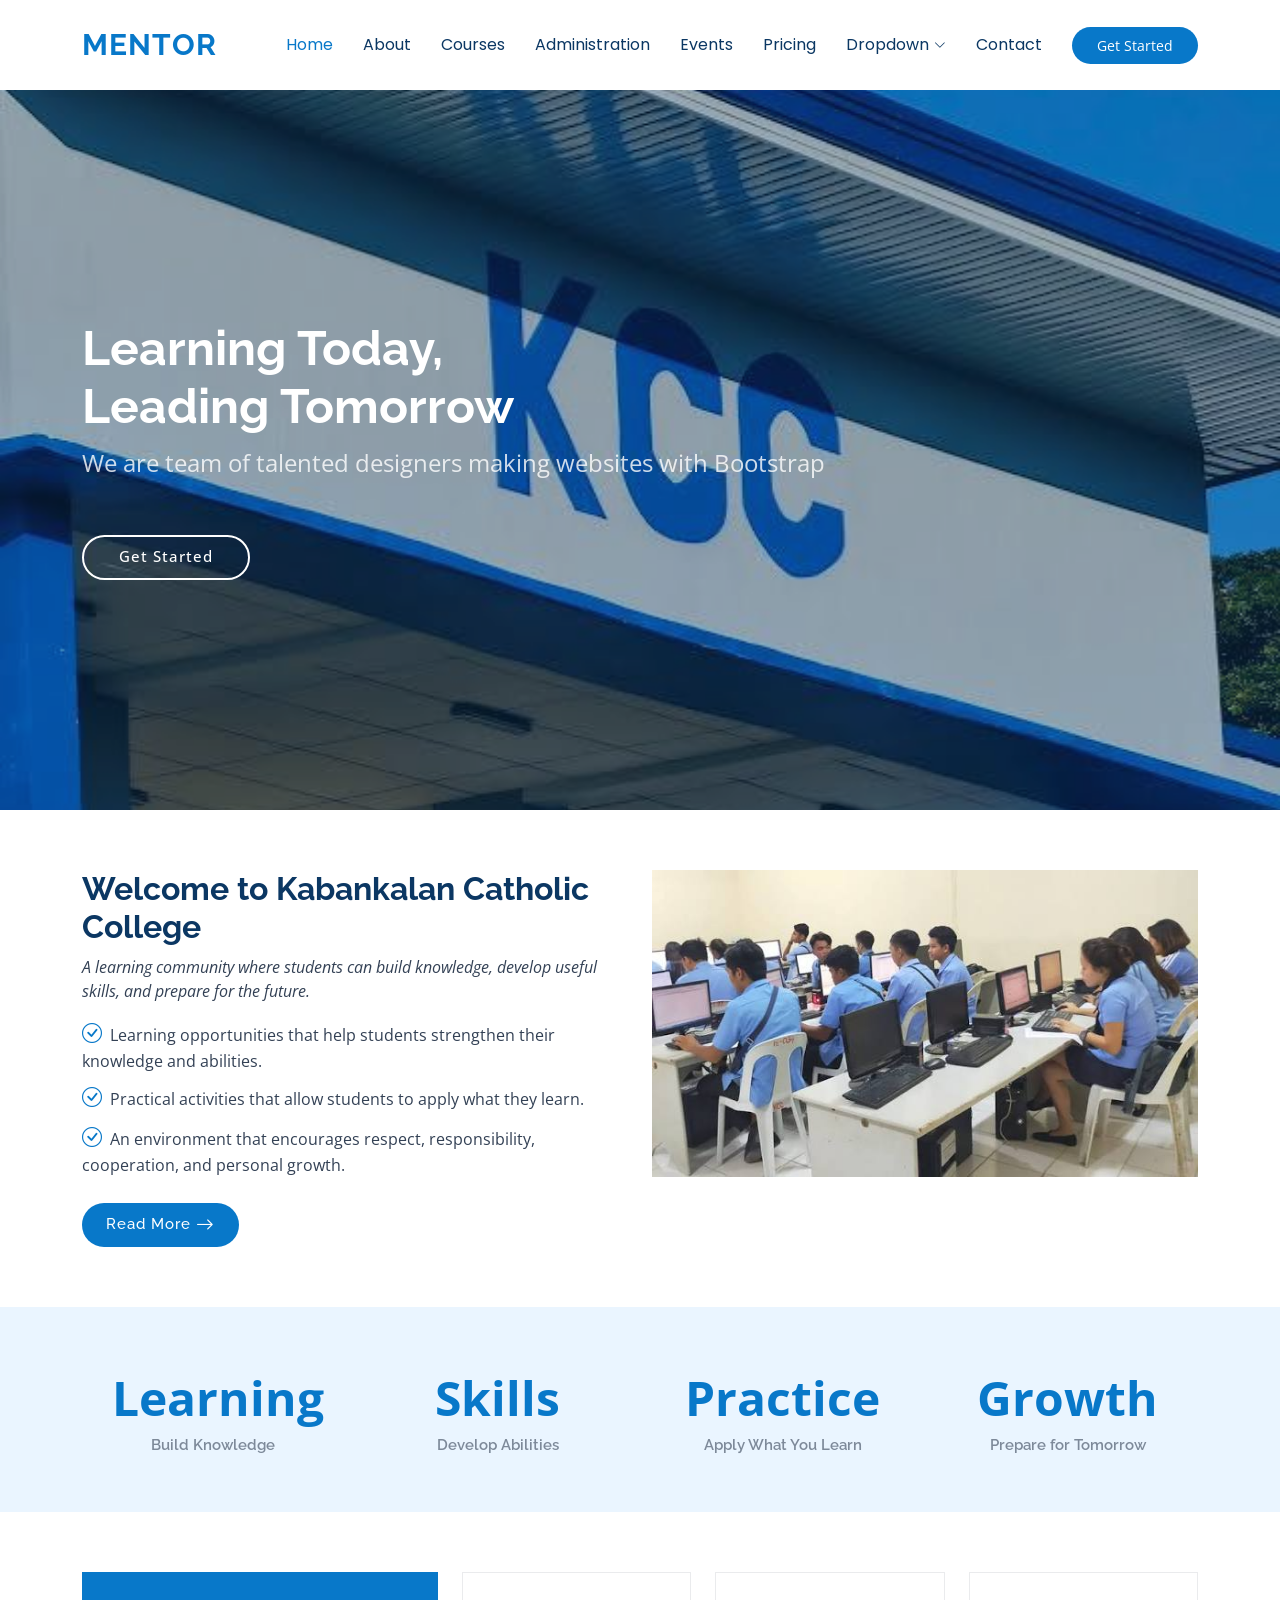
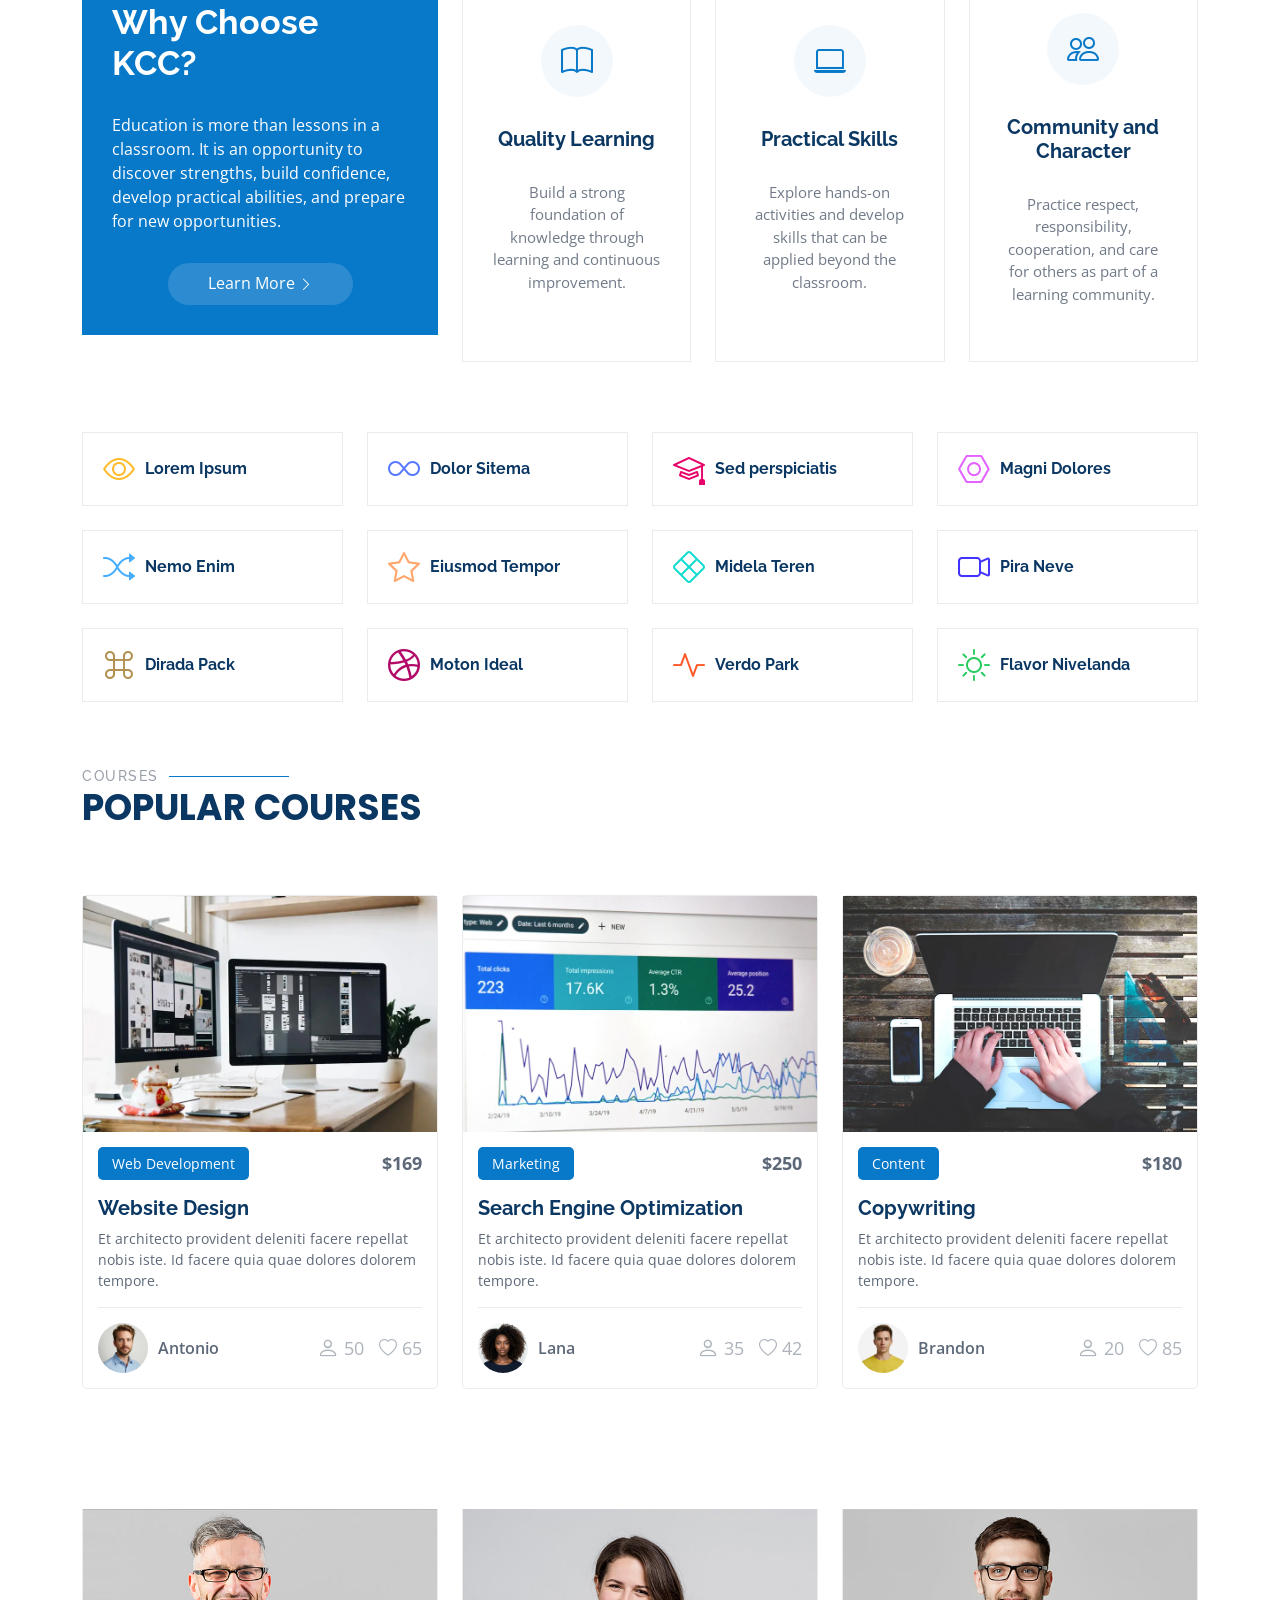
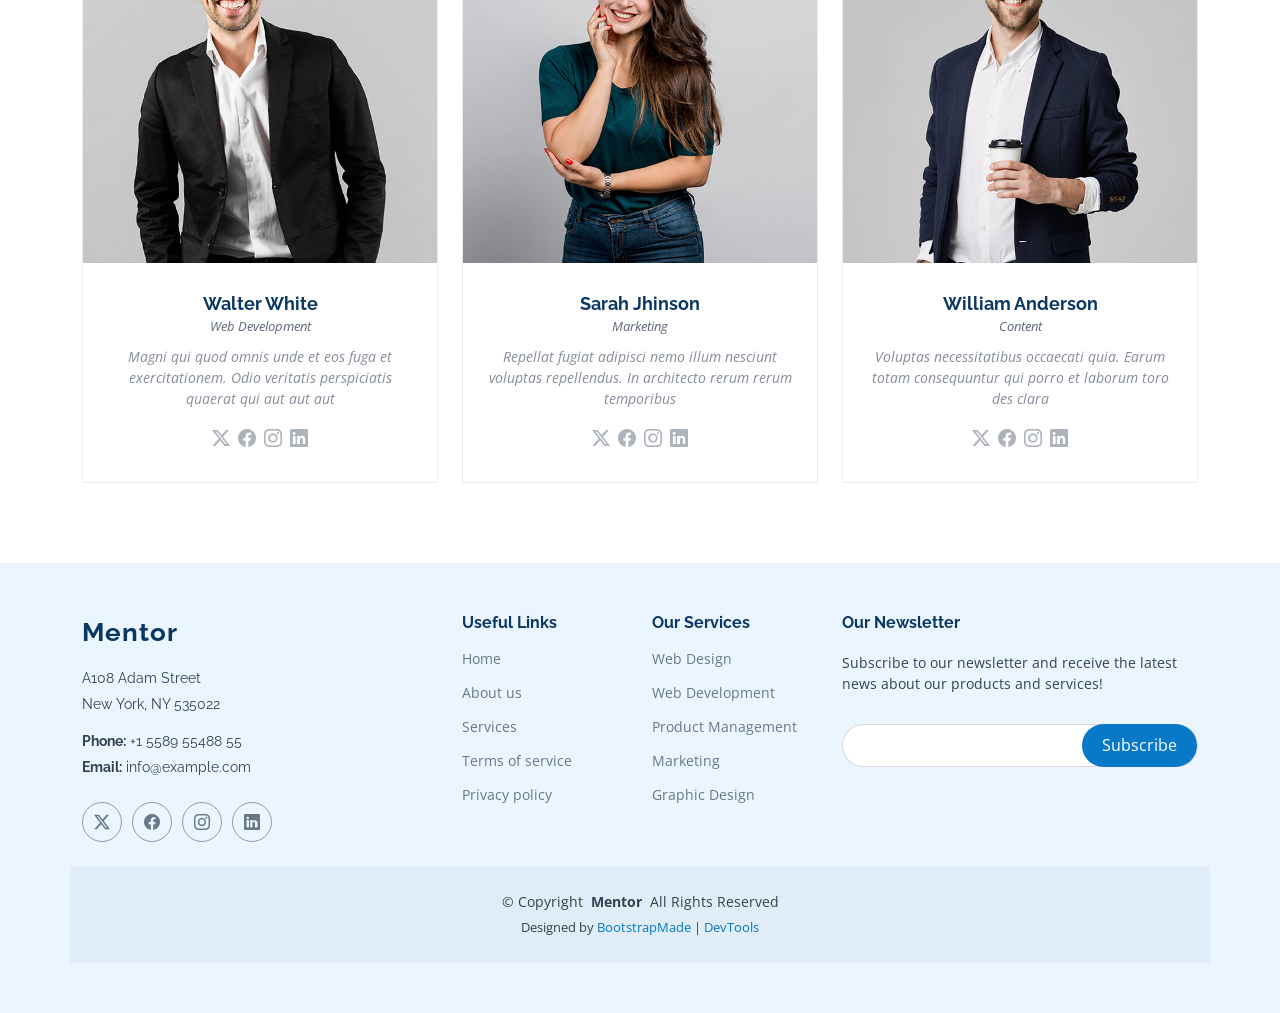
<file: index.html>
<!DOCTYPE html>
<html lang="en">

<head>
  <meta charset="utf-8">
  <meta content="width=device-width, initial-scale=1.0" name="viewport">
  <title>Index - Mentor Bootstrap Template</title>
  <meta name="description" content="">
  <meta name="keywords" content="">

  <!-- Favicons -->
  <link href="assets/img/favicon.png" rel="icon">
  <link href="assets/img/apple-touch-icon.png" rel="apple-touch-icon">

  <!-- Fonts -->
  <link href="https://fonts.googleapis.com" rel="preconnect">
  <link href="https://fonts.gstatic.com" rel="preconnect" crossorigin>
  <link href="https://fonts.googleapis.com/css2?family=Open+Sans:ital,wght@0,300;0,400;0,500;0,600;0,700;0,800;1,300;1,400;1,500;1,600;1,700;1,800&family=Poppins:ital,wght@0,100;0,200;0,300;0,400;0,500;0,600;0,700;0,800;0,900;1,100;1,200;1,300;1,400;1,500;1,600;1,700;1,800;1,900&family=Raleway:ital,wght@0,100;0,200;0,300;0,400;0,500;0,600;0,700;0,800;0,900;1,100;1,200;1,300;1,400;1,500;1,600;1,700;1,800;1,900&display=swap" rel="stylesheet">

  <!-- Vendor CSS Files -->
  <link href="assets/vendor/bootstrap/css/bootstrap.min.css" rel="stylesheet">
  <link href="assets/vendor/bootstrap-icons/bootstrap-icons.css" rel="stylesheet">
  <link href="assets/vendor/aos/aos.css" rel="stylesheet">
  <link href="assets/vendor/glightbox/css/glightbox.min.css" rel="stylesheet">
  <link href="assets/vendor/swiper/swiper-bundle.min.css" rel="stylesheet">

  <!-- Main CSS File -->
  <link href="assets/css/main.css" rel="stylesheet">

  <!-- =======================================================
  * Template Name: Mentor
  * Template URL: https://bootstrapmade.com/mentor-free-education-bootstrap-theme/
  * Updated: Jul 07 2025 with Bootstrap v5.3.7
  * Author: BootstrapMade.com
  * License: https://bootstrapmade.com/license/
  ======================================================== -->
</head>

<body class="index-page">

  <header id="header" class="header d-flex align-items-center sticky-top">
    <div class="container-fluid container-xl position-relative d-flex align-items-center">

      <a href="index.html" class="logo d-flex align-items-center me-auto">
        <!-- Uncomment the line below if you also wish to use an image logo -->
        <!-- <img src="assets/img/logo.webp" alt=""> -->
        <h1 class="sitename">Mentor</h1>
      </a>

      <nav id="navmenu" class="navmenu">
        <ul>
          <li><a href="index.html" class="active">Home<br></a></li>
          <li><a href="about.html">About</a></li>
          <li><a href="courses.html">Courses</a></li>
          <li><a href="trainers.html">Administration</a></li>
          <li><a href="events.html">Events</a></li>
          <li><a href="pricing.html">Pricing</a></li>
          <li class="dropdown"><a href="#"><span>Dropdown</span> <i class="bi bi-chevron-down toggle-dropdown"></i></a>
            <ul>
              <li><a href="#">Dropdown 1</a></li>
              <li class="dropdown"><a href="#"><span>Deep Dropdown</span> <i class="bi bi-chevron-down toggle-dropdown"></i></a>
                <ul>
                  <li><a href="#">Deep Dropdown 1</a></li>
                  <li><a href="#">Deep Dropdown 2</a></li>
                  <li><a href="#">Deep Dropdown 3</a></li>
                  <li><a href="#">Deep Dropdown 4</a></li>
                  <li><a href="#">Deep Dropdown 5</a></li>
                </ul>
              </li>
              <li><a href="#">Dropdown 2</a></li>
              <li><a href="#">Dropdown 3</a></li>
              <li><a href="#">Dropdown 4</a></li>
            </ul>
          </li>
          <li><a href="contact.html">Contact</a></li>
        </ul>
        <i class="mobile-nav-toggle d-xl-none bi bi-list"></i>
      </nav>

      <a class="btn-getstarted" href="courses.html">Get Started</a>

    </div>
  </header>

  <main class="main">

    <!-- Hero Section -->
    <section id="hero" class="hero section dark-background">

      <img src="assets/img/kcc-building.jpg" alt="Kabankalan Catholic College campus building" data-aos="fade-in">

      <div class="container">
        <h2 data-aos="fade-up" data-aos-delay="100">Learning Today,<br>Leading Tomorrow</h2>
        <p data-aos="fade-up" data-aos-delay="200">We are team of talented designers making websites with Bootstrap</p>
        <div class="d-flex mt-4" data-aos="fade-up" data-aos-delay="300">
          <a href="courses.html" class="btn-get-started">Get Started</a>
        </div>
      </div>

    </section><!-- /Hero Section -->

    <!-- About Section -->
    <section id="about" class="about section">

      <div class="container">

        <div class="row gy-4">

          <div class="col-lg-6 order-1 order-lg-2" data-aos="fade-up" data-aos-delay="100">
            <img src="assets/img/kcc-computer-lab.jpg" class="img-fluid" alt="Students using computers in a KCC computer laboratory">
          </div>

          <div class="col-lg-6 order-2 order-lg-1 content" data-aos="fade-up" data-aos-delay="200">
            <h3>Welcome to Kabankalan Catholic College</h3>
            <p class="fst-italic">
              A learning community where students can build knowledge, develop useful skills, and prepare for the future.
            </p>
            <ul>
              <li><i class="bi bi-check-circle"></i> <span>Learning opportunities that help students strengthen their knowledge and abilities.</span></li>
              <li><i class="bi bi-check-circle"></i> <span>Practical activities that allow students to apply what they learn.</span></li>
              <li><i class="bi bi-check-circle"></i> <span>An environment that encourages respect, responsibility, cooperation, and personal growth.</span></li>
            </ul>
            <a href="about.html" class="read-more"><span>Read More</span><i class="bi bi-arrow-right"></i></a>
          </div>

        </div>

      </div>

    </section><!-- /About Section -->

    <!-- KCC Learning Highlights -->
    <section id="counts" class="section counts light-background">

      <div class="container" data-aos="fade-up" data-aos-delay="100">

        <div class="row gy-4">

          <div class="col-lg-3 col-md-6">
            <div class="stats-item text-center w-100 h-100">
              <span>Learning</span>
              <p>Build Knowledge</p>
            </div>
          </div>

          <div class="col-lg-3 col-md-6">
            <div class="stats-item text-center w-100 h-100">
              <span>Skills</span>
              <p>Develop Abilities</p>
            </div>
          </div>

          <div class="col-lg-3 col-md-6">
            <div class="stats-item text-center w-100 h-100">
              <span>Practice</span>
              <p>Apply What You Learn</p>
            </div>
          </div>

          <div class="col-lg-3 col-md-6">
            <div class="stats-item text-center w-100 h-100">
              <span>Growth</span>
              <p>Prepare for Tomorrow</p>
            </div>
          </div>

        </div>

      </div>

    </section><!-- /KCC Learning Highlights -->

    <!-- Why Choose KCC Section -->
    <section id="why-us" class="section why-us">

      <div class="container">

        <div class="row gy-4">

          <div class="col-lg-4" data-aos="fade-up" data-aos-delay="100">
            <div class="why-box">
              <h3>Why Choose KCC?</h3>
              <p>
                Education is more than lessons in a classroom. It is an opportunity to discover strengths, build confidence, develop practical abilities, and prepare for new opportunities.
              </p>
              <div class="text-center">
                <a href="about.html" class="more-btn"><span>Learn More</span> <i class="bi bi-chevron-right"></i></a>
              </div>
            </div>
          </div><!-- End Why Box -->

          <div class="col-lg-8 d-flex align-items-stretch">
            <div class="row gy-4" data-aos="fade-up" data-aos-delay="200">

              <div class="col-xl-4">
                <div class="icon-box d-flex flex-column justify-content-center align-items-center">
                  <i class="bi bi-book"></i>
                  <h4>Quality Learning</h4>
                  <p>Build a strong foundation of knowledge through learning and continuous improvement.</p>
                </div>
              </div><!-- End Icon Box -->

              <div class="col-xl-4" data-aos="fade-up" data-aos-delay="300">
                <div class="icon-box d-flex flex-column justify-content-center align-items-center">
                  <i class="bi bi-laptop"></i>
                  <h4>Practical Skills</h4>
                  <p>Explore hands-on activities and develop skills that can be applied beyond the classroom.</p>
                </div>
              </div><!-- End Icon Box -->

              <div class="col-xl-4" data-aos="fade-up" data-aos-delay="400">
                <div class="icon-box d-flex flex-column justify-content-center align-items-center">
                  <i class="bi bi-people"></i>
                  <h4>Community and Character</h4>
                  <p>Practice respect, responsibility, cooperation, and care for others as part of a learning community.</p>
                </div>
              </div><!-- End Icon Box -->

            </div>
          </div>

        </div>

      </div>

    </section><!-- /Why Choose KCC Section -->

    <!-- Features Section -->
    <section id="features" class="features section">

      <div class="container">

        <div class="row gy-4">

          <div class="col-lg-3 col-md-4" data-aos="fade-up" data-aos-delay="100">
            <div class="features-item">
              <i class="bi bi-eye" style="color: #ffbb2c;"></i>
              <h3><a href="" class="stretched-link">Lorem Ipsum</a></h3>
            </div>
          </div><!-- End Feature Item -->

          <div class="col-lg-3 col-md-4" data-aos="fade-up" data-aos-delay="200">
            <div class="features-item">
              <i class="bi bi-infinity" style="color: #5578ff;"></i>
              <h3><a href="" class="stretched-link">Dolor Sitema</a></h3>
            </div>
          </div><!-- End Feature Item -->

          <div class="col-lg-3 col-md-4" data-aos="fade-up" data-aos-delay="300">
            <div class="features-item">
              <i class="bi bi-mortarboard" style="color: #e80368;"></i>
              <h3><a href="" class="stretched-link">Sed perspiciatis</a></h3>
            </div>
          </div><!-- End Feature Item -->

          <div class="col-lg-3 col-md-4" data-aos="fade-up" data-aos-delay="400">
            <div class="features-item">
              <i class="bi bi-nut" style="color: #e361ff;"></i>
              <h3><a href="" class="stretched-link">Magni Dolores</a></h3>
            </div>
          </div><!-- End Feature Item -->

          <div class="col-lg-3 col-md-4" data-aos="fade-up" data-aos-delay="500">
            <div class="features-item">
              <i class="bi bi-shuffle" style="color: #47aeff;"></i>
              <h3><a href="" class="stretched-link">Nemo Enim</a></h3>
            </div>
          </div><!-- End Feature Item -->

          <div class="col-lg-3 col-md-4" data-aos="fade-up" data-aos-delay="600">
            <div class="features-item">
              <i class="bi bi-star" style="color: #ffa76e;"></i>
              <h3><a href="" class="stretched-link">Eiusmod Tempor</a></h3>
            </div>
          </div><!-- End Feature Item -->

          <div class="col-lg-3 col-md-4" data-aos="fade-up" data-aos-delay="700">
            <div class="features-item">
              <i class="bi bi-x-diamond" style="color: #11dbcf;"></i>
              <h3><a href="" class="stretched-link">Midela Teren</a></h3>
            </div>
          </div><!-- End Feature Item -->

          <div class="col-lg-3 col-md-4" data-aos="fade-up" data-aos-delay="800">
            <div class="features-item">
              <i class="bi bi-camera-video" style="color: #4233ff;"></i>
              <h3><a href="" class="stretched-link">Pira Neve</a></h3>
            </div>
          </div><!-- End Feature Item -->

          <div class="col-lg-3 col-md-4" data-aos="fade-up" data-aos-delay="900">
            <div class="features-item">
              <i class="bi bi-command" style="color: #b2904f;"></i>
              <h3><a href="" class="stretched-link">Dirada Pack</a></h3>
            </div>
          </div><!-- End Feature Item -->

          <div class="col-lg-3 col-md-4" data-aos="fade-up" data-aos-delay="1000">
            <div class="features-item">
              <i class="bi bi-dribbble" style="color: #b20969;"></i>
              <h3><a href="" class="stretched-link">Moton Ideal</a></h3>
            </div>
          </div><!-- End Feature Item -->

          <div class="col-lg-3 col-md-4" data-aos="fade-up" data-aos-delay="1100">
            <div class="features-item">
              <i class="bi bi-activity" style="color: #ff5828;"></i>
              <h3><a href="" class="stretched-link">Verdo Park</a></h3>
            </div>
          </div><!-- End Feature Item -->

          <div class="col-lg-3 col-md-4" data-aos="fade-up" data-aos-delay="1200">
            <div class="features-item">
              <i class="bi bi-brightness-high" style="color: #29cc61;"></i>
              <h3><a href="" class="stretched-link">Flavor Nivelanda</a></h3>
            </div>
          </div><!-- End Feature Item -->

        </div>

      </div>

    </section><!-- /Features Section -->

    <!-- Courses Section -->
    <section id="courses" class="courses section">

      <!-- Section Title -->
      <div class="container section-title" data-aos="fade-up">
        <h2>Courses</h2>
        <p>Popular Courses</p>
      </div><!-- End Section Title -->

      <div class="container">

        <div class="row">

          <div class="col-lg-4 col-md-6 d-flex align-items-stretch" data-aos="zoom-in" data-aos-delay="100">
            <div class="course-item">
              <img src="assets/img/course/course-1.webp" class="img-fluid" alt="...">
              <div class="course-content">
                <div class="d-flex justify-content-between align-items-center mb-3">
                  <p class="category">Web Development</p>
                  <p class="price">$169</p>
                </div>

                <h3><a href="course-details.html">Website Design</a></h3>
                <p class="description">Et architecto provident deleniti facere repellat nobis iste. Id facere quia quae dolores dolorem tempore.</p>
                <div class="trainer d-flex justify-content-between align-items-center">
                  <div class="trainer-profile d-flex align-items-center">
                    <img src="assets/img/person/person-m-7.webp" class="img-fluid" alt="">
                    <a href="" class="trainer-link">Antonio</a>
                  </div>
                  <div class="trainer-rank d-flex align-items-center">
                    <i class="bi bi-person user-icon"></i>&nbsp;50
                    &nbsp;&nbsp;
                    <i class="bi bi-heart heart-icon"></i>&nbsp;65
                  </div>
                </div>
              </div>
            </div>
          </div> <!-- End Course Item-->

          <div class="col-lg-4 col-md-6 d-flex align-items-stretch mt-4 mt-md-0" data-aos="zoom-in" data-aos-delay="200">
            <div class="course-item">
              <img src="assets/img/course/course-2.webp" class="img-fluid" alt="...">
              <div class="course-content">
                <div class="d-flex justify-content-between align-items-center mb-3">
                  <p class="category">Marketing</p>
                  <p class="price">$250</p>
                </div>

                <h3><a href="course-details.html">Search Engine Optimization</a></h3>
                <p class="description">Et architecto provident deleniti facere repellat nobis iste. Id facere quia quae dolores dolorem tempore.</p>
                <div class="trainer d-flex justify-content-between align-items-center">
                  <div class="trainer-profile d-flex align-items-center">
                    <img src="assets/img/person/person-f-14.webp" class="img-fluid" alt="">
                    <a href="" class="trainer-link">Lana</a>
                  </div>
                  <div class="trainer-rank d-flex align-items-center">
                    <i class="bi bi-person user-icon"></i>&nbsp;35
                    &nbsp;&nbsp;
                    <i class="bi bi-heart heart-icon"></i>&nbsp;42
                  </div>
                </div>
              </div>
            </div>
          </div> <!-- End Course Item-->

          <div class="col-lg-4 col-md-6 d-flex align-items-stretch mt-4 mt-lg-0" data-aos="zoom-in" data-aos-delay="300">
            <div class="course-item">
              <img src="assets/img/course/course-3.webp" class="img-fluid" alt="...">
              <div class="course-content">
                <div class="d-flex justify-content-between align-items-center mb-3">
                  <p class="category">Content</p>
                  <p class="price">$180</p>
                </div>

                <h3><a href="course-details.html">Copywriting</a></h3>
                <p class="description">Et architecto provident deleniti facere repellat nobis iste. Id facere quia quae dolores dolorem tempore.</p>
                <div class="trainer d-flex justify-content-between align-items-center">
                  <div class="trainer-profile d-flex align-items-center">
                    <img src="assets/img/person/person-m-12.webp" class="img-fluid" alt="">
                    <a href="" class="trainer-link">Brandon</a>
                  </div>
                  <div class="trainer-rank d-flex align-items-center">
                    <i class="bi bi-person user-icon"></i>&nbsp;20
                    &nbsp;&nbsp;
                    <i class="bi bi-heart heart-icon"></i>&nbsp;85
                  </div>
                </div>
              </div>
            </div>
          </div> <!-- End Course Item-->

        </div>

      </div>

    </section><!-- /Courses Section -->

    <!-- Trainers Index Section -->
    <section id="trainers-index" class="section trainers-index">

      <div class="container">

        <div class="row">

          <div class="col-lg-4 col-md-6 d-flex" data-aos="fade-up" data-aos-delay="100">
            <div class="member">
              <img src="assets/img/trainers/trainer-1.jpg" class="img-fluid" alt="">
              <div class="member-content">
                <h4>Walter White</h4>
                <span>Web Development</span>
                <p>
                  Magni qui quod omnis unde et eos fuga et exercitationem. Odio veritatis perspiciatis quaerat qui aut aut aut
                </p>
                <div class="social">
                  <a href=""><i class="bi bi-twitter-x"></i></a>
                  <a href=""><i class="bi bi-facebook"></i></a>
                  <a href=""><i class="bi bi-instagram"></i></a>
                  <a href=""><i class="bi bi-linkedin"></i></a>
                </div>
              </div>
            </div>
          </div><!-- End Team Member -->

          <div class="col-lg-4 col-md-6 d-flex" data-aos="fade-up" data-aos-delay="200">
            <div class="member">
              <img src="assets/img/trainers/trainer-2.jpg" class="img-fluid" alt="">
              <div class="member-content">
                <h4>Sarah Jhinson</h4>
                <span>Marketing</span>
                <p>
                  Repellat fugiat adipisci nemo illum nesciunt voluptas repellendus. In architecto rerum rerum temporibus
                </p>
                <div class="social">
                  <a href=""><i class="bi bi-twitter-x"></i></a>
                  <a href=""><i class="bi bi-facebook"></i></a>
                  <a href=""><i class="bi bi-instagram"></i></a>
                  <a href=""><i class="bi bi-linkedin"></i></a>
                </div>
              </div>
            </div>
          </div><!-- End Team Member -->

          <div class="col-lg-4 col-md-6 d-flex" data-aos="fade-up" data-aos-delay="300">
            <div class="member">
              <img src="assets/img/trainers/trainer-3.jpg" class="img-fluid" alt="">
              <div class="member-content">
                <h4>William Anderson</h4>
                <span>Content</span>
                <p>
                  Voluptas necessitatibus occaecati quia. Earum totam consequuntur qui porro et laborum toro des clara
                </p>
                <div class="social">
                  <a href=""><i class="bi bi-twitter-x"></i></a>
                  <a href=""><i class="bi bi-facebook"></i></a>
                  <a href=""><i class="bi bi-instagram"></i></a>
                  <a href=""><i class="bi bi-linkedin"></i></a>
                </div>
              </div>
            </div>
          </div><!-- End Team Member -->

        </div>

      </div>

    </section><!-- /Trainers Index Section -->

  </main>

  <footer id="footer" class="footer position-relative light-background">

    <div class="container footer-top">
      <div class="row gy-4">
        <div class="col-lg-4 col-md-6 footer-about">
          <a href="index.html" class="logo d-flex align-items-center">
            <span class="sitename">Mentor</span>
          </a>
          <div class="footer-contact pt-3">
            <p>A108 Adam Street</p>
            <p>New York, NY 535022</p>
            <p class="mt-3"><strong>Phone:</strong> <span>+1 5589 55488 55</span></p>
            <p><strong>Email:</strong> <span>info@example.com</span></p>
          </div>
          <div class="social-links d-flex mt-4">
            <a href=""><i class="bi bi-twitter-x"></i></a>
            <a href=""><i class="bi bi-facebook"></i></a>
            <a href=""><i class="bi bi-instagram"></i></a>
            <a href=""><i class="bi bi-linkedin"></i></a>
          </div>
        </div>

        <div class="col-lg-2 col-md-3 footer-links">
          <h4>Useful Links</h4>
          <ul>
            <li><a href="#">Home</a></li>
            <li><a href="#">About us</a></li>
            <li><a href="#">Services</a></li>
            <li><a href="#">Terms of service</a></li>
            <li><a href="#">Privacy policy</a></li>
          </ul>
        </div>

        <div class="col-lg-2 col-md-3 footer-links">
          <h4>Our Services</h4>
          <ul>
            <li><a href="#">Web Design</a></li>
            <li><a href="#">Web Development</a></li>
            <li><a href="#">Product Management</a></li>
            <li><a href="#">Marketing</a></li>
            <li><a href="#">Graphic Design</a></li>
          </ul>
        </div>

        <div class="col-lg-4 col-md-12 footer-newsletter">
          <h4>Our Newsletter</h4>
          <p>Subscribe to our newsletter and receive the latest news about our products and services!</p>
          <form action="#" method="post" class="email-form">
            <div class="newsletter-form"><input type="email" name="email"><input type="submit" value="Subscribe"></div>
            <div class="loading">Loading</div>
            <div class="error-message"></div>
            <div class="sent-message">Your subscription request has been sent. Thank you!</div>
          </form>
        </div>

      </div>
    </div>

    <div class="container copyright text-center mt-4">
      <p>© <span>Copyright</span> <strong class="px-1 sitename">Mentor</strong> <span>All Rights Reserved</span></p>
      <div class="credits">
        <!-- All the links in the footer should remain intact. -->
        <!-- You can delete the links only if you've purchased the pro version. -->
        <!-- Licensing information: https://bootstrapmade.com/license/ -->
        Designed by <a href="https://bootstrapmade.com/">BootstrapMade</a> | <a href="https://bootstrapmade.com/tools/">DevTools</a>
      </div>
    </div>

  </footer>

  <!-- Scroll Top -->
  <a href="#" id="scroll-top" class="scroll-top d-flex align-items-center justify-content-center"><i class="bi bi-arrow-up-short"></i></a>

  <!-- Preloader -->
  <div id="preloader"></div>

  <!-- Vendor JS Files -->
  <script src="assets/vendor/bootstrap/js/bootstrap.bundle.min.js"></script>
  <script src="assets/vendor/aos/aos.js"></script>
  <script src="assets/vendor/glightbox/js/glightbox.min.js"></script>
  <script src="assets/vendor/purecounter/purecounter_vanilla.js"></script>
  <script src="assets/vendor/swiper/swiper-bundle.min.js"></script>

  <!-- Main JS File -->
  <script src="assets/js/main.js"></script>

</body>

</html>
</file>
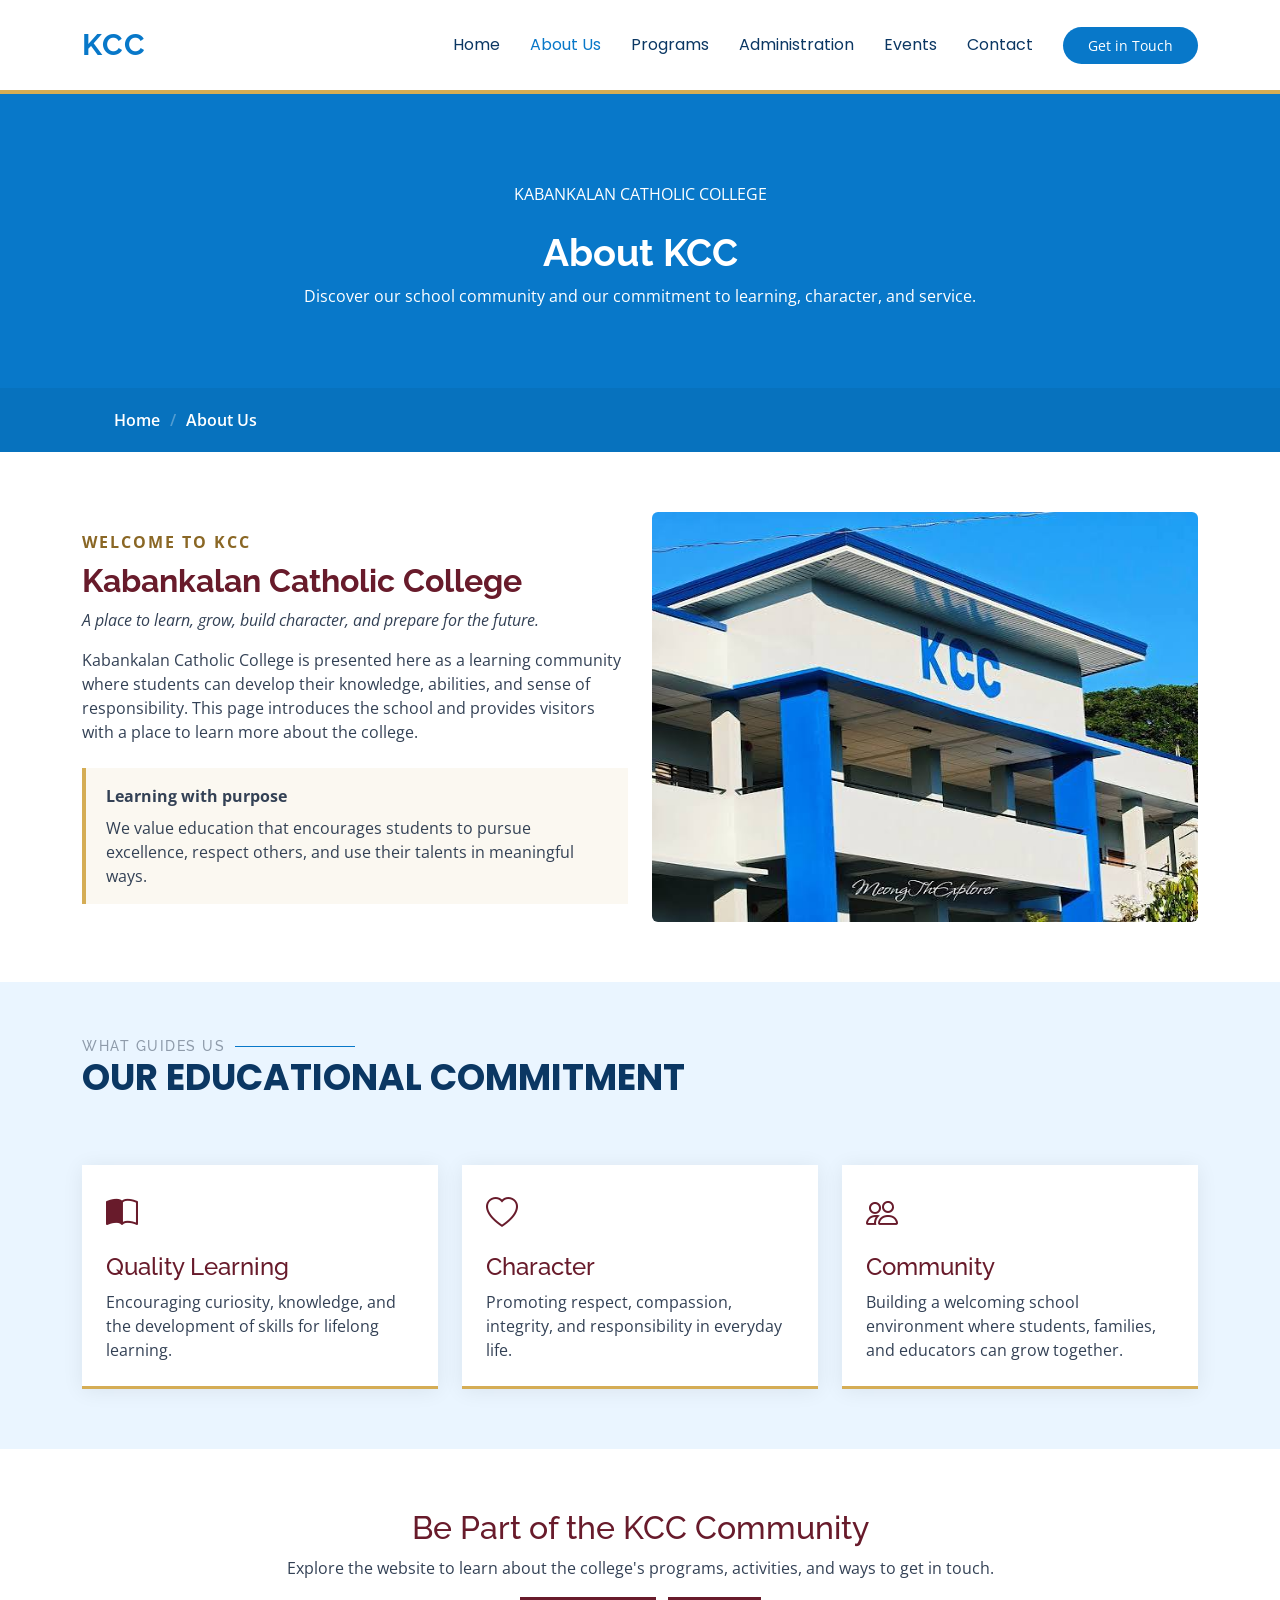
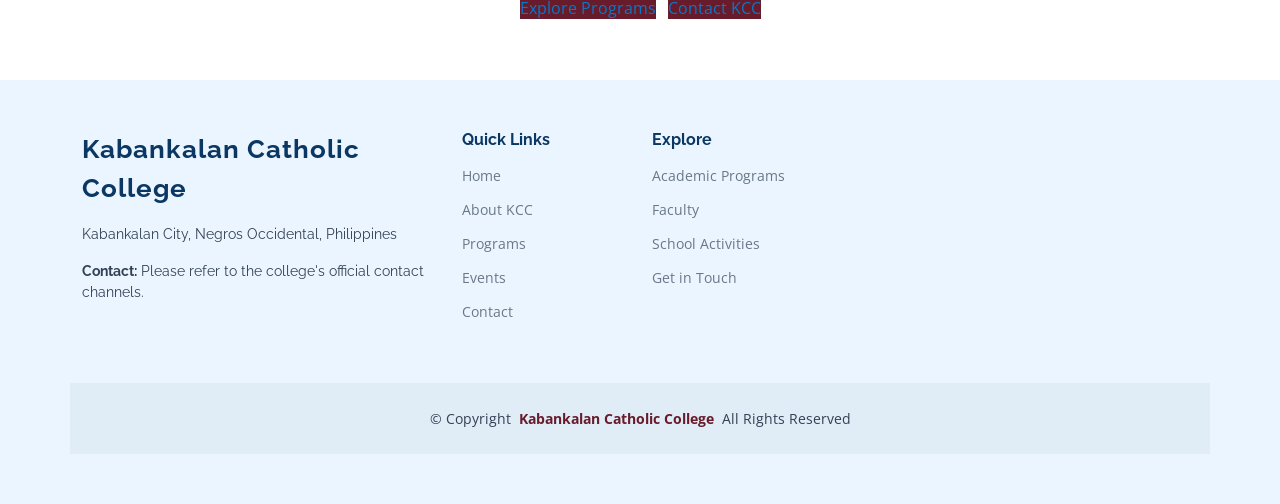
<file: about.html>
<!DOCTYPE html>
<html lang="en">
<head>
  <meta charset="utf-8">
  <meta content="width=device-width, initial-scale=1.0" name="viewport">
  <title>About Us | Kabankalan Catholic College</title>
  <meta name="description" content="Learn more about Kabankalan Catholic College, its educational commitment, and its community.">
  <meta name="keywords" content="Kabankalan Catholic College, KCC, About KCC">

  <link href="assets/img/favicon.png" rel="icon">
  <link href="assets/img/apple-touch-icon.png" rel="apple-touch-icon">

  <link href="https://fonts.googleapis.com" rel="preconnect">
  <link href="https://fonts.gstatic.com" rel="preconnect" crossorigin>
  <link href="https://fonts.googleapis.com/css2?family=Open+Sans:wght@300;400;500;600;700;800&family=Poppins:wght@300;400;500;600;700;800&family=Raleway:wght@300;400;500;600;700;800&display=swap" rel="stylesheet">

  <link href="assets/vendor/bootstrap/css/bootstrap.min.css" rel="stylesheet">
  <link href="assets/vendor/bootstrap-icons/bootstrap-icons.css" rel="stylesheet">
  <link href="assets/vendor/aos/aos.css" rel="stylesheet">
  <link href="assets/vendor/glightbox/css/glightbox.min.css" rel="stylesheet">
  <link href="assets/vendor/swiper/swiper-bundle.min.css" rel="stylesheet">
  <link href="assets/css/main.css" rel="stylesheet">

  <!-- KCC page color accents; the original template stylesheet remains in use. -->
  <style>
    :root { --kcc-maroon: #681b2b; --kcc-gold: #d5ad55; }
    .sitename, .footer .sitename { color: var(--kcc-maroon); }
    .btn-getstarted, .about-kcc .kcc-label { background: var(--kcc-maroon); }
    .btn-getstarted:hover { background: #49121e; }
    .page-title .heading { border-top: 4px solid var(--kcc-gold); }
    .about-kcc h3, .kcc-values h3 { color: var(--kcc-maroon); }
    .kcc-highlight { border-left: 4px solid var(--kcc-gold); padding: 1rem 1.25rem; background: #fbf8f1; }
    .kcc-values .value-card { height: 100%; padding: 1.5rem; background: #fff; box-shadow: 0 2px 20px rgba(0,0,0,.07); border-bottom: 3px solid var(--kcc-gold); }
    .kcc-values .value-card i { color: var(--kcc-maroon); font-size: 2rem; }
  </style>
</head>

<body class="about-page">
  <header id="header" class="header d-flex align-items-center sticky-top">
    <div class="container-fluid container-xl position-relative d-flex align-items-center">
      <a href="index.html" class="logo d-flex align-items-center me-auto" aria-label="Kabankalan Catholic College home">
        <h1 class="sitename">KCC</h1>
      </a>

      <nav id="navmenu" class="navmenu">
        <ul>
          <li><a href="index.html">Home</a></li>
          <li><a href="about.html" class="active">About Us</a></li>
          <li><a href="courses.html">Programs</a></li>
          <li><a href="trainers.html">Administration</a></li>
          <li><a href="events.html">Events</a></li>
          <li><a href="contact.html">Contact</a></li>
        </ul>
        <i class="mobile-nav-toggle d-xl-none bi bi-list"></i>
      </nav>

      <a class="btn-getstarted" href="contact.html">Get in Touch</a>
    </div>
  </header>

  <main class="main">
    <div class="page-title" data-aos="fade">
      <div class="heading">
        <div class="container">
          <div class="row d-flex justify-content-center text-center">
            <div class="col-lg-9">
              <p class="kcc-label text-white d-inline-block px-3 py-2 rounded">KABANKALAN CATHOLIC COLLEGE</p>
              <h1>About KCC</h1>
              <p class="mb-0">Discover our school community and our commitment to learning, character, and service.</p>
            </div>
          </div>
        </div>
      </div>
      <nav class="breadcrumbs">
        <div class="container">
          <ol>
            <li><a href="index.html">Home</a></li>
            <li class="current">About Us</li>
          </ol>
        </div>
      </nav>
    </div>

    <section id="about-us" class="section about-us about-kcc">
      <div class="container">
        <div class="row gy-4 align-items-center">
          <div class="col-lg-6 order-1 order-lg-2" data-aos="fade-up" data-aos-delay="100">
            <img src="assets/img/about/kcc-campus.jpg" class="img-fluid rounded" alt="Kabankalan Catholic College campus building">
          </div>
          <div class="col-lg-6 order-2 order-lg-1 content" data-aos="fade-up" data-aos-delay="200">
            <p class="fw-bold mb-2" style="color:#8a6725; letter-spacing:2px;">WELCOME TO KCC</p>
            <h3>Kabankalan Catholic College</h3>
            <p class="fst-italic">A place to learn, grow, build character, and prepare for the future.</p>
            <p>Kabankalan Catholic College is presented here as a learning community where students can develop their knowledge, abilities, and sense of responsibility. This page introduces the school and provides visitors with a place to learn more about the college.</p>
            <div class="kcc-highlight mt-4">
              <strong>Learning with purpose</strong>
              <p class="mb-0 mt-2">We value education that encourages students to pursue excellence, respect others, and use their talents in meaningful ways.</p>
            </div>
          </div>
        </div>
      </div>
    </section>

    <section class="section light-background kcc-values">
      <div class="container">
        <div class="section-title" data-aos="fade-up">
          <h2>What Guides Us</h2>
          <p>Our Educational Commitment</p>
        </div>
        <div class="row gy-4">
          <div class="col-lg-4 col-md-6" data-aos="fade-up" data-aos-delay="100">
            <div class="value-card">
              <i class="bi bi-book-half"></i>
              <h3 class="h4 mt-3">Quality Learning</h3>
              <p class="mb-0">Encouraging curiosity, knowledge, and the development of skills for lifelong learning.</p>
            </div>
          </div>
          <div class="col-lg-4 col-md-6" data-aos="fade-up" data-aos-delay="200">
            <div class="value-card">
              <i class="bi bi-heart"></i>
              <h3 class="h4 mt-3">Character</h3>
              <p class="mb-0">Promoting respect, compassion, integrity, and responsibility in everyday life.</p>
            </div>
          </div>
          <div class="col-lg-4 col-md-6" data-aos="fade-up" data-aos-delay="300">
            <div class="value-card">
              <i class="bi bi-people"></i>
              <h3 class="h4 mt-3">Community</h3>
              <p class="mb-0">Building a welcoming school environment where students, families, and educators can grow together.</p>
            </div>
          </div>
        </div>
      </div>
    </section>

    <section class="section">
      <div class="container" data-aos="fade-up">
        <div class="row justify-content-center text-center">
          <div class="col-lg-9">
            <h2 style="color:#681b2b;">Be Part of the KCC Community</h2>
            <p>Explore the website to learn about the college's programs, activities, and ways to get in touch.</p>
            <a href="courses.html" class="btn-getstarted">Explore Programs</a>
            <a href="contact.html" class="btn-getstarted ms-2">Contact KCC</a>
          </div>
        </div>
      </div>
    </section>
  </main>

  <footer id="footer" class="footer position-relative light-background">
    <div class="container footer-top">
      <div class="row gy-4">
        <div class="col-lg-4 col-md-6 footer-about">
          <a href="index.html" class="logo d-flex align-items-center"><span class="sitename">Kabankalan Catholic College</span></a>
          <div class="footer-contact pt-3">
            <p>Kabankalan City, Negros Occidental, Philippines</p>
            <p class="mt-3"><strong>Contact:</strong> <span>Please refer to the college's official contact channels.</span></p>
          </div>
        </div>
        <div class="col-lg-2 col-md-3 footer-links">
          <h4>Quick Links</h4>
          <ul>
            <li><a href="index.html">Home</a></li>
            <li><a href="about.html">About KCC</a></li>
            <li><a href="courses.html">Programs</a></li>
            <li><a href="events.html">Events</a></li>
            <li><a href="contact.html">Contact</a></li>
          </ul>
        </div>
        <div class="col-lg-3 col-md-3 footer-links">
          <h4>Explore</h4>
          <ul>
            <li><a href="courses.html">Academic Programs</a></li>
            <li><a href="trainers.html">Faculty</a></li>
            <li><a href="events.html">School Activities</a></li>
            <li><a href="contact.html">Get in Touch</a></li>
          </ul>
        </div>
      </div>
    </div>
    <div class="container copyright text-center mt-4">
      <p>© <span>Copyright</span> <strong class="px-1 sitename">Kabankalan Catholic College</strong> <span>All Rights Reserved</span></p>
    </div>
  </footer>

  <a href="#" id="scroll-top" class="scroll-top d-flex align-items-center justify-content-center"><i class="bi bi-arrow-up-short"></i></a>
  <div id="preloader"></div>

  <script src="assets/vendor/bootstrap/js/bootstrap.bundle.min.js"></script>
  <script src="assets/vendor/aos/aos.js"></script>
  <script src="assets/vendor/glightbox/js/glightbox.min.js"></script>
  <script src="assets/vendor/purecounter/purecounter_vanilla.js"></script>
  <script src="assets/vendor/swiper/swiper-bundle.min.js"></script>
  <script src="assets/js/main.js"></script>
</body>
</html>
</file>
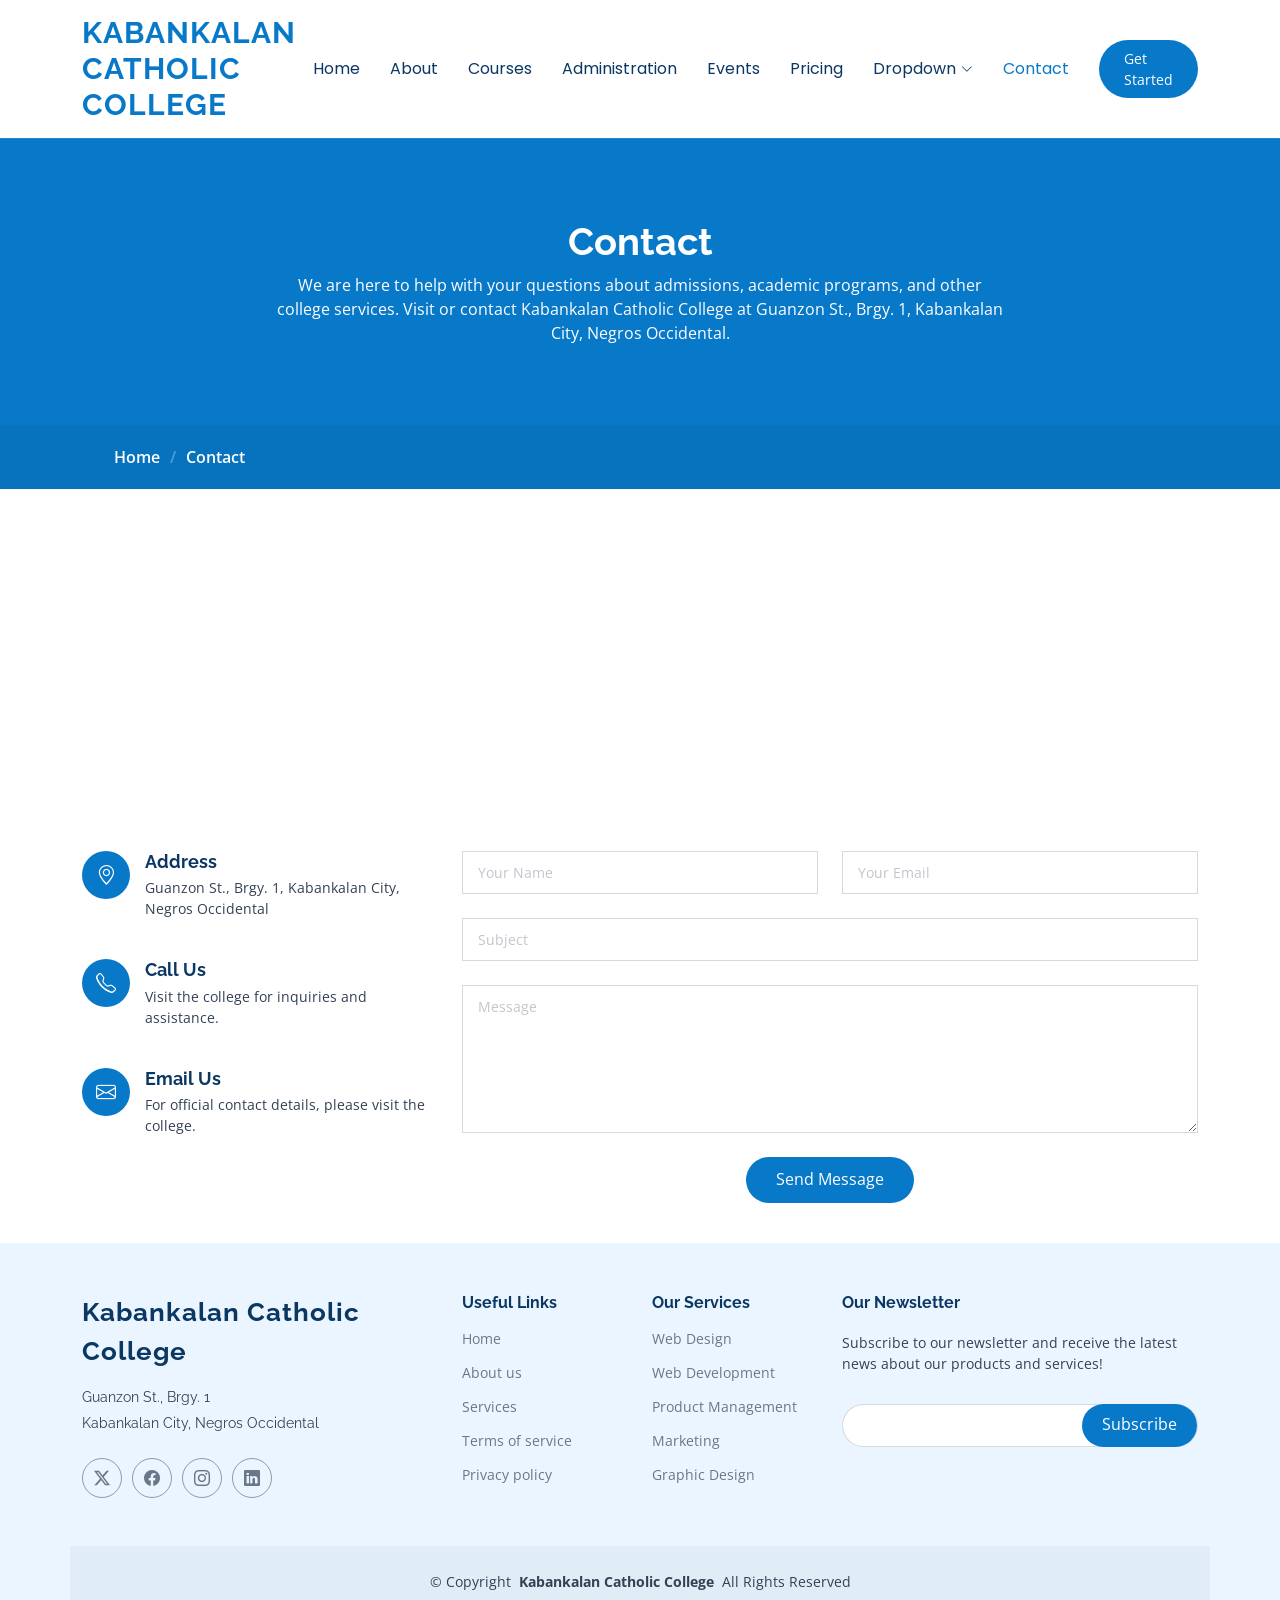
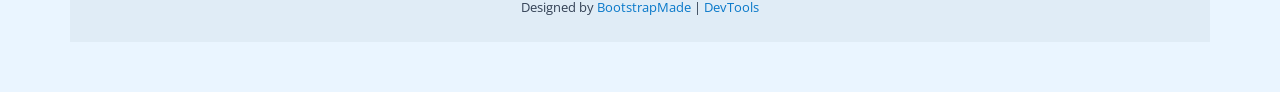
<file: contact.html>
<!DOCTYPE html>
<html lang="en">

<head>
  <meta charset="utf-8">
  <meta content="width=device-width, initial-scale=1.0" name="viewport">
  <title>Contact - Kabankalan Catholic College</title>
  <meta name="description" content="">
  <meta name="keywords" content="">

  <!-- Favicons -->
  <link href="assets/img/favicon.png" rel="icon">
  <link href="assets/img/apple-touch-icon.png" rel="apple-touch-icon">

  <!-- Fonts -->
  <link href="https://fonts.googleapis.com" rel="preconnect">
  <link href="https://fonts.gstatic.com" rel="preconnect" crossorigin>
  <link
    href="https://fonts.googleapis.com/css2?family=Open+Sans:ital,wght@0,300;0,400;0,500;0,600;0,700;0,800;1,300;1,400;1,500;1,600;1,700;1,800&family=Poppins:ital,wght@0,100;0,200;0,300;0,400;0,500;0,600;0,700;0,800;0,900;1,100;1,200;1,300;1,400;1,500;1,600;1,700;1,800;1,900&family=Raleway:ital,wght@0,100;0,200;0,300;0,400;0,500;0,600;0,700;0,800;0,900;1,100;1,200;1,300;1,400;1,500;1,600;1,700;1,800;1,900&display=swap"
    rel="stylesheet">

  <!-- Vendor CSS Files -->
  <link href="assets/vendor/bootstrap/css/bootstrap.min.css" rel="stylesheet">
  <link href="assets/vendor/bootstrap-icons/bootstrap-icons.css" rel="stylesheet">
  <link href="assets/vendor/aos/aos.css" rel="stylesheet">
  <link href="assets/vendor/glightbox/css/glightbox.min.css" rel="stylesheet">
  <link href="assets/vendor/swiper/swiper-bundle.min.css" rel="stylesheet">

  <!-- Main CSS File -->
  <link href="assets/css/main.css" rel="stylesheet">

  <!-- =======================================================
  * Template Name: Mentor
  * Template URL: https://bootstrapmade.com/mentor-free-education-bootstrap-theme/
  * Updated: Jul 07 2025 with Bootstrap v5.3.7
  * Author: BootstrapMade.com
  * License: https://bootstrapmade.com/license/
  ======================================================== -->
</head>

<body class="contact-page">

  <header id="header" class="header d-flex align-items-center sticky-top">
    <div class="container-fluid container-xl position-relative d-flex align-items-center">

      <a href="index.html" class="logo d-flex align-items-center me-auto">
        <!-- Uncomment the line below if you also wish to use an image logo -->
        <!-- <img src="assets/img/logo.webp" alt=""> -->
        <h1 class="sitename">Kabankalan Catholic College</h1>
      </a>

      <nav id="navmenu" class="navmenu">
        <ul>
          <li><a href="index.html">Home<br></a></li>
          <li><a href="about.html">About</a></li>
          <li><a href="courses.html">Courses</a></li>
          <li><a href="trainers.html">Administration</a></li>
          <li><a href="events.html">Events</a></li>
          <li><a href="pricing.html">Pricing</a></li>
          <li class="dropdown"><a href="#"><span>Dropdown</span> <i class="bi bi-chevron-down toggle-dropdown"></i></a>
            <ul>
              <li><a href="#">Dropdown 1</a></li>
              <li class="dropdown"><a href="#"><span>Deep Dropdown</span> <i
                    class="bi bi-chevron-down toggle-dropdown"></i></a>
                <ul>
                  <li><a href="#">Deep Dropdown 1</a></li>
                  <li><a href="#">Deep Dropdown 2</a></li>
                  <li><a href="#">Deep Dropdown 3</a></li>
                  <li><a href="#">Deep Dropdown 4</a></li>
                  <li><a href="#">Deep Dropdown 5</a></li>
                </ul>
              </li>
              <li><a href="#">Dropdown 2</a></li>
              <li><a href="#">Dropdown 3</a></li>
              <li><a href="#">Dropdown 4</a></li>
            </ul>
          </li>
          <li><a href="contact.html" class="active">Contact</a></li>
        </ul>
        <i class="mobile-nav-toggle d-xl-none bi bi-list"></i>
      </nav>

      <a class="btn-getstarted" href="courses.html">Get Started</a>

    </div>
  </header>

  <main class="main">

    <!-- Page Title -->
    <div class="page-title" data-aos="fade">
      <div class="heading">
        <div class="container">
          <div class="row d-flex justify-content-center text-center">
            <div class="col-lg-8">
              <h1>Contact</h1>
              <p class="mb-0">We are here to help with your questions about admissions, academic programs, and other college services. Visit or contact Kabankalan Catholic College at Guanzon St., Brgy. 1, Kabankalan City, Negros Occidental.</p>
            </div>
          </div>
        </div>
      </div>
      <nav class="breadcrumbs">
        <div class="container">
          <ol>
            <li><a href="index.html">Home</a></li>
            <li class="current">Contact</li>
          </ol>
        </div>
      </nav>
    </div><!-- End Page Title -->

    <!-- Contact Section -->
    <section id="contact" class="contact section">

      <div class="mb-5" data-aos="fade-up" data-aos-delay="200">
        <iframe style="border:0; width: 100%; height: 300px;"
          src="https://www.google.com/maps?q=Kabankalan+Catholic+College,+Guanzon+St.,+Brgy.+1,+Kabankalan+City,+Negros+Occidental&output=embed"
          frameborder="0" allowfullscreen="" loading="lazy" referrerpolicy="no-referrer-when-downgrade"></iframe>
      </div><!-- End Google Maps -->

      <div class="container" data-aos="fade-up" data-aos-delay="100">

        <div class="row gy-4">

          <div class="col-lg-4">
            <div class="info-item d-flex" data-aos="fade-up" data-aos-delay="300">
              <i class="bi bi-geo-alt flex-shrink-0"></i>
              <div>
                <h3>Address</h3>
                <p>Guanzon St., Brgy. 1, Kabankalan City, Negros Occidental</p>
              </div>
            </div><!-- End Info Item -->

            <div class="info-item d-flex" data-aos="fade-up" data-aos-delay="400">
              <i class="bi bi-telephone flex-shrink-0"></i>
              <div>
                <h3>Call Us</h3>
                <p>Visit the college for inquiries and assistance.</p>
              </div>
            </div><!-- End Info Item -->

            <div class="info-item d-flex" data-aos="fade-up" data-aos-delay="500">
              <i class="bi bi-envelope flex-shrink-0"></i>
              <div>
                <h3>Email Us</h3>
                <p>For official contact details, please visit the college.</p>
              </div>
            </div><!-- End Info Item -->

          </div>

          <div class="col-lg-8">
            <form action="#" method="post" class="email-form" data-aos="fade-up" data-aos-delay="200">
              <div class="row gy-4">

                <div class="col-md-6">
                  <input type="text" name="name" class="form-control" placeholder="Your Name" required="">
                </div>

                <div class="col-md-6 ">
                  <input type="email" class="form-control" name="email" placeholder="Your Email" required="">
                </div>

                <div class="col-md-12">
                  <input type="text" class="form-control" name="subject" placeholder="Subject" required="">
                </div>

                <div class="col-md-12">
                  <textarea class="form-control" name="message" rows="6" placeholder="Message" required=""></textarea>
                </div>

                <div class="col-md-12 text-center">
                  <div class="loading">Loading</div>
                  <div class="error-message"></div>
                  <div class="sent-message">Your message has been sent. Thank you!</div>

                  <button type="submit">Send Message</button>
                </div>

              </div>
            </form>
          </div><!-- End Contact Form -->

        </div>

      </div>

    </section><!-- /Contact Section -->

  </main>

  <footer id="footer" class="footer position-relative light-background">

    <div class="container footer-top">
      <div class="row gy-4">
        <div class="col-lg-4 col-md-6 footer-about">
          <a href="index.html" class="logo d-flex align-items-center">
            <span class="sitename">Kabankalan Catholic College</span>
          </a>
          <div class="footer-contact pt-3">
            <p>Guanzon St., Brgy. 1</p>
            <p>Kabankalan City, Negros Occidental</p>
            
            
          </div>
          <div class="social-links d-flex mt-4">
            <a href=""><i class="bi bi-twitter-x"></i></a>
            <a href=""><i class="bi bi-facebook"></i></a>
            <a href=""><i class="bi bi-instagram"></i></a>
            <a href=""><i class="bi bi-linkedin"></i></a>
          </div>
        </div>

        <div class="col-lg-2 col-md-3 footer-links">
          <h4>Useful Links</h4>
          <ul>
            <li><a href="#">Home</a></li>
            <li><a href="#">About us</a></li>
            <li><a href="#">Services</a></li>
            <li><a href="#">Terms of service</a></li>
            <li><a href="#">Privacy policy</a></li>
          </ul>
        </div>

        <div class="col-lg-2 col-md-3 footer-links">
          <h4>Our Services</h4>
          <ul>
            <li><a href="#">Web Design</a></li>
            <li><a href="#">Web Development</a></li>
            <li><a href="#">Product Management</a></li>
            <li><a href="#">Marketing</a></li>
            <li><a href="#">Graphic Design</a></li>
          </ul>
        </div>

        <div class="col-lg-4 col-md-12 footer-newsletter">
          <h4>Our Newsletter</h4>
          <p>Subscribe to our newsletter and receive the latest news about our products and services!</p>
          <form action="#" method="post" class="email-form">
            <div class="newsletter-form"><input type="email" name="email"><input type="submit" value="Subscribe"></div>
            <div class="loading">Loading</div>
            <div class="error-message"></div>
            <div class="sent-message">Your subscription request has been sent. Thank you!</div>
          </form>
        </div>

      </div>
    </div>

    <div class="container copyright text-center mt-4">
      <p>© <span>Copyright</span> <strong class="px-1 sitename">Kabankalan Catholic College</strong> <span>All Rights Reserved</span></p>
      <div class="credits">
        <!-- All the links in the footer should remain intact. -->
        <!-- You can delete the links only if you've purchased the pro version. -->
        <!-- Licensing information: https://bootstrapmade.com/license/ -->
        Designed by <a href="https://bootstrapmade.com/">BootstrapMade</a> | <a
          href="https://bootstrapmade.com/tools/">DevTools</a>
      </div>
    </div>

  </footer>

  <!-- Scroll Top -->
  <a href="#" id="scroll-top" class="scroll-top d-flex align-items-center justify-content-center"><i
      class="bi bi-arrow-up-short"></i></a>

  <!-- Preloader -->
  <div id="preloader"></div>

  <!-- Vendor JS Files -->
  <script src="assets/vendor/bootstrap/js/bootstrap.bundle.min.js"></script>
  <script src="assets/vendor/aos/aos.js"></script>
  <script src="assets/vendor/glightbox/js/glightbox.min.js"></script>
  <script src="assets/vendor/purecounter/purecounter_vanilla.js"></script>
  <script src="assets/vendor/swiper/swiper-bundle.min.js"></script>

  <!-- Main JS File -->
  <script src="assets/js/main.js"></script>

</body>

</html>
</file>
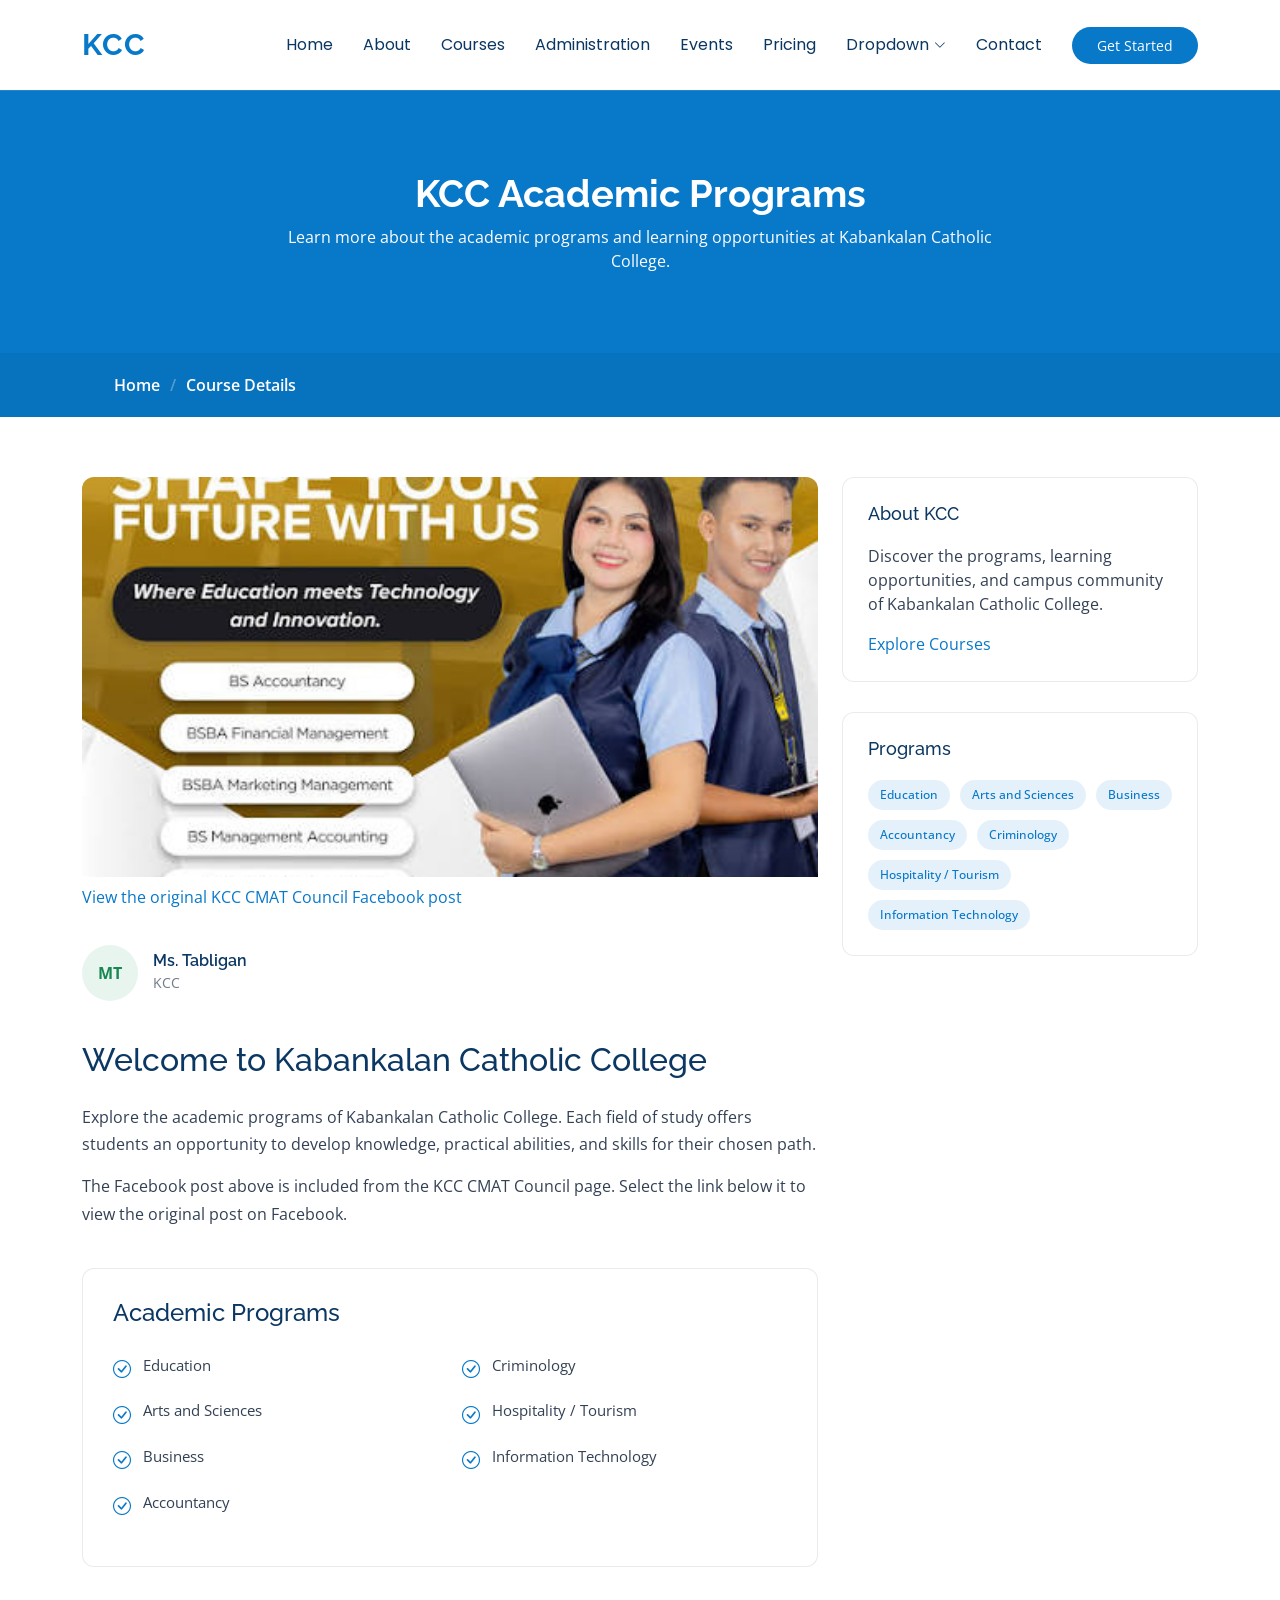
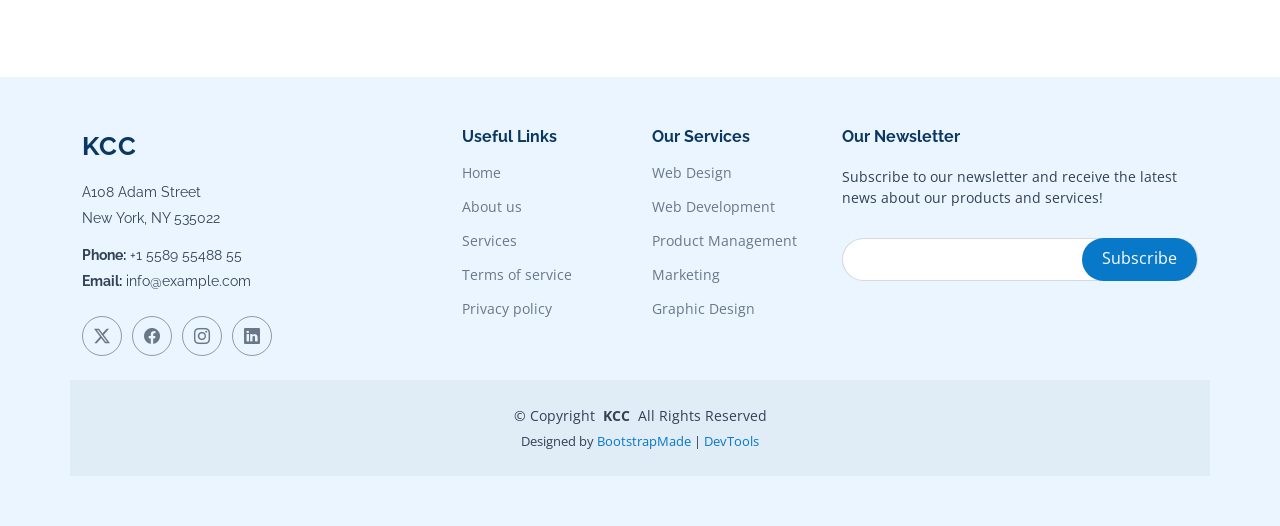
<file: course-details.html>
<!DOCTYPE html>
<html lang="en">

<head>
  <meta charset="utf-8">
  <meta content="width=device-width, initial-scale=1.0" name="viewport">
  <title>KCC Academic Programs - Kabankalan Catholic College</title>
  <meta name="description" content="">
  <meta name="keywords" content="">

  <!-- Favicons -->
  <link href="assets/img/favicon.png" rel="icon">
  <link href="assets/img/apple-touch-icon.png" rel="apple-touch-icon">

  <!-- Fonts -->
  <link href="https://fonts.googleapis.com" rel="preconnect">
  <link href="https://fonts.gstatic.com" rel="preconnect" crossorigin>
  <link href="https://fonts.googleapis.com/css2?family=Open+Sans:ital,wght@0,300;0,400;0,500;0,600;0,700;0,800;1,300;1,400;1,500;1,600;1,700;1,800&family=Poppins:ital,wght@0,100;0,200;0,300;0,400;0,500;0,600;0,700;0,800;0,900;1,100;1,200;1,300;1,400;1,500;1,600;1,700;1,800;1,900&family=Raleway:ital,wght@0,100;0,200;0,300;0,400;0,500;0,600;0,700;0,800;0,900;1,100;1,200;1,300;1,400;1,500;1,600;1,700;1,800;1,900&display=swap" rel="stylesheet">

  <!-- Vendor CSS Files -->
  <link href="assets/vendor/bootstrap/css/bootstrap.min.css" rel="stylesheet">
  <link href="assets/vendor/bootstrap-icons/bootstrap-icons.css" rel="stylesheet">
  <link href="assets/vendor/aos/aos.css" rel="stylesheet">
  <link href="assets/vendor/glightbox/css/glightbox.min.css" rel="stylesheet">
  <link href="assets/vendor/swiper/swiper-bundle.min.css" rel="stylesheet">

  <!-- Main CSS File -->
  <link href="assets/css/main.css" rel="stylesheet">

  <!-- =======================================================
  * Template Name: Mentor
  * Template URL: https://bootstrapmade.com/mentor-free-education-bootstrap-theme/
  * Updated: Jul 07 2025 with Bootstrap v5.3.7
  * Author: BootstrapMade.com
  * License: https://bootstrapmade.com/license/
  ======================================================== -->
</head>

<body class="course-details-page">

  <header id="header" class="header d-flex align-items-center sticky-top">
    <div class="container-fluid container-xl position-relative d-flex align-items-center">

      <a href="index.html" class="logo d-flex align-items-center me-auto">
        <!-- Uncomment the line below if you also wish to use an image logo -->
        <!-- <img src="assets/img/logo.webp" alt=""> -->
        <h1 class="sitename">KCC</h1>
      </a>

      <nav id="navmenu" class="navmenu">
        <ul>
          <li><a href="index.html">Home<br></a></li>
          <li><a href="about.html">About</a></li>
          <li><a href="courses.html">Courses</a></li>
          <li><a href="trainers.html">Administration</a></li>
          <li><a href="events.html">Events</a></li>
          <li><a href="pricing.html">Pricing</a></li>
          <li class="dropdown"><a href="#"><span>Dropdown</span> <i class="bi bi-chevron-down toggle-dropdown"></i></a>
            <ul>
              <li><a href="#">Dropdown 1</a></li>
              <li class="dropdown"><a href="#"><span>Deep Dropdown</span> <i class="bi bi-chevron-down toggle-dropdown"></i></a>
                <ul>
                  <li><a href="#">Deep Dropdown 1</a></li>
                  <li><a href="#">Deep Dropdown 2</a></li>
                  <li><a href="#">Deep Dropdown 3</a></li>
                  <li><a href="#">Deep Dropdown 4</a></li>
                  <li><a href="#">Deep Dropdown 5</a></li>
                </ul>
              </li>
              <li><a href="#">Dropdown 2</a></li>
              <li><a href="#">Dropdown 3</a></li>
              <li><a href="#">Dropdown 4</a></li>
            </ul>
          </li>
          <li><a href="contact.html">Contact</a></li>
        </ul>
        <i class="mobile-nav-toggle d-xl-none bi bi-list"></i>
      </nav>

      <a class="btn-getstarted" href="courses.html">Get Started</a>

    </div>
  </header>

  <main class="main">

    <!-- Page Title -->
    <div class="page-title" data-aos="fade">
      <div class="heading">
        <div class="container">
          <div class="row d-flex justify-content-center text-center">
            <div class="col-lg-8">
              <h1>KCC Academic Programs</h1>
              <p class="mb-0">Learn more about the academic programs and learning opportunities at Kabankalan Catholic College.</p>
            </div>
          </div>
        </div>
      </div>
      <nav class="breadcrumbs">
        <div class="container">
          <ol>
            <li><a href="index.html">Home</a></li>
            <li class="current">Course Details</li>
          </ol>
        </div>
      </nav>
    </div><!-- End Page Title -->

    <!-- KCC Academic Programs Section -->
    <section id="course-details" class="course-details section">
      <div class="container" data-aos="fade-up" data-aos-delay="100">
        <div class="row">
          <div class="col-lg-8">

            <div class="course-header" data-aos="fade-up" data-aos-delay="200">
              <div class="course-image">
                <img
                  src="assets/img/kcc-future-poster.jpg"
                  class="img-fluid"
                  alt="KCC poster"
                  loading="lazy">
                <p class="mt-2">
                  <a href="https://www.facebook.com/kcccmatcouncil/posts/%F0%9D%90%92%F0%9D%90%A1%F0%9D%90%9A%F0%9D%90%A9%F0%9D%90%9E-%F0%9D%90%98%F0%9D%90%A8%F0%9D%90%AE%F0%9D%90%AB-%F0%9D%90%85%F0%9D%90%AE%F0%9D%90%AD%F0%9D%90%AE%F0%9D%90%AB%F0%9D%90%9E-%F0%9D%90%B0%F0%9D%90%A2%F0%9D%90%AD%F0%9D%90%A1-%F0%9D%90%94%F0%9D%90%ACtake-the-first-step-toward-a-brighter-tomorrow-and-unlo/997126286509517/" target="_blank" rel="noopener noreferrer">
                    View the original KCC CMAT Council Facebook post
                  </a>
                </p>
              </div>
              <div class="course-meta">
                <div class="instructor d-flex align-items-center">
                  <div class="instructor-avatar d-flex align-items-center justify-content-center"
                       style="width:56px;height:56px;border-radius:50%;background:#e8f5ee;color:#198754;font-weight:700;">
                    MT
                  </div>
                  <div class="instructor-info">
                    <h6>Ms. Tabligan</h6>
                    <span>KCC</span>
                  </div>
                </div>
              </div>
            </div><!-- End Course Header -->

            <div class="course-content" data-aos="fade-up" data-aos-delay="300">
              <h2>Welcome to Kabankalan Catholic College</h2>
              <div class="course-description">
                <p>
                  Explore the academic programs of Kabankalan Catholic College.
                  Each field of study offers students an opportunity to develop
                  knowledge, practical abilities, and skills for their chosen path.
                </p>
                <p>
                  The Facebook post above is included from the KCC CMAT Council
                  page. Select the link below it to view the original post on Facebook.
                </p>
              </div>

              <div class="what-you-learn">
                <h3>Academic Programs</h3>
                <div class="row">
                  <div class="col-md-6">
                    <ul class="learn-list">
                      <li><i class="bi bi-check-circle"></i>Education</li>
                      <li><i class="bi bi-check-circle"></i>Arts and Sciences</li>
                      <li><i class="bi bi-check-circle"></i>Business</li>
                      <li><i class="bi bi-check-circle"></i>Accountancy</li>
                    </ul>
                  </div>
                  <div class="col-md-6">
                    <ul class="learn-list">
                      <li><i class="bi bi-check-circle"></i>Criminology</li>
                      <li><i class="bi bi-check-circle"></i>Hospitality / Tourism</li>
                      <li><i class="bi bi-check-circle"></i>Information Technology</li>
                    </ul>
                  </div>
                </div>
              </div>
            </div><!-- End Course Content -->

          </div>

          <div class="col-lg-4">
            <div class="course-sidebar" data-aos="fade-up" data-aos-delay="200">
              <div class="course-info-card">
                <h4>About KCC</h4>
                <p>
                  Discover the programs, learning opportunities, and campus
                  community of Kabankalan Catholic College.
                </p>
                <a href="courses.html" class="btn-enroll">Explore Courses</a>
              </div>

              <div class="course-tags">
                <h4>Programs</h4>
                <div class="tags-list">
                  <span class="tag">Education</span>
                  <span class="tag">Arts and Sciences</span>
                  <span class="tag">Business</span>
                  <span class="tag">Accountancy</span>
                  <span class="tag">Criminology</span>
                  <span class="tag">Hospitality / Tourism</span>
                  <span class="tag">Information Technology</span>
                </div>
              </div>
            </div>
          </div>

        </div>
      </div>
    </section><!-- /KCC Academic Programs Section -->

  </main>

  <footer id="footer" class="footer position-relative light-background">

    <div class="container footer-top">
      <div class="row gy-4">
        <div class="col-lg-4 col-md-6 footer-about">
          <a href="index.html" class="logo d-flex align-items-center">
            <span class="sitename">KCC</span>
          </a>
          <div class="footer-contact pt-3">
            <p>A108 Adam Street</p>
            <p>New York, NY 535022</p>
            <p class="mt-3"><strong>Phone:</strong> <span>+1 5589 55488 55</span></p>
            <p><strong>Email:</strong> <span>info@example.com</span></p>
          </div>
          <div class="social-links d-flex mt-4">
            <a href=""><i class="bi bi-twitter-x"></i></a>
            <a href=""><i class="bi bi-facebook"></i></a>
            <a href=""><i class="bi bi-instagram"></i></a>
            <a href=""><i class="bi bi-linkedin"></i></a>
          </div>
        </div>

        <div class="col-lg-2 col-md-3 footer-links">
          <h4>Useful Links</h4>
          <ul>
            <li><a href="#">Home</a></li>
            <li><a href="#">About us</a></li>
            <li><a href="#">Services</a></li>
            <li><a href="#">Terms of service</a></li>
            <li><a href="#">Privacy policy</a></li>
          </ul>
        </div>

        <div class="col-lg-2 col-md-3 footer-links">
          <h4>Our Services</h4>
          <ul>
            <li><a href="#">Web Design</a></li>
            <li><a href="#">Web Development</a></li>
            <li><a href="#">Product Management</a></li>
            <li><a href="#">Marketing</a></li>
            <li><a href="#">Graphic Design</a></li>
          </ul>
        </div>

        <div class="col-lg-4 col-md-12 footer-newsletter">
          <h4>Our Newsletter</h4>
          <p>Subscribe to our newsletter and receive the latest news about our products and services!</p>
          <form action="#" method="post" class="email-form">
            <div class="newsletter-form"><input type="email" name="email"><input type="submit" value="Subscribe"></div>
            <div class="loading">Loading</div>
            <div class="error-message"></div>
            <div class="sent-message">Your subscription request has been sent. Thank you!</div>
          </form>
        </div>

      </div>
    </div>

    <div class="container copyright text-center mt-4">
      <p>© <span>Copyright</span> <strong class="px-1 sitename">KCC</strong> <span>All Rights Reserved</span></p>
      <div class="credits">
        <!-- All the links in the footer should remain intact. -->
        <!-- You can delete the links only if you've purchased the pro version. -->
        <!-- Licensing information: https://bootstrapmade.com/license/ -->
        Designed by <a href="https://bootstrapmade.com/">BootstrapMade</a> | <a href="https://bootstrapmade.com/tools/">DevTools</a>
      </div>
    </div>

  </footer>

  <!-- Scroll Top -->
  <a href="#" id="scroll-top" class="scroll-top d-flex align-items-center justify-content-center"><i class="bi bi-arrow-up-short"></i></a>

  <!-- Preloader -->
  <div id="preloader"></div>

  <!-- Vendor JS Files -->
  <script src="assets/vendor/bootstrap/js/bootstrap.bundle.min.js"></script>
  <script src="assets/vendor/aos/aos.js"></script>
  <script src="assets/vendor/glightbox/js/glightbox.min.js"></script>
  <script src="assets/vendor/purecounter/purecounter_vanilla.js"></script>
  <script src="assets/vendor/swiper/swiper-bundle.min.js"></script>

  <!-- Main JS File -->
  <script src="assets/js/main.js"></script>

</body>

</html>
</file>
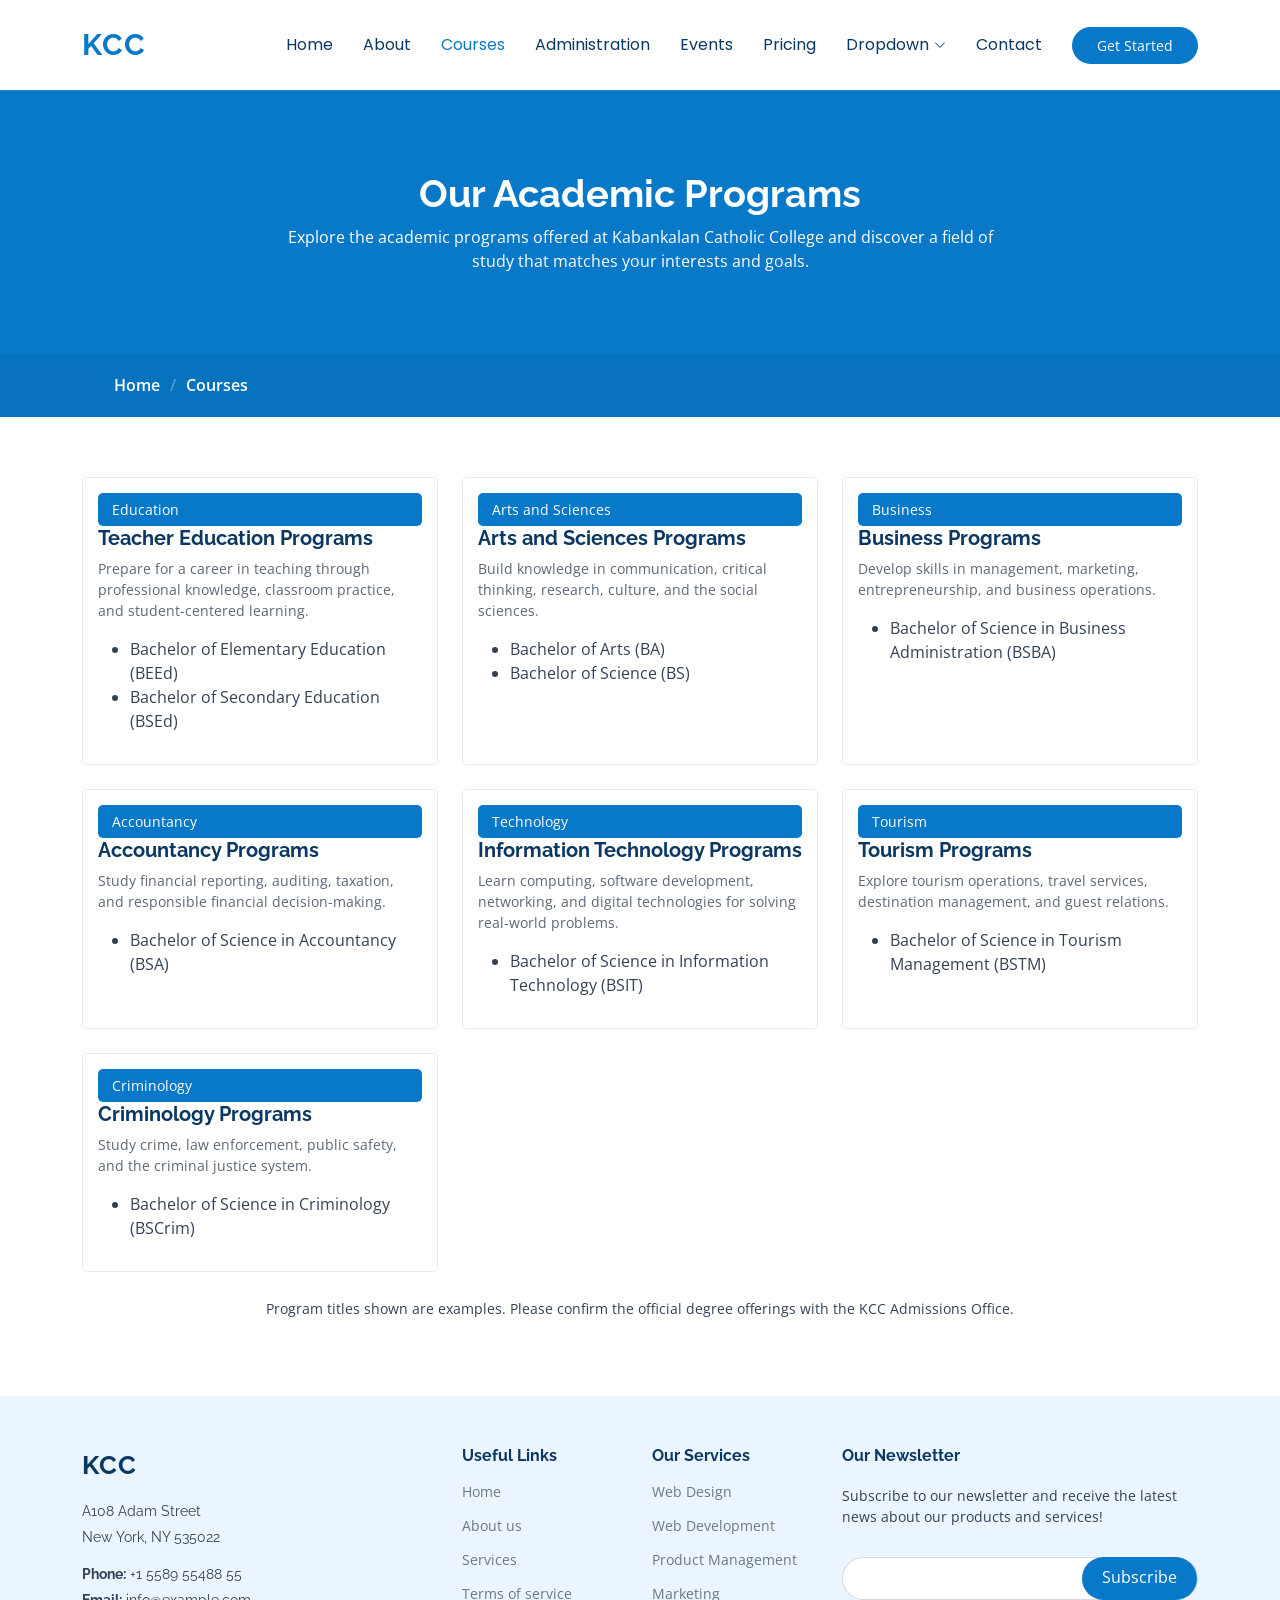
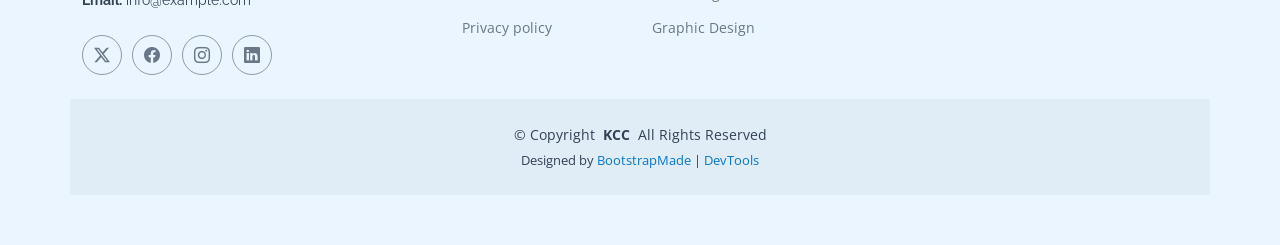
<file: courses.html>
<!DOCTYPE html>
<html lang="en">

<head>
  <meta charset="utf-8">
  <meta content="width=device-width, initial-scale=1.0" name="viewport">
  <title>Academic Programs - Kabankalan Catholic College</title>
  <meta name="description" content="">
  <meta name="keywords" content="">

  <!-- Favicons -->
  <link href="assets/img/favicon.png" rel="icon">
  <link href="assets/img/apple-touch-icon.png" rel="apple-touch-icon">

  <!-- Fonts -->
  <link href="https://fonts.googleapis.com" rel="preconnect">
  <link href="https://fonts.gstatic.com" rel="preconnect" crossorigin>
  <link
    href="https://fonts.googleapis.com/css2?family=Open+Sans:ital,wght@0,300;0,400;0,500;0,600;0,700;0,800;1,300;1,400;1,500;1,600;1,700;1,800&family=Poppins:ital,wght@0,100;0,200;0,300;0,400;0,500;0,600;0,700;0,800;0,900;1,100;1,200;1,300;1,400;1,500;1,600;1,700;1,800;1,900&family=Raleway:ital,wght@0,100;0,200;0,300;0,400;0,500;0,600;0,700;0,800;0,900;1,100;1,200;1,300;1,400;1,500;1,600;1,700;1,800;1,900&display=swap"
    rel="stylesheet">

  <!-- Vendor CSS Files -->
  <link href="assets/vendor/bootstrap/css/bootstrap.min.css" rel="stylesheet">
  <link href="assets/vendor/bootstrap-icons/bootstrap-icons.css" rel="stylesheet">
  <link href="assets/vendor/aos/aos.css" rel="stylesheet">
  <link href="assets/vendor/glightbox/css/glightbox.min.css" rel="stylesheet">
  <link href="assets/vendor/swiper/swiper-bundle.min.css" rel="stylesheet">

  <!-- Main CSS File -->
  <link href="assets/css/main.css" rel="stylesheet">

  <!-- =======================================================
  * Template Name: Mentor
  * Template URL: https://bootstrapmade.com/mentor-free-education-bootstrap-theme/
  * Updated: Jul 07 2025 with Bootstrap v5.3.7
  * Author: BootstrapMade.com
  * License: https://bootstrapmade.com/license/
  ======================================================== -->
</head>

<body class="courses-page">

  <header id="header" class="header d-flex align-items-center sticky-top">
    <div class="container-fluid container-xl position-relative d-flex align-items-center">

      <a href="index.html" class="logo d-flex align-items-center me-auto">
        <!-- Uncomment the line below if you also wish to use an image logo -->
        <!-- <img src="assets/img/logo.webp" alt=""> -->
        <h1 class="sitename">KCC</h1>
      </a>

      <nav id="navmenu" class="navmenu">
        <ul>
          <li><a href="index.html">Home<br></a></li>
          <li><a href="about.html">About</a></li>
          <li><a href="courses.html" class="active">Courses</a></li>
          <li><a href="trainers.html">Administration</a></li>
          <li><a href="events.html">Events</a></li>
          <li><a href="pricing.html">Pricing</a></li>
          <li class="dropdown"><a href="#"><span>Dropdown</span> <i class="bi bi-chevron-down toggle-dropdown"></i></a>
            <ul>
              <li><a href="#">Dropdown 1</a></li>
              <li class="dropdown"><a href="#"><span>Deep Dropdown</span> <i
                    class="bi bi-chevron-down toggle-dropdown"></i></a>
                <ul>
                  <li><a href="#">Deep Dropdown 1</a></li>
                  <li><a href="#">Deep Dropdown 2</a></li>
                  <li><a href="#">Deep Dropdown 3</a></li>
                  <li><a href="#">Deep Dropdown 4</a></li>
                  <li><a href="#">Deep Dropdown 5</a></li>
                </ul>
              </li>
              <li><a href="#">Dropdown 2</a></li>
              <li><a href="#">Dropdown 3</a></li>
              <li><a href="#">Dropdown 4</a></li>
            </ul>
          </li>
          <li><a href="contact.html">Contact</a></li>
        </ul>
        <i class="mobile-nav-toggle d-xl-none bi bi-list"></i>
      </nav>

      <a class="btn-getstarted" href="courses.html">Get Started</a>

    </div>
  </header>

  <main class="main">

    <!-- Page Title -->
    <div class="page-title" data-aos="fade">
      <div class="heading">
        <div class="container">
          <div class="row d-flex justify-content-center text-center">
            <div class="col-lg-8">
              <h1>Our Academic Programs</h1>
              <p class="mb-0">Explore the academic programs offered at Kabankalan Catholic College and discover a field of study that matches your interests and goals.</p>
            </div>
          </div>
        </div>
      </div>
      <nav class="breadcrumbs">
        <div class="container">
          <ol>
            <li><a href="index.html">Home</a></li>
            <li class="current">Courses</li>
          </ol>
        </div>
      </nav>
    </div><!-- End Page Title -->

    <!-- Courses Section -->
    <section id="courses" class="courses section">
      <div class="container">
        <div class="row g-4">

          <div class="col-lg-4 col-md-6 d-flex align-items-stretch" data-aos="fade-up">
            <div class="course-item w-100">
              <div class="course-content">
                <p class="category">Education</p>
                <h3>Teacher Education Programs</h3>
                <p class="description">Prepare for a career in teaching through professional knowledge, classroom practice, and student-centered learning.</p>
                <ul>
                  <li>Bachelor of Elementary Education (BEEd)</li>
                  <li>Bachelor of Secondary Education (BSEd)</li>
                </ul>
              </div>
            </div>
          </div>

          <div class="col-lg-4 col-md-6 d-flex align-items-stretch" data-aos="fade-up" data-aos-delay="100">
            <div class="course-item w-100">
              <div class="course-content">
                <p class="category">Arts and Sciences</p>
                <h3>Arts and Sciences Programs</h3>
                <p class="description">Build knowledge in communication, critical thinking, research, culture, and the social sciences.</p>
                <ul>
                  <li>Bachelor of Arts (BA)</li>
                  <li>Bachelor of Science (BS)</li>
                </ul>
              </div>
            </div>
          </div>

          <div class="col-lg-4 col-md-6 d-flex align-items-stretch" data-aos="fade-up" data-aos-delay="200">
            <div class="course-item w-100">
              <div class="course-content">
                <p class="category">Business</p>
                <h3>Business Programs</h3>
                <p class="description">Develop skills in management, marketing, entrepreneurship, and business operations.</p>
                <ul>
                  <li>Bachelor of Science in Business Administration (BSBA)</li>
                </ul>
              </div>
            </div>
          </div>

          <div class="col-lg-4 col-md-6 d-flex align-items-stretch" data-aos="fade-up">
            <div class="course-item w-100">
              <div class="course-content">
                <p class="category">Accountancy</p>
                <h3>Accountancy Programs</h3>
                <p class="description">Study financial reporting, auditing, taxation, and responsible financial decision-making.</p>
                <ul>
                  <li>Bachelor of Science in Accountancy (BSA)</li>
                </ul>
              </div>
            </div>
          </div>

          <div class="col-lg-4 col-md-6 d-flex align-items-stretch" data-aos="fade-up" data-aos-delay="100">
            <div class="course-item w-100">
              <div class="course-content">
                <p class="category">Technology</p>
                <h3>Information Technology Programs</h3>
                <p class="description">Learn computing, software development, networking, and digital technologies for solving real-world problems.</p>
                <ul>
                  <li>Bachelor of Science in Information Technology (BSIT)</li>
                </ul>
              </div>
            </div>
          </div>

          <div class="col-lg-4 col-md-6 d-flex align-items-stretch" data-aos="fade-up" data-aos-delay="200">
            <div class="course-item w-100">
              <div class="course-content">
                <p class="category">Tourism</p>
                <h3>Tourism Programs</h3>
                <p class="description">Explore tourism operations, travel services, destination management, and guest relations.</p>
                <ul>
                  <li>Bachelor of Science in Tourism Management (BSTM)</li>
                </ul>
              </div>
            </div>
          </div>

          <div class="col-lg-4 col-md-6 d-flex align-items-stretch" data-aos="fade-up">
            <div class="course-item w-100">
              <div class="course-content">
                <p class="category">Criminology</p>
                <h3>Criminology Programs</h3>
                <p class="description">Study crime, law enforcement, public safety, and the criminal justice system.</p>
                <ul>
                  <li>Bachelor of Science in Criminology (BSCrim)</li>
                </ul>
              </div>
            </div>
          </div>

        </div>
        <p class="text-center mt-4"><small>Program titles shown are examples. Please confirm the official degree offerings with the KCC Admissions Office.</small></p>
      </div>
    </section><!-- /Courses Section -->

  </main>

  <footer id="footer" class="footer position-relative light-background">

    <div class="container footer-top">
      <div class="row gy-4">
        <div class="col-lg-4 col-md-6 footer-about">
          <a href="index.html" class="logo d-flex align-items-center">
            <span class="sitename">KCC</span>
          </a>
          <div class="footer-contact pt-3">
            <p>A108 Adam Street</p>
            <p>New York, NY 535022</p>
            <p class="mt-3"><strong>Phone:</strong> <span>+1 5589 55488 55</span></p>
            <p><strong>Email:</strong> <span>info@example.com</span></p>
          </div>
          <div class="social-links d-flex mt-4">
            <a href=""><i class="bi bi-twitter-x"></i></a>
            <a href=""><i class="bi bi-facebook"></i></a>
            <a href=""><i class="bi bi-instagram"></i></a>
            <a href=""><i class="bi bi-linkedin"></i></a>
          </div>
        </div>

        <div class="col-lg-2 col-md-3 footer-links">
          <h4>Useful Links</h4>
          <ul>
            <li><a href="#">Home</a></li>
            <li><a href="#">About us</a></li>
            <li><a href="#">Services</a></li>
            <li><a href="#">Terms of service</a></li>
            <li><a href="#">Privacy policy</a></li>
          </ul>
        </div>

        <div class="col-lg-2 col-md-3 footer-links">
          <h4>Our Services</h4>
          <ul>
            <li><a href="#">Web Design</a></li>
            <li><a href="#">Web Development</a></li>
            <li><a href="#">Product Management</a></li>
            <li><a href="#">Marketing</a></li>
            <li><a href="#">Graphic Design</a></li>
          </ul>
        </div>

        <div class="col-lg-4 col-md-12 footer-newsletter">
          <h4>Our Newsletter</h4>
          <p>Subscribe to our newsletter and receive the latest news about our products and services!</p>
          <form action="#" method="post" class="email-form">
            <div class="newsletter-form"><input type="email" name="email"><input type="submit" value="Subscribe"></div>
            <div class="loading">Loading</div>
            <div class="error-message"></div>
            <div class="sent-message">Your subscription request has been sent. Thank you!</div>
          </form>
        </div>

      </div>
    </div>

    <div class="container copyright text-center mt-4">
      <p>© <span>Copyright</span> <strong class="px-1 sitename">KCC</strong> <span>All Rights Reserved</span></p>
      <div class="credits">
        <!-- All the links in the footer should remain intact. -->
        <!-- You can delete the links only if you've purchased the pro version. -->
        <!-- Licensing information: https://bootstrapmade.com/license/ -->
        Designed by <a href="https://bootstrapmade.com/">BootstrapMade</a> | <a
          href="https://bootstrapmade.com/tools/">DevTools</a>
      </div>
    </div>

  </footer>

  <!-- Scroll Top -->
  <a href="#" id="scroll-top" class="scroll-top d-flex align-items-center justify-content-center"><i
      class="bi bi-arrow-up-short"></i></a>

  <!-- Preloader -->
  <div id="preloader"></div>

  <!-- Vendor JS Files -->
  <script src="assets/vendor/bootstrap/js/bootstrap.bundle.min.js"></script>
  <script src="assets/vendor/aos/aos.js"></script>
  <script src="assets/vendor/glightbox/js/glightbox.min.js"></script>
  <script src="assets/vendor/purecounter/purecounter_vanilla.js"></script>
  <script src="assets/vendor/swiper/swiper-bundle.min.js"></script>

  <!-- Main JS File -->
  <script src="assets/js/main.js"></script>

</body>

</html>
</file>
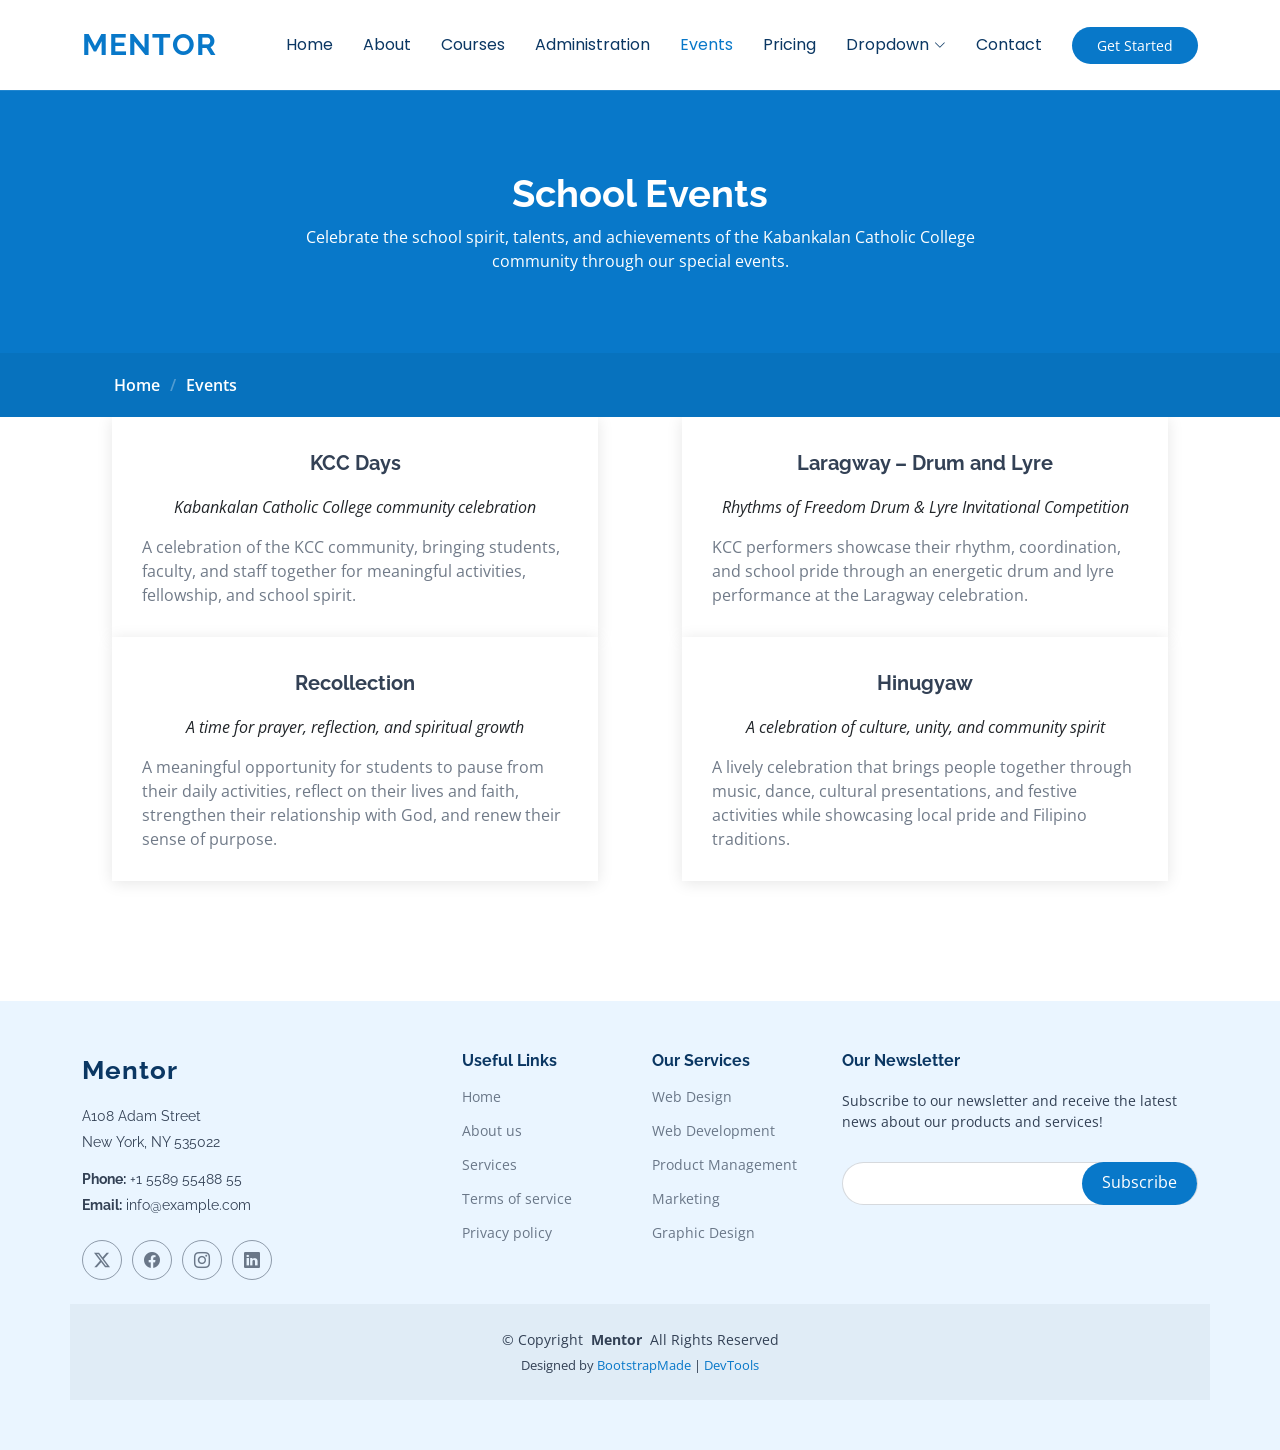
<file: events.html>
<!DOCTYPE html>
<html lang="en">

<head>
  <meta charset="utf-8">
  <meta content="width=device-width, initial-scale=1.0" name="viewport">
  <title>Events - Kabankalan Catholic College</title>
  <meta name="description" content="">
  <meta name="keywords" content="">

  <!-- Favicons -->
  <link href="assets/img/favicon.png" rel="icon">
  <link href="assets/img/apple-touch-icon.png" rel="apple-touch-icon">

  <!-- Fonts -->
  <link href="https://fonts.googleapis.com" rel="preconnect">
  <link href="https://fonts.gstatic.com" rel="preconnect" crossorigin>
  <link href="https://fonts.googleapis.com/css2?family=Open+Sans:ital,wght@0,300;0,400;0,500;0,600;0,700;0,800;1,300;1,400;1,500;1,600;1,700;1,800&family=Poppins:ital,wght@0,100;0,200;0,300;0,400;0,500;0,600;0,700;0,800;0,900;1,100;1,200;1,300;1,400;1,500;1,600;1,700;1,800;1,900&family=Raleway:ital,wght@0,100;0,200;0,300;0,400;0,500;0,600;0,700;0,800;0,900;1,100;1,200;1,300;1,400;1,500;1,600;1,700;1,800;1,900&display=swap" rel="stylesheet">

  <!-- Vendor CSS Files -->
  <link href="assets/vendor/bootstrap/css/bootstrap.min.css" rel="stylesheet">
  <link href="assets/vendor/bootstrap-icons/bootstrap-icons.css" rel="stylesheet">
  <link href="assets/vendor/aos/aos.css" rel="stylesheet">
  <link href="assets/vendor/glightbox/css/glightbox.min.css" rel="stylesheet">
  <link href="assets/vendor/swiper/swiper-bundle.min.css" rel="stylesheet">

  <!-- Main CSS File -->
  <link href="assets/css/main.css" rel="stylesheet">

  <!-- =======================================================
  * Template Name: Mentor
  * Template URL: https://bootstrapmade.com/mentor-free-education-bootstrap-theme/
  * Updated: Jul 07 2025 with Bootstrap v5.3.7
  * Author: BootstrapMade.com
  * License: https://bootstrapmade.com/license/
  ======================================================== -->
</head>

<body class="events-page">

  <header id="header" class="header d-flex align-items-center sticky-top">
    <div class="container-fluid container-xl position-relative d-flex align-items-center">

      <a href="index.html" class="logo d-flex align-items-center me-auto">
        <!-- Uncomment the line below if you also wish to use an image logo -->
        <!-- <img src="assets/img/logo.webp" alt=""> -->
        <h1 class="sitename">Mentor</h1>
      </a>

      <nav id="navmenu" class="navmenu">
        <ul>
          <li><a href="index.html">Home<br></a></li>
          <li><a href="about.html">About</a></li>
          <li><a href="courses.html">Courses</a></li>
          <li><a href="trainers.html">Administration</a></li>
          <li><a href="events.html" class="active">Events</a></li>
          <li><a href="pricing.html">Pricing</a></li>
          <li class="dropdown"><a href="#"><span>Dropdown</span> <i class="bi bi-chevron-down toggle-dropdown"></i></a>
            <ul>
              <li><a href="#">Dropdown 1</a></li>
              <li class="dropdown"><a href="#"><span>Deep Dropdown</span> <i class="bi bi-chevron-down toggle-dropdown"></i></a>
                <ul>
                  <li><a href="#">Deep Dropdown 1</a></li>
                  <li><a href="#">Deep Dropdown 2</a></li>
                  <li><a href="#">Deep Dropdown 3</a></li>
                  <li><a href="#">Deep Dropdown 4</a></li>
                  <li><a href="#">Deep Dropdown 5</a></li>
                </ul>
              </li>
              <li><a href="#">Dropdown 2</a></li>
              <li><a href="#">Dropdown 3</a></li>
              <li><a href="#">Dropdown 4</a></li>
            </ul>
          </li>
          <li><a href="contact.html">Contact</a></li>
        </ul>
        <i class="mobile-nav-toggle d-xl-none bi bi-list"></i>
      </nav>

      <a class="btn-getstarted" href="courses.html">Get Started</a>

    </div>
  </header>

  <main class="main">

    <!-- Page Title -->
    <div class="page-title" data-aos="fade">
      <div class="heading">
        <div class="container">
          <div class="row d-flex justify-content-center text-center">
            <div class="col-lg-8">
              <h1>School Events</h1>
              <p class="mb-0">Celebrate the school spirit, talents, and achievements of the Kabankalan Catholic College community through our special events.</p>
            </div>
          </div>
        </div>
      </div>
      <nav class="breadcrumbs">
        <div class="container">
          <ol>
            <li><a href="index.html">Home</a></li>
            <li class="current">Events</li>
          </ol>
        </div>
      </nav>
    </div><!-- End Page Title -->

    <!-- Events Section -->
    <section id="events" class="events section">

      <div class="container" data-aos="fade-up">

        <div class="row">
          <div class="col-md-6 d-flex align-items-stretch">
            <div class="card">
              <div class="card-body">
                <h5 class="card-title"><a href="#">KCC Days</a></h5>
                <p class="fst-italic text-center">Kabankalan Catholic College community celebration</p>
                <p class="card-text">A celebration of the KCC community, bringing students, faculty, and staff together for meaningful activities, fellowship, and school spirit.</p>
              </div>
            </div>
          </div>
          <div class="col-md-6 d-flex align-items-stretch">
            <div class="card">
              <div class="card-body">
                <h5 class="card-title"><a href="#">Laragway – Drum and Lyre</a></h5>
                <p class="fst-italic text-center">Rhythms of Freedom Drum &amp; Lyre Invitational Competition</p>
                <p class="card-text">KCC performers showcase their rhythm, coordination, and school pride through an energetic drum and lyre performance at the Laragway celebration.</p>
              </div>
            </div>

          </div>

          <div class="col-md-6 d-flex align-items-stretch">
            <div class="card">
              <div class="card-body">
                <h5 class="card-title"><a href="#">Recollection</a></h5>
                <p class="fst-italic text-center">A time for prayer, reflection, and spiritual growth</p>
                <p class="card-text">A meaningful opportunity for students to pause from their daily activities, reflect on their lives and faith, strengthen their relationship with God, and renew their sense of purpose.</p>
              </div>
            </div>
          </div>

          <div class="col-md-6 d-flex align-items-stretch">
            <div class="card">
              <div class="card-body">
                <h5 class="card-title"><a href="#">Hinugyaw</a></h5>
                <p class="fst-italic text-center">A celebration of culture, unity, and community spirit</p>
                <p class="card-text">A lively celebration that brings people together through music, dance, cultural presentations, and festive activities while showcasing local pride and Filipino traditions.</p>
              </div>
            </div>
          </div>
        </div>

      </div>

    </section><!-- /Events Section -->

  </main>

  <footer id="footer" class="footer position-relative light-background">

    <div class="container footer-top">
      <div class="row gy-4">
        <div class="col-lg-4 col-md-6 footer-about">
          <a href="index.html" class="logo d-flex align-items-center">
            <span class="sitename">Mentor</span>
          </a>
          <div class="footer-contact pt-3">
            <p>A108 Adam Street</p>
            <p>New York, NY 535022</p>
            <p class="mt-3"><strong>Phone:</strong> <span>+1 5589 55488 55</span></p>
            <p><strong>Email:</strong> <span>info@example.com</span></p>
          </div>
          <div class="social-links d-flex mt-4">
            <a href=""><i class="bi bi-twitter-x"></i></a>
            <a href=""><i class="bi bi-facebook"></i></a>
            <a href=""><i class="bi bi-instagram"></i></a>
            <a href=""><i class="bi bi-linkedin"></i></a>
          </div>
        </div>

        <div class="col-lg-2 col-md-3 footer-links">
          <h4>Useful Links</h4>
          <ul>
            <li><a href="#">Home</a></li>
            <li><a href="#">About us</a></li>
            <li><a href="#">Services</a></li>
            <li><a href="#">Terms of service</a></li>
            <li><a href="#">Privacy policy</a></li>
          </ul>
        </div>

        <div class="col-lg-2 col-md-3 footer-links">
          <h4>Our Services</h4>
          <ul>
            <li><a href="#">Web Design</a></li>
            <li><a href="#">Web Development</a></li>
            <li><a href="#">Product Management</a></li>
            <li><a href="#">Marketing</a></li>
            <li><a href="#">Graphic Design</a></li>
          </ul>
        </div>

        <div class="col-lg-4 col-md-12 footer-newsletter">
          <h4>Our Newsletter</h4>
          <p>Subscribe to our newsletter and receive the latest news about our products and services!</p>
          <form action="#" method="post" class="email-form">
            <div class="newsletter-form"><input type="email" name="email"><input type="submit" value="Subscribe"></div>
            <div class="loading">Loading</div>
            <div class="error-message"></div>
            <div class="sent-message">Your subscription request has been sent. Thank you!</div>
          </form>
        </div>

      </div>
    </div>

    <div class="container copyright text-center mt-4">
      <p>© <span>Copyright</span> <strong class="px-1 sitename">Mentor</strong> <span>All Rights Reserved</span></p>
      <div class="credits">
        <!-- All the links in the footer should remain intact. -->
        <!-- You can delete the links only if you've purchased the pro version. -->
        <!-- Licensing information: https://bootstrapmade.com/license/ -->
        Designed by <a href="https://bootstrapmade.com/">BootstrapMade</a> | <a href="https://bootstrapmade.com/tools/">DevTools</a>
      </div>
    </div>

  </footer>

  <!-- Scroll Top -->
  <a href="#" id="scroll-top" class="scroll-top d-flex align-items-center justify-content-center"><i class="bi bi-arrow-up-short"></i></a>

  <!-- Preloader -->
  <div id="preloader"></div>

  <!-- Vendor JS Files -->
  <script src="assets/vendor/bootstrap/js/bootstrap.bundle.min.js"></script>
  <script src="assets/vendor/aos/aos.js"></script>
  <script src="assets/vendor/glightbox/js/glightbox.min.js"></script>
  <script src="assets/vendor/purecounter/purecounter_vanilla.js"></script>
  <script src="assets/vendor/swiper/swiper-bundle.min.js"></script>

  <!-- Main JS File -->
  <script src="assets/js/main.js"></script>

</body>

</html>
</file>
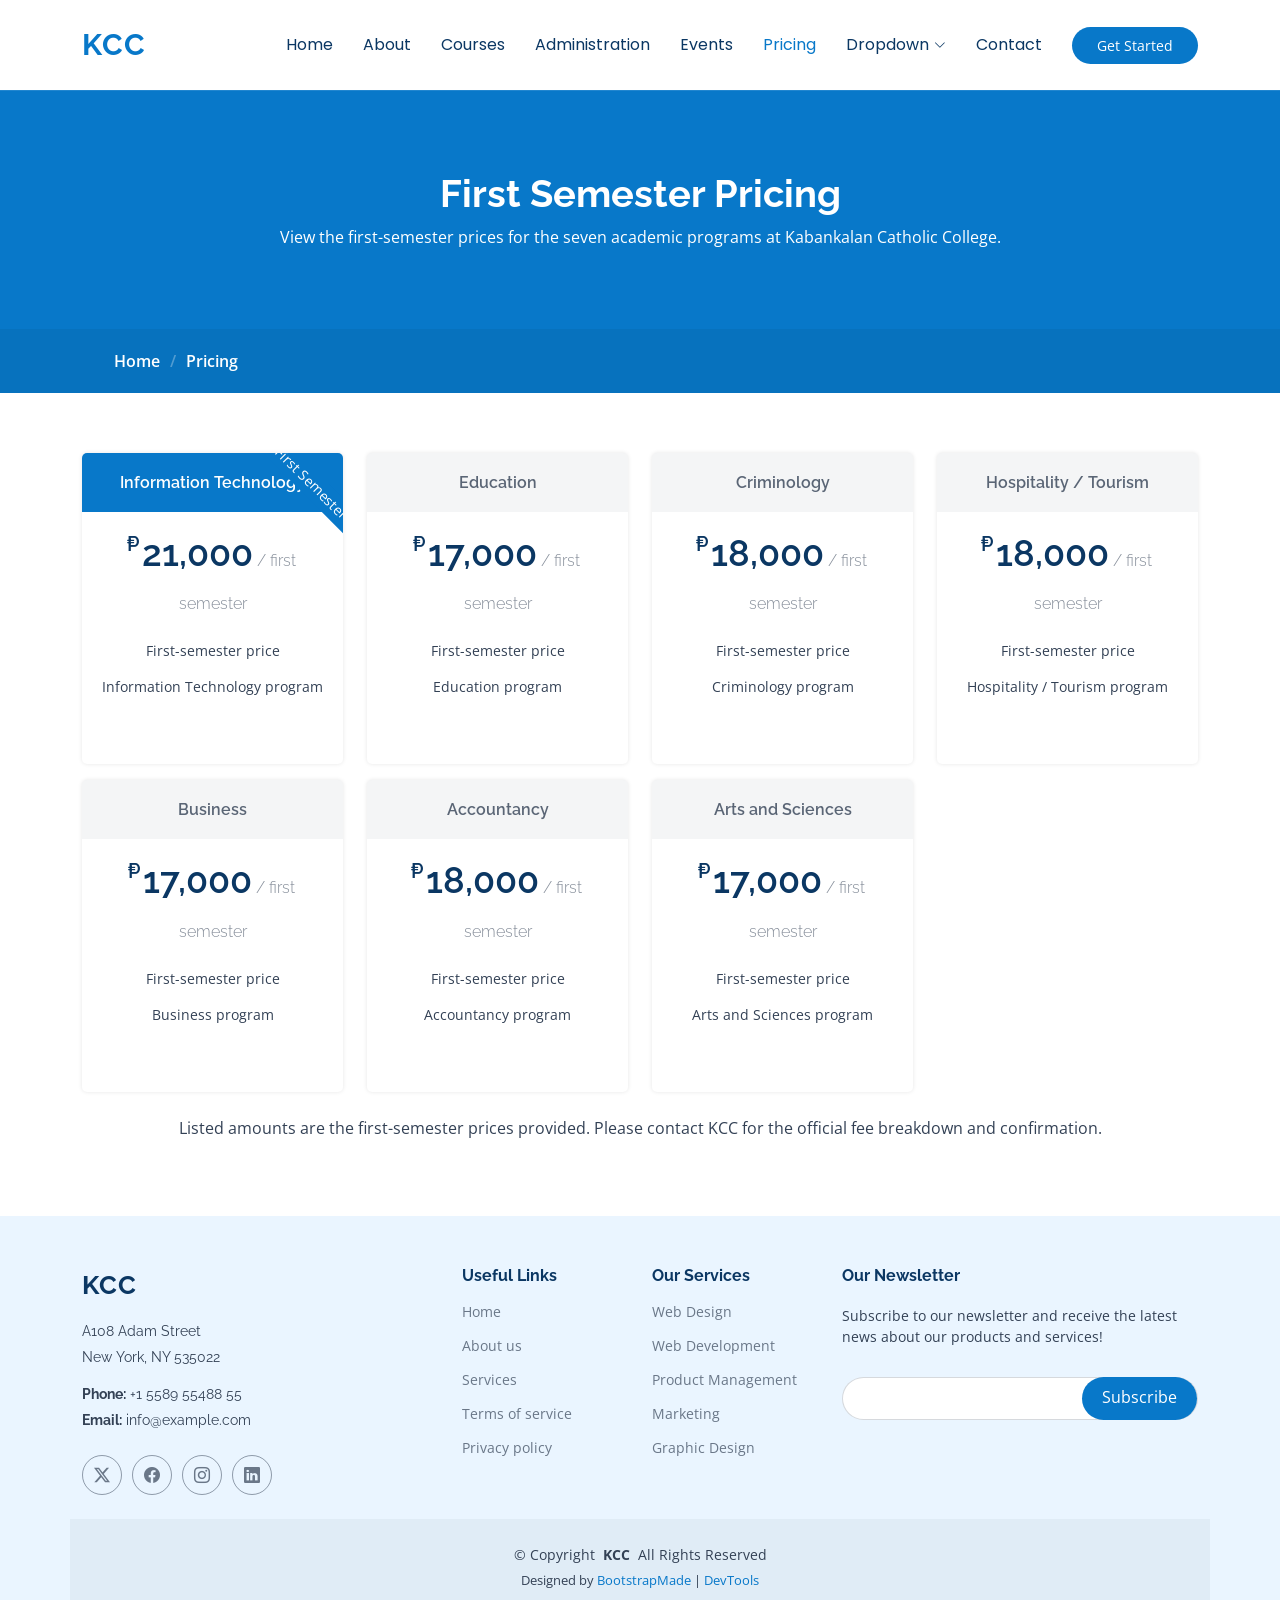
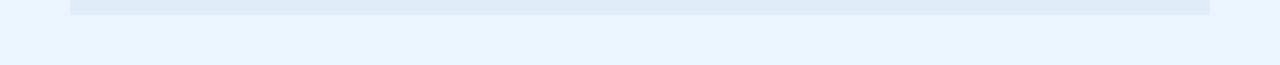
<file: pricing.html>
<!DOCTYPE html>
<html lang="en">

<head>
  <meta charset="utf-8">
  <meta content="width=device-width, initial-scale=1.0" name="viewport">
  <title>KCC First Semester Pricing - Kabankalan Catholic College</title>
  <meta name="description" content="">
  <meta name="keywords" content="">

  <!-- Favicons -->
  <link href="assets/img/favicon.png" rel="icon">
  <link href="assets/img/apple-touch-icon.png" rel="apple-touch-icon">

  <!-- Fonts -->
  <link href="https://fonts.googleapis.com" rel="preconnect">
  <link href="https://fonts.gstatic.com" rel="preconnect" crossorigin>
  <link href="https://fonts.googleapis.com/css2?family=Open+Sans:ital,wght@0,300;0,400;0,500;0,600;0,700;0,800;1,300;1,400;1,500;1,600;1,700;1,800&family=Poppins:ital,wght@0,100;0,200;0,300;0,400;0,500;0,600;0,700;0,800;0,900;1,100;1,200;1,300;1,400;1,500;1,600;1,700;1,800;1,900&family=Raleway:ital,wght@0,100;0,200;0,300;0,400;0,500;0,600;0,700;0,800;0,900;1,100;1,200;1,300;1,400;1,500;1,600;1,700;1,800;1,900&display=swap" rel="stylesheet">

  <!-- Vendor CSS Files -->
  <link href="assets/vendor/bootstrap/css/bootstrap.min.css" rel="stylesheet">
  <link href="assets/vendor/bootstrap-icons/bootstrap-icons.css" rel="stylesheet">
  <link href="assets/vendor/aos/aos.css" rel="stylesheet">
  <link href="assets/vendor/glightbox/css/glightbox.min.css" rel="stylesheet">
  <link href="assets/vendor/swiper/swiper-bundle.min.css" rel="stylesheet">

  <!-- Main CSS File -->
  <link href="assets/css/main.css" rel="stylesheet">

  <!-- =======================================================
  * Template Name: Mentor
  * Template URL: https://bootstrapmade.com/mentor-free-education-bootstrap-theme/
  * Updated: Jul 07 2025 with Bootstrap v5.3.7
  * Author: BootstrapMade.com
  * License: https://bootstrapmade.com/license/
  ======================================================== -->
</head>

<body class="pricing-page">

  <header id="header" class="header d-flex align-items-center sticky-top">
    <div class="container-fluid container-xl position-relative d-flex align-items-center">

      <a href="index.html" class="logo d-flex align-items-center me-auto">
        <!-- Uncomment the line below if you also wish to use an image logo -->
        <!-- <img src="assets/img/logo.webp" alt=""> -->
        <h1 class="sitename">KCC</h1>
      </a>

      <nav id="navmenu" class="navmenu">
        <ul>
          <li><a href="index.html">Home<br></a></li>
          <li><a href="about.html">About</a></li>
          <li><a href="courses.html">Courses</a></li>
          <li><a href="trainers.html">Administration</a></li>
          <li><a href="events.html">Events</a></li>
          <li><a href="pricing.html" class="active">Pricing</a></li>
          <li class="dropdown"><a href="#"><span>Dropdown</span> <i class="bi bi-chevron-down toggle-dropdown"></i></a>
            <ul>
              <li><a href="#">Dropdown 1</a></li>
              <li class="dropdown"><a href="#"><span>Deep Dropdown</span> <i class="bi bi-chevron-down toggle-dropdown"></i></a>
                <ul>
                  <li><a href="#">Deep Dropdown 1</a></li>
                  <li><a href="#">Deep Dropdown 2</a></li>
                  <li><a href="#">Deep Dropdown 3</a></li>
                  <li><a href="#">Deep Dropdown 4</a></li>
                  <li><a href="#">Deep Dropdown 5</a></li>
                </ul>
              </li>
              <li><a href="#">Dropdown 2</a></li>
              <li><a href="#">Dropdown 3</a></li>
              <li><a href="#">Dropdown 4</a></li>
            </ul>
          </li>
          <li><a href="contact.html">Contact</a></li>
        </ul>
        <i class="mobile-nav-toggle d-xl-none bi bi-list"></i>
      </nav>

      <a class="btn-getstarted" href="courses.html">Get Started</a>

    </div>
  </header>

  <main class="main">

    <!-- Page Title -->
    <div class="page-title" data-aos="fade">
      <div class="heading">
        <div class="container">
          <div class="row d-flex justify-content-center text-center">
            <div class="col-lg-8">
              <h1>First Semester Pricing</h1>
              <p class="mb-0">View the first-semester prices for the seven academic programs at Kabankalan Catholic College.</p>
            </div>
          </div>
        </div>
      </div>
      <nav class="breadcrumbs">
        <div class="container">
          <ol>
            <li><a href="index.html">Home</a></li>
            <li class="current">Pricing</li>
          </ol>
        </div>
      </nav>
    </div><!-- End Page Title -->

    <!-- KCC First Semester Pricing Section -->
    <section id="pricing" class="pricing section">
      <div class="container">
        <div class="row gy-3">
          <div class="col-xl-3 col-lg-4 col-md-6" data-aos="fade-up" data-aos-delay="100">
            <div class="pricing-item featured">
              <span class="advanced">First Semester</span>
              <h3>Information Technology</h3>
              <h4><sup>₱</sup>21,000<span> / first semester</span></h4>
              <ul>
                <li>First-semester price</li>
                <li>Information Technology program</li>
              </ul>
            </div>
          </div><!-- End Pricing Item -->

          <div class="col-xl-3 col-lg-4 col-md-6" data-aos="fade-up" data-aos-delay="150">
            <div class="pricing-item">
              <h3>Education</h3>
              <h4><sup>₱</sup>17,000<span> / first semester</span></h4>
              <ul>
                <li>First-semester price</li>
                <li>Education program</li>
              </ul>
            </div>
          </div><!-- End Pricing Item -->

          <div class="col-xl-3 col-lg-4 col-md-6" data-aos="fade-up" data-aos-delay="200">
            <div class="pricing-item">
              <h3>Criminology</h3>
              <h4><sup>₱</sup>18,000<span> / first semester</span></h4>
              <ul>
                <li>First-semester price</li>
                <li>Criminology program</li>
              </ul>
            </div>
          </div><!-- End Pricing Item -->

          <div class="col-xl-3 col-lg-4 col-md-6" data-aos="fade-up" data-aos-delay="250">
            <div class="pricing-item">
              <h3>Hospitality / Tourism</h3>
              <h4><sup>₱</sup>18,000<span> / first semester</span></h4>
              <ul>
                <li>First-semester price</li>
                <li>Hospitality / Tourism program</li>
              </ul>
            </div>
          </div><!-- End Pricing Item -->

          <div class="col-xl-3 col-lg-4 col-md-6" data-aos="fade-up" data-aos-delay="300">
            <div class="pricing-item">
              <h3>Business</h3>
              <h4><sup>₱</sup>17,000<span> / first semester</span></h4>
              <ul>
                <li>First-semester price</li>
                <li>Business program</li>
              </ul>
            </div>
          </div><!-- End Pricing Item -->

          <div class="col-xl-3 col-lg-4 col-md-6" data-aos="fade-up" data-aos-delay="350">
            <div class="pricing-item">
              <h3>Accountancy</h3>
              <h4><sup>₱</sup>18,000<span> / first semester</span></h4>
              <ul>
                <li>First-semester price</li>
                <li>Accountancy program</li>
              </ul>
            </div>
          </div><!-- End Pricing Item -->

          <div class="col-xl-3 col-lg-4 col-md-6" data-aos="fade-up" data-aos-delay="400">
            <div class="pricing-item">
              <h3>Arts and Sciences</h3>
              <h4><sup>₱</sup>17,000<span> / first semester</span></h4>
              <ul>
                <li>First-semester price</li>
                <li>Arts and Sciences program</li>
              </ul>
            </div>
          </div><!-- End Pricing Item -->
        </div>
        <p class="text-center mt-4">Listed amounts are the first-semester prices provided. Please contact KCC for the official fee breakdown and confirmation.</p>
      </div>
    </section><!-- /Pricing Section -->

  </main>

  <footer id="footer" class="footer position-relative light-background">

    <div class="container footer-top">
      <div class="row gy-4">
        <div class="col-lg-4 col-md-6 footer-about">
          <a href="index.html" class="logo d-flex align-items-center">
            <span class="sitename">KCC</span>
          </a>
          <div class="footer-contact pt-3">
            <p>A108 Adam Street</p>
            <p>New York, NY 535022</p>
            <p class="mt-3"><strong>Phone:</strong> <span>+1 5589 55488 55</span></p>
            <p><strong>Email:</strong> <span>info@example.com</span></p>
          </div>
          <div class="social-links d-flex mt-4">
            <a href=""><i class="bi bi-twitter-x"></i></a>
            <a href=""><i class="bi bi-facebook"></i></a>
            <a href=""><i class="bi bi-instagram"></i></a>
            <a href=""><i class="bi bi-linkedin"></i></a>
          </div>
        </div>

        <div class="col-lg-2 col-md-3 footer-links">
          <h4>Useful Links</h4>
          <ul>
            <li><a href="#">Home</a></li>
            <li><a href="#">About us</a></li>
            <li><a href="#">Services</a></li>
            <li><a href="#">Terms of service</a></li>
            <li><a href="#">Privacy policy</a></li>
          </ul>
        </div>

        <div class="col-lg-2 col-md-3 footer-links">
          <h4>Our Services</h4>
          <ul>
            <li><a href="#">Web Design</a></li>
            <li><a href="#">Web Development</a></li>
            <li><a href="#">Product Management</a></li>
            <li><a href="#">Marketing</a></li>
            <li><a href="#">Graphic Design</a></li>
          </ul>
        </div>

        <div class="col-lg-4 col-md-12 footer-newsletter">
          <h4>Our Newsletter</h4>
          <p>Subscribe to our newsletter and receive the latest news about our products and services!</p>
          <form action="#" method="post" class="email-form">
            <div class="newsletter-form"><input type="email" name="email"><input type="submit" value="Subscribe"></div>
            <div class="loading">Loading</div>
            <div class="error-message"></div>
            <div class="sent-message">Your subscription request has been sent. Thank you!</div>
          </form>
        </div>

      </div>
    </div>

    <div class="container copyright text-center mt-4">
      <p>© <span>Copyright</span> <strong class="px-1 sitename">KCC</strong> <span>All Rights Reserved</span></p>
      <div class="credits">
        <!-- All the links in the footer should remain intact. -->
        <!-- You can delete the links only if you've purchased the pro version. -->
        <!-- Licensing information: https://bootstrapmade.com/license/ -->
        Designed by <a href="https://bootstrapmade.com/">BootstrapMade</a> | <a href="https://bootstrapmade.com/tools/">DevTools</a>
      </div>
    </div>

  </footer>

  <!-- Scroll Top -->
  <a href="#" id="scroll-top" class="scroll-top d-flex align-items-center justify-content-center"><i class="bi bi-arrow-up-short"></i></a>

  <!-- Preloader -->
  <div id="preloader"></div>

  <!-- Vendor JS Files -->
  <script src="assets/vendor/bootstrap/js/bootstrap.bundle.min.js"></script>
  <script src="assets/vendor/aos/aos.js"></script>
  <script src="assets/vendor/glightbox/js/glightbox.min.js"></script>
  <script src="assets/vendor/purecounter/purecounter_vanilla.js"></script>
  <script src="assets/vendor/swiper/swiper-bundle.min.js"></script>

  <!-- Main JS File -->
  <script src="assets/js/main.js"></script>

</body>

</html>
</file>
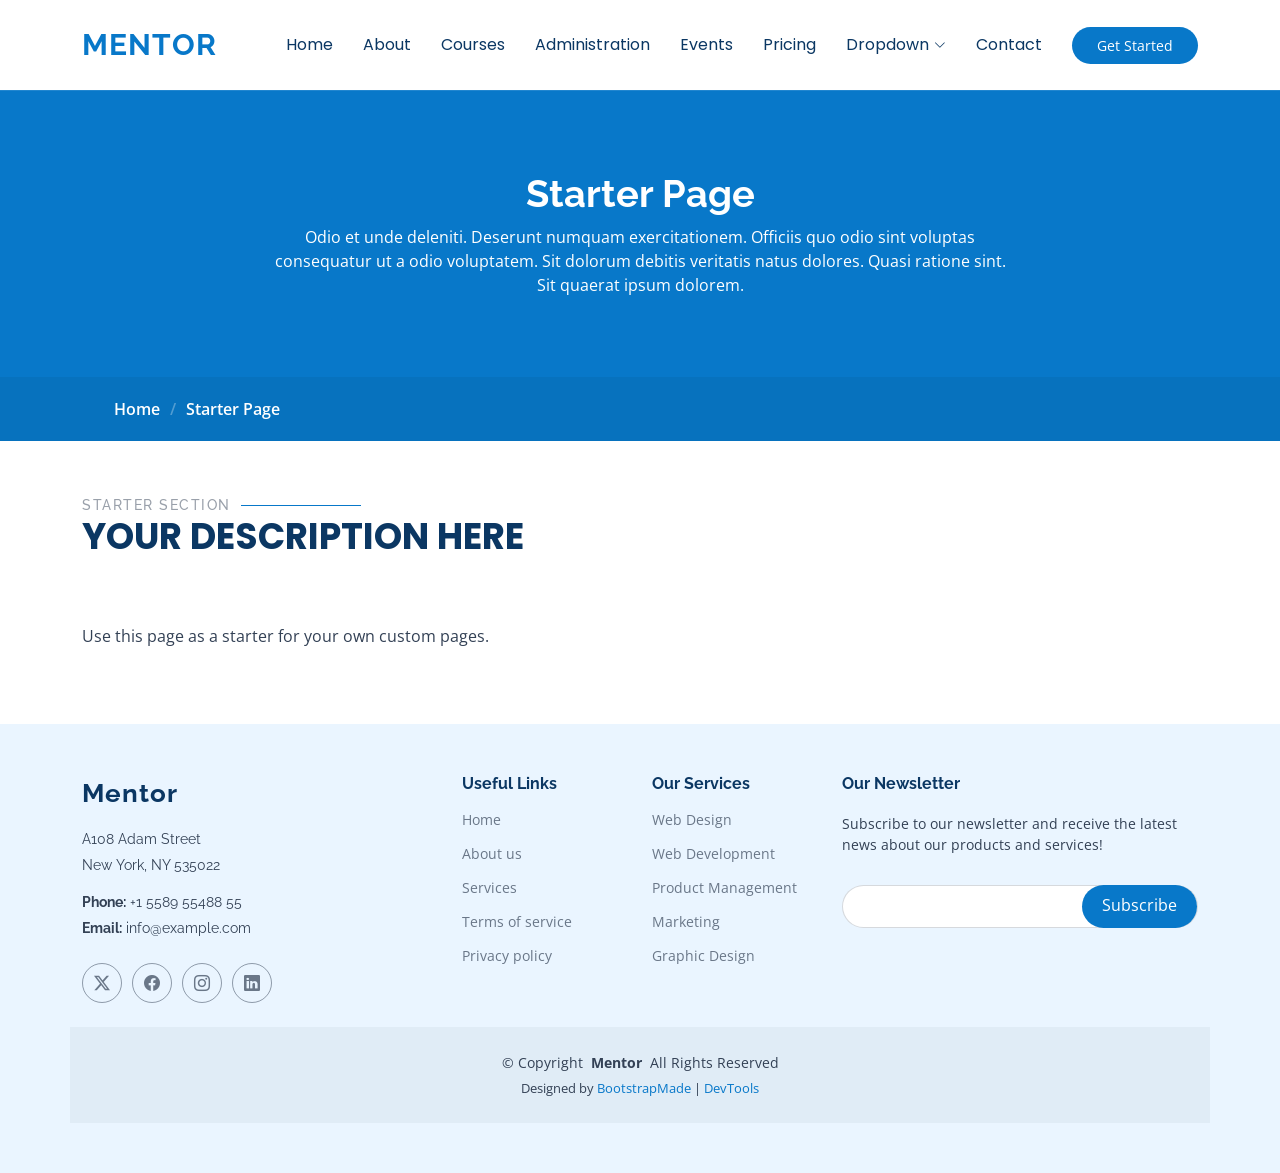
<file: starter-page.html>
<!DOCTYPE html>
<html lang="en">

<head>
  <meta charset="utf-8">
  <meta content="width=device-width, initial-scale=1.0" name="viewport">
  <title>Starter Page - Mentor Bootstrap Template</title>
  <meta name="description" content="">
  <meta name="keywords" content="">

  <!-- Favicons -->
  <link href="assets/img/favicon.png" rel="icon">
  <link href="assets/img/apple-touch-icon.png" rel="apple-touch-icon">

  <!-- Fonts -->
  <link href="https://fonts.googleapis.com" rel="preconnect">
  <link href="https://fonts.gstatic.com" rel="preconnect" crossorigin>
  <link href="https://fonts.googleapis.com/css2?family=Open+Sans:ital,wght@0,300;0,400;0,500;0,600;0,700;0,800;1,300;1,400;1,500;1,600;1,700;1,800&family=Poppins:ital,wght@0,100;0,200;0,300;0,400;0,500;0,600;0,700;0,800;0,900;1,100;1,200;1,300;1,400;1,500;1,600;1,700;1,800;1,900&family=Raleway:ital,wght@0,100;0,200;0,300;0,400;0,500;0,600;0,700;0,800;0,900;1,100;1,200;1,300;1,400;1,500;1,600;1,700;1,800;1,900&display=swap" rel="stylesheet">

  <!-- Vendor CSS Files -->
  <link href="assets/vendor/bootstrap/css/bootstrap.min.css" rel="stylesheet">
  <link href="assets/vendor/bootstrap-icons/bootstrap-icons.css" rel="stylesheet">
  <link href="assets/vendor/aos/aos.css" rel="stylesheet">
  <link href="assets/vendor/glightbox/css/glightbox.min.css" rel="stylesheet">
  <link href="assets/vendor/swiper/swiper-bundle.min.css" rel="stylesheet">

  <!-- Main CSS File -->
  <link href="assets/css/main.css" rel="stylesheet">

  <!-- =======================================================
  * Template Name: Mentor
  * Template URL: https://bootstrapmade.com/mentor-free-education-bootstrap-theme/
  * Updated: Jul 07 2025 with Bootstrap v5.3.7
  * Author: BootstrapMade.com
  * License: https://bootstrapmade.com/license/
  ======================================================== -->
</head>

<body class="starter-page-page">

  <header id="header" class="header d-flex align-items-center sticky-top">
    <div class="container-fluid container-xl position-relative d-flex align-items-center">

      <a href="index.html" class="logo d-flex align-items-center me-auto">
        <!-- Uncomment the line below if you also wish to use an image logo -->
        <!-- <img src="assets/img/logo.webp" alt=""> -->
        <h1 class="sitename">Mentor</h1>
      </a>

      <nav id="navmenu" class="navmenu">
        <ul>
          <li><a href="index.html">Home<br></a></li>
          <li><a href="about.html">About</a></li>
          <li><a href="courses.html">Courses</a></li>
          <li><a href="trainers.html">Administration</a></li>
          <li><a href="events.html">Events</a></li>
          <li><a href="pricing.html">Pricing</a></li>
          <li class="dropdown"><a href="#"><span>Dropdown</span> <i class="bi bi-chevron-down toggle-dropdown"></i></a>
            <ul>
              <li><a href="#">Dropdown 1</a></li>
              <li class="dropdown"><a href="#"><span>Deep Dropdown</span> <i class="bi bi-chevron-down toggle-dropdown"></i></a>
                <ul>
                  <li><a href="#">Deep Dropdown 1</a></li>
                  <li><a href="#">Deep Dropdown 2</a></li>
                  <li><a href="#">Deep Dropdown 3</a></li>
                  <li><a href="#">Deep Dropdown 4</a></li>
                  <li><a href="#">Deep Dropdown 5</a></li>
                </ul>
              </li>
              <li><a href="#">Dropdown 2</a></li>
              <li><a href="#">Dropdown 3</a></li>
              <li><a href="#">Dropdown 4</a></li>
            </ul>
          </li>
          <li><a href="contact.html">Contact</a></li>
        </ul>
        <i class="mobile-nav-toggle d-xl-none bi bi-list"></i>
      </nav>

      <a class="btn-getstarted" href="courses.html">Get Started</a>

    </div>
  </header>

  <main class="main">

    <!-- Page Title -->
    <div class="page-title" data-aos="fade">
      <div class="heading">
        <div class="container">
          <div class="row d-flex justify-content-center text-center">
            <div class="col-lg-8">
              <h1>Starter Page</h1>
              <p class="mb-0">Odio et unde deleniti. Deserunt numquam exercitationem. Officiis quo odio sint voluptas consequatur ut a odio voluptatem. Sit dolorum debitis veritatis natus dolores. Quasi ratione sint. Sit quaerat ipsum dolorem.</p>
            </div>
          </div>
        </div>
      </div>
      <nav class="breadcrumbs">
        <div class="container">
          <ol>
            <li><a href="index.html">Home</a></li>
            <li class="current">Starter Page</li>
          </ol>
        </div>
      </nav>
    </div><!-- End Page Title -->

    <!-- Starter Section Section -->
    <section id="starter-section" class="starter-section section">

      <!-- Section Title -->
      <div class="container section-title" data-aos="fade-up">
        <h2>Starter Section</h2>
        <p>Your Description Here<br></p>
      </div><!-- End Section Title -->

      <div class="container" data-aos="fade-up">
        <p>Use this page as a starter for your own custom pages.</p>
      </div>

    </section><!-- /Starter Section Section -->

  </main>

  <footer id="footer" class="footer position-relative light-background">

    <div class="container footer-top">
      <div class="row gy-4">
        <div class="col-lg-4 col-md-6 footer-about">
          <a href="index.html" class="logo d-flex align-items-center">
            <span class="sitename">Mentor</span>
          </a>
          <div class="footer-contact pt-3">
            <p>A108 Adam Street</p>
            <p>New York, NY 535022</p>
            <p class="mt-3"><strong>Phone:</strong> <span>+1 5589 55488 55</span></p>
            <p><strong>Email:</strong> <span>info@example.com</span></p>
          </div>
          <div class="social-links d-flex mt-4">
            <a href=""><i class="bi bi-twitter-x"></i></a>
            <a href=""><i class="bi bi-facebook"></i></a>
            <a href=""><i class="bi bi-instagram"></i></a>
            <a href=""><i class="bi bi-linkedin"></i></a>
          </div>
        </div>

        <div class="col-lg-2 col-md-3 footer-links">
          <h4>Useful Links</h4>
          <ul>
            <li><a href="#">Home</a></li>
            <li><a href="#">About us</a></li>
            <li><a href="#">Services</a></li>
            <li><a href="#">Terms of service</a></li>
            <li><a href="#">Privacy policy</a></li>
          </ul>
        </div>

        <div class="col-lg-2 col-md-3 footer-links">
          <h4>Our Services</h4>
          <ul>
            <li><a href="#">Web Design</a></li>
            <li><a href="#">Web Development</a></li>
            <li><a href="#">Product Management</a></li>
            <li><a href="#">Marketing</a></li>
            <li><a href="#">Graphic Design</a></li>
          </ul>
        </div>

        <div class="col-lg-4 col-md-12 footer-newsletter">
          <h4>Our Newsletter</h4>
          <p>Subscribe to our newsletter and receive the latest news about our products and services!</p>
          <form action="#" method="post" class="email-form">
            <div class="newsletter-form"><input type="email" name="email"><input type="submit" value="Subscribe"></div>
            <div class="loading">Loading</div>
            <div class="error-message"></div>
            <div class="sent-message">Your subscription request has been sent. Thank you!</div>
          </form>
        </div>

      </div>
    </div>

    <div class="container copyright text-center mt-4">
      <p>© <span>Copyright</span> <strong class="px-1 sitename">Mentor</strong> <span>All Rights Reserved</span></p>
      <div class="credits">
        <!-- All the links in the footer should remain intact. -->
        <!-- You can delete the links only if you've purchased the pro version. -->
        <!-- Licensing information: https://bootstrapmade.com/license/ -->
        Designed by <a href="https://bootstrapmade.com/">BootstrapMade</a> | <a href="https://bootstrapmade.com/tools/">DevTools</a>
      </div>
    </div>

  </footer>

  <!-- Scroll Top -->
  <a href="#" id="scroll-top" class="scroll-top d-flex align-items-center justify-content-center"><i class="bi bi-arrow-up-short"></i></a>

  <!-- Preloader -->
  <div id="preloader"></div>

  <!-- Vendor JS Files -->
  <script src="assets/vendor/bootstrap/js/bootstrap.bundle.min.js"></script>
  <script src="assets/vendor/aos/aos.js"></script>
  <script src="assets/vendor/glightbox/js/glightbox.min.js"></script>
  <script src="assets/vendor/purecounter/purecounter_vanilla.js"></script>
  <script src="assets/vendor/swiper/swiper-bundle.min.js"></script>

  <!-- Main JS File -->
  <script src="assets/js/main.js"></script>

</body>

</html>
</file>
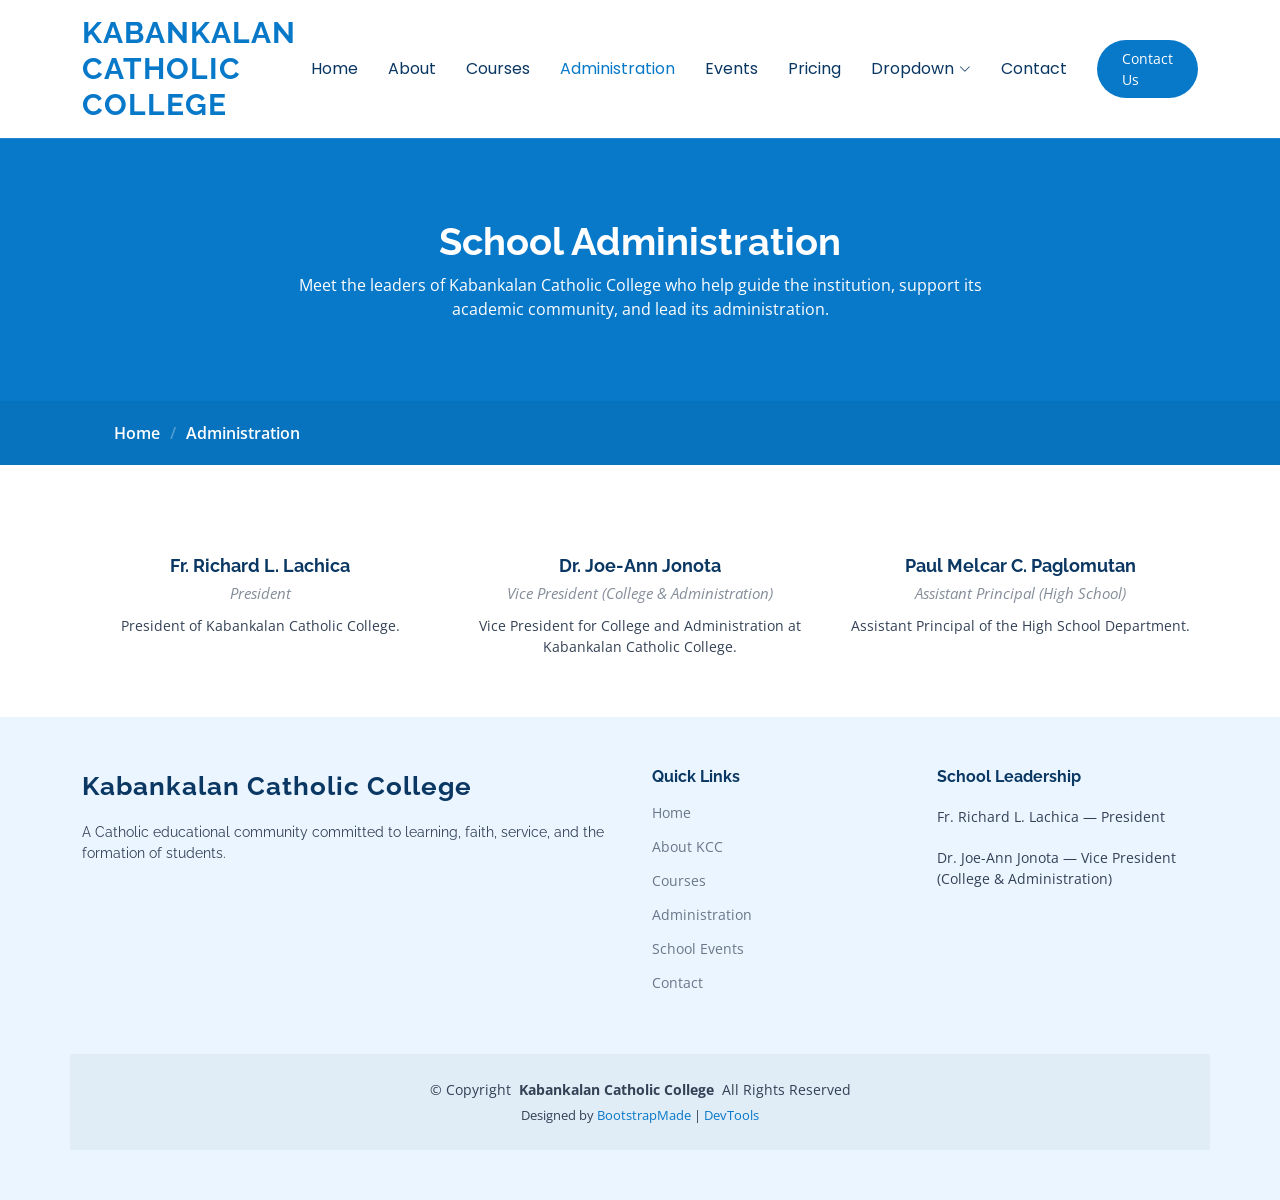
<file: trainers.html>
<!DOCTYPE html>
<html lang="en">

<head>
  <meta charset="utf-8">
  <meta content="width=device-width, initial-scale=1.0" name="viewport">
  <title>Administration - Kabankalan Catholic College</title>
  <meta name="description" content="Meet the administration of Kabankalan Catholic College.">
  <meta name="keywords" content="Kabankalan Catholic College, administration, president, vice president">

  <!-- Favicons -->
  <link href="assets/img/favicon.png" rel="icon">
  <link href="assets/img/apple-touch-icon.png" rel="apple-touch-icon">

  <!-- Fonts -->
  <link href="https://fonts.googleapis.com" rel="preconnect">
  <link href="https://fonts.gstatic.com" rel="preconnect" crossorigin>
  <link href="https://fonts.googleapis.com/css2?family=Open+Sans:ital,wght@0,300;0,400;0,500;0,600;0,700;0,800;1,300;1,400;1,500;1,600;1,700;1,800&family=Poppins:ital,wght@0,100;0,200;0,300;0,400;0,500;0,600;0,700;0,800;0,900;1,100;1,200;1,300;1,400;1,500;1,600;1,700;1,800;1,900&family=Raleway:ital,wght@0,100;0,200;0,300;0,400;0,500;0,600;0,700;0,800;0,900;1,100;1,200;1,300;1,400;1,500;1,600;1,700;1,800;1,900&display=swap" rel="stylesheet">

  <!-- Vendor CSS Files -->
  <link href="assets/vendor/bootstrap/css/bootstrap.min.css" rel="stylesheet">
  <link href="assets/vendor/bootstrap-icons/bootstrap-icons.css" rel="stylesheet">
  <link href="assets/vendor/aos/aos.css" rel="stylesheet">
  <link href="assets/vendor/glightbox/css/glightbox.min.css" rel="stylesheet">
  <link href="assets/vendor/swiper/swiper-bundle.min.css" rel="stylesheet">

  <!-- Main CSS File -->
  <link href="assets/css/main.css" rel="stylesheet">

  <!-- =======================================================
  * Template Name: Mentor
  * Template URL: https://bootstrapmade.com/mentor-free-education-bootstrap-theme/
  * Updated: Jul 07 2025 with Bootstrap v5.3.7
  * Author: BootstrapMade.com
  * License: https://bootstrapmade.com/license/
  ======================================================== -->
</head>

<body class="trainers-page">

  <header id="header" class="header d-flex align-items-center sticky-top">
    <div class="container-fluid container-xl position-relative d-flex align-items-center">

      <a href="index.html" class="logo d-flex align-items-center me-auto">
        <!-- Uncomment the line below if you also wish to use an image logo -->
        <!-- <img src="assets/img/logo.webp" alt=""> -->
        <h1 class="sitename">Kabankalan Catholic College</h1>
      </a>

      <nav id="navmenu" class="navmenu">
        <ul>
          <li><a href="index.html">Home<br></a></li>
          <li><a href="about.html">About</a></li>
          <li><a href="courses.html">Courses</a></li>
          <li><a href="trainers.html" class="active">Administration</a></li>
          <li><a href="events.html">Events</a></li>
          <li><a href="pricing.html">Pricing</a></li>
          <li class="dropdown"><a href="#"><span>Dropdown</span> <i class="bi bi-chevron-down toggle-dropdown"></i></a>
            <ul>
              <li><a href="#">Dropdown 1</a></li>
              <li class="dropdown"><a href="#"><span>Deep Dropdown</span> <i class="bi bi-chevron-down toggle-dropdown"></i></a>
                <ul>
                  <li><a href="#">Deep Dropdown 1</a></li>
                  <li><a href="#">Deep Dropdown 2</a></li>
                  <li><a href="#">Deep Dropdown 3</a></li>
                  <li><a href="#">Deep Dropdown 4</a></li>
                  <li><a href="#">Deep Dropdown 5</a></li>
                </ul>
              </li>
              <li><a href="#">Dropdown 2</a></li>
              <li><a href="#">Dropdown 3</a></li>
              <li><a href="#">Dropdown 4</a></li>
            </ul>
          </li>
          <li><a href="contact.html">Contact</a></li>
        </ul>
        <i class="mobile-nav-toggle d-xl-none bi bi-list"></i>
      </nav>

      <a class="btn-getstarted" href="contact.html">Contact Us</a>

    </div>
  </header>

  <main class="main">

    <!-- Page Title -->
    <div class="page-title" data-aos="fade">
      <div class="heading">
        <div class="container">
          <div class="row d-flex justify-content-center text-center">
            <div class="col-lg-8">
              <h1>School Administration</h1>
              <p class="mb-0">Meet the leaders of Kabankalan Catholic College who help guide the institution, support its academic community, and lead its administration.</p>
            </div>
          </div>
        </div>
      </div>
      <nav class="breadcrumbs">
        <div class="container">
          <ol>
            <li><a href="index.html">Home</a></li>
            <li class="current">Administration</li>
          </ol>
        </div>
      </nav>
    </div><!-- End Page Title -->

    <!-- Trainers Section -->
    <section id="trainers" class="section trainers">

      <div class="container">

        <div class="row gy-5">

          <div class="col-lg-4 col-md-6 member" data-aos="fade-up" data-aos-delay="100">
            <div class="member-info text-center">
              <h4>Fr. Richard L. Lachica</h4>
              <span>President</span>
              <p>President of Kabankalan Catholic College.</p>
            </div>
          </div><!-- End Team Member -->

          <div class="col-lg-4 col-md-6 member" data-aos="fade-up" data-aos-delay="200">
            <div class="member-info text-center">
              <h4>Dr. Joe-Ann Jonota</h4>
              <span>Vice President (College &amp; Administration)</span>
              <p>Vice President for College and Administration at Kabankalan Catholic College.</p>
            </div>
          </div><!-- End Team Member -->

          <div class="col-lg-4 col-md-6 member" data-aos="fade-up" data-aos-delay="200">
            <div class="member-info text-center">
              <h4>Paul Melcar C. Paglomutan</h4>
              <span>Assistant Principal (High School)</span>
              <p>Assistant Principal of the High School Department.</p>
            </div>
          </div><!-- End Team Member -->

        </div>

      </div>

    </section><!-- /Trainers Section -->

  </main>

  <footer id="footer" class="footer position-relative light-background">

    <div class="container footer-top">
      <div class="row gy-4">
        <div class="col-lg-6 col-md-6 footer-about">
          <a href="index.html" class="logo d-flex align-items-center">
            <span class="sitename">Kabankalan Catholic College</span>
          </a>
          <p class="pt-3">A Catholic educational community committed to learning, faith, service, and the formation of students.</p>
        </div>

        <div class="col-lg-3 col-md-3 footer-links">
          <h4>Quick Links</h4>
          <ul>
            <li><a href="index.html">Home</a></li>
            <li><a href="about.html">About KCC</a></li>
            <li><a href="courses.html">Courses</a></li>
            <li><a href="trainers.html">Administration</a></li>
            <li><a href="events.html">School Events</a></li>
            <li><a href="contact.html">Contact</a></li>
          </ul>
        </div>

        <div class="col-lg-3 col-md-3 footer-links">
          <h4>School Leadership</h4>
          <ul>
            <li><span>Fr. Richard L. Lachica — President</span></li>
            <li><span>Dr. Joe-Ann Jonota — Vice President (College &amp; Administration)</span></li>
          </ul>
        </div>
      </div>
    </div>

    <div class="container copyright text-center mt-4">
      <p>© <span>Copyright</span> <strong class="px-1 sitename">Kabankalan Catholic College</strong> <span>All Rights Reserved</span></p>
      <div class="credits">
        <!-- All the links in the footer should remain intact. -->
        <!-- You can delete the links only if you've purchased the pro version. -->
        <!-- Licensing information: https://bootstrapmade.com/license/ -->
        Designed by <a href="https://bootstrapmade.com/">BootstrapMade</a> | <a href="https://bootstrapmade.com/tools/">DevTools</a>
      </div>
    </div>

  </footer>

  <!-- Scroll Top -->
  <a href="#" id="scroll-top" class="scroll-top d-flex align-items-center justify-content-center"><i class="bi bi-arrow-up-short"></i></a>

  <!-- Preloader -->
  <div id="preloader"></div>

  <!-- Vendor JS Files -->
  <script src="assets/vendor/bootstrap/js/bootstrap.bundle.min.js"></script>
  <script src="assets/vendor/aos/aos.js"></script>
  <script src="assets/vendor/glightbox/js/glightbox.min.js"></script>
  <script src="assets/vendor/purecounter/purecounter_vanilla.js"></script>
  <script src="assets/vendor/swiper/swiper-bundle.min.js"></script>

  <!-- Main JS File -->
  <script src="assets/js/main.js"></script>

</body>

</html>
</file>
<file: assets/css/main.css>
/**
* Template Name: Mentor
* Template URL: https://bootstrapmade.com/mentor-free-education-bootstrap-theme/
* Updated: Jul 07 2025 with Bootstrap v5.3.7
* Author: BootstrapMade.com
* License: https://bootstrapmade.com/license/
*/

/*--------------------------------------------------------------
# Font & Color Variables
# Help: https://bootstrapmade.com/color-system/
--------------------------------------------------------------*/
/* Fonts */
:root {
  --default-font: "Open Sans",  system-ui, -apple-system, "Segoe UI", Roboto, "Helvetica Neue", Arial, "Noto Sans", "Liberation Sans", sans-serif, "Apple Color Emoji", "Segoe UI Emoji", "Segoe UI Symbol", "Noto Color Emoji";
  --heading-font: "Raleway",  sans-serif;
  --nav-font: "Poppins",  sans-serif;
}

/* Global Colors - The following color variables are used throughout the website. Updating them here will change the color scheme of the entire website */
:root { 
  --background-color: #ffffff; /* Background color for the entire website, including individual sections */
  --default-color: #334155; /* Default color used for the majority of the text content across the entire website */
  --heading-color: #0B3763; /* Color for headings, subheadings and title throughout the website */
  --accent-color: #0878C9; /* Accent color that represents your brand on the website. It's used for buttons, links, and other elements that need to stand out */
  --surface-color: #ffffff; /* The surface color is used as a background of boxed elements within sections, such as cards, icon boxes, or other elements that require a visual separation from the global background. */
  --contrast-color: #ffffff; /* Contrast color for text, ensuring readability against backgrounds of accent, heading, or default colors. */
}

/* Nav Menu Colors - The following color variables are used specifically for the navigation menu. They are separate from the global colors to allow for more customization options */
:root {
  --nav-color: #0B3763;  /* The default color of the main navmenu links */
  --nav-hover-color: #0878C9; /* Applied to main navmenu links when they are hovered over or active */
  --nav-mobile-background-color: #ffffff; /* Used as the background color for mobile navigation menu */
  --nav-dropdown-background-color: #ffffff; /* Used as the background color for dropdown items that appear when hovering over primary navigation items */
  --nav-dropdown-color: #0B3763; /* Used for navigation links of the dropdown items in the navigation menu. */
  --nav-dropdown-hover-color: #0878C9; /* Similar to --nav-hover-color, this color is applied to dropdown navigation links when they are hovered over. */
}

/* Color Presets - These classes override global colors when applied to any section or element, providing reuse of the sam color scheme. */

.light-background {
  --background-color: #EAF5FF;
  --surface-color: #ffffff;
}

.dark-background {
  --background-color: #0B3763;
  --default-color: #ffffff;
  --heading-color: #ffffff;
  --surface-color: #0B3763;
  --contrast-color: #ffffff;
}

/* Smooth scroll */
:root {
  scroll-behavior: smooth;
}

/*--------------------------------------------------------------
# General Styling & Shared Classes
--------------------------------------------------------------*/
body {
  color: var(--default-color);
  background-color: var(--background-color);
  font-family: var(--default-font);
}

a {
  color: var(--accent-color);
  text-decoration: none;
  transition: 0.3s;
}

a:hover {
  color: color-mix(in srgb, var(--accent-color), transparent 25%);
  text-decoration: none;
}

h1,
h2,
h3,
h4,
h5,
h6 {
  color: var(--heading-color);
  font-family: var(--heading-font);
}

/* Email Form Messages
------------------------------*/
.email-form .error-message {
  display: none;
  background: #df1529;
  color: #ffffff;
  text-align: left;
  padding: 15px;
  margin-bottom: 24px;
  font-weight: 600;
}

.email-form .sent-message {
  display: none;
  color: #ffffff;
  background: #059652;
  text-align: center;
  padding: 15px;
  margin-bottom: 24px;
  font-weight: 600;
}

.email-form .loading {
  display: none;
  background: var(--surface-color);
  text-align: center;
  padding: 15px;
  margin-bottom: 24px;
}

.email-form .loading:before {
  content: "";
  display: inline-block;
  border-radius: 50%;
  width: 24px;
  height: 24px;
  margin: 0 10px -6px 0;
  border: 3px solid var(--accent-color);
  border-top-color: var(--surface-color);
  animation: email-form-loading 1s linear infinite;
}

@keyframes email-form-loading {
  0% {
    transform: rotate(0deg);
  }

  100% {
    transform: rotate(360deg);
  }
}

/* Pulsating Play Button
------------------------------*/
.pulsating-play-btn {
  width: 94px;
  height: 94px;
  background: radial-gradient(var(--accent-color) 50%, color-mix(in srgb, var(--accent-color), transparent 75%) 52%);
  border-radius: 50%;
  display: block;
  position: relative;
  overflow: hidden;
}

.pulsating-play-btn:before {
  content: "";
  position: absolute;
  width: 120px;
  height: 120px;
  animation-delay: 0s;
  animation: pulsate-play-btn 2s;
  animation-direction: forwards;
  animation-iteration-count: infinite;
  animation-timing-function: steps;
  opacity: 1;
  border-radius: 50%;
  border: 5px solid color-mix(in srgb, var(--accent-color), transparent 30%);
  top: -15%;
  left: -15%;
  background: rgba(198, 16, 0, 0);
}

.pulsating-play-btn:after {
  content: "";
  position: absolute;
  left: 50%;
  top: 50%;
  transform: translateX(-40%) translateY(-50%);
  width: 0;
  height: 0;
  border-top: 10px solid transparent;
  border-bottom: 10px solid transparent;
  border-left: 15px solid #fff;
  z-index: 100;
  transition: all 400ms cubic-bezier(0.55, 0.055, 0.675, 0.19);
}

.pulsating-play-btn:hover:before {
  content: "";
  position: absolute;
  left: 50%;
  top: 50%;
  transform: translateX(-40%) translateY(-50%);
  width: 0;
  height: 0;
  border: none;
  border-top: 10px solid transparent;
  border-bottom: 10px solid transparent;
  border-left: 15px solid #fff;
  z-index: 200;
  animation: none;
  border-radius: 0;
}

.pulsating-play-btn:hover:after {
  border-left: 15px solid var(--accent-color);
  transform: scale(20);
}

@keyframes pulsate-play-btn {
  0% {
    transform: scale(0.6, 0.6);
    opacity: 1;
  }

  100% {
    transform: scale(1, 1);
    opacity: 0;
  }
}

/*--------------------------------------------------------------
# Global Header
--------------------------------------------------------------*/
.header {
  color: var(--default-color);
  background-color: var(--background-color);
  padding: 15px 0;
  transition: all 0.5s;
  z-index: 997;
}

.header .logo {
  line-height: 1;
}

.header .logo img {
  max-height: 36px;
  margin-right: 8px;
}

.header .logo h1 {
  font-weight: 700;
  font-size: 30px;
  margin: 0;
  letter-spacing: 1px;
  text-transform: uppercase;
  color: var(--accent-color);
}

.header .btn-getstarted,
.header .btn-getstarted:focus {
  color: var(--contrast-color);
  background: var(--accent-color);
  font-size: 14px;
  padding: 8px 25px;
  margin: 0 0 0 30px;
  border-radius: 50px;
  transition: 0.3s;
}

.header .btn-getstarted:hover,
.header .btn-getstarted:focus:hover {
  color: var(--contrast-color);
  background: color-mix(in srgb, var(--accent-color), transparent 15%);
}

@media (max-width: 1200px) {
  .header .logo {
    order: 1;
  }

  .header .btn-getstarted {
    order: 2;
    margin: 0 15px 0 0;
    padding: 6px 15px;
  }

  .header .navmenu {
    order: 3;
  }
}

.scrolled .header {
  box-shadow: 0px 0 18px rgba(0, 0, 0, 0.1);
}

/*--------------------------------------------------------------
# Navigation Menu
--------------------------------------------------------------*/
/* Navmenu - Desktop */
@media (min-width: 1200px) {
  .navmenu {
    padding: 0;
  }

  .navmenu ul {
    margin: 0;
    padding: 0;
    display: flex;
    list-style: none;
    align-items: center;
  }

  .navmenu li {
    position: relative;
  }

  .navmenu a,
  .navmenu a:focus {
    color: var(--nav-color);
    padding: 18px 15px;
    font-size: 16px;
    font-family: var(--nav-font);
    font-weight: 400;
    display: flex;
    align-items: center;
    justify-content: space-between;
    white-space: nowrap;
    transition: 0.3s;
  }

  .navmenu a i,
  .navmenu a:focus i {
    font-size: 12px;
    line-height: 0;
    margin-left: 5px;
    transition: 0.3s;
  }

  .navmenu li:last-child a {
    padding-right: 0;
  }

  .navmenu li:hover>a,
  .navmenu .active,
  .navmenu .active:focus {
    color: var(--nav-hover-color);
  }

  .navmenu .dropdown ul {
    margin: 0;
    padding: 10px 0;
    background: var(--nav-dropdown-background-color);
    display: block;
    position: absolute;
    visibility: hidden;
    left: 14px;
    top: 130%;
    opacity: 0;
    transition: 0.3s;
    border-radius: 4px;
    z-index: 99;
    box-shadow: 0px 0px 30px rgba(0, 0, 0, 0.1);
  }

  .navmenu .dropdown ul li {
    min-width: 200px;
  }

  .navmenu .dropdown ul a {
    padding: 10px 20px;
    font-size: 15px;
    text-transform: none;
    color: var(--nav-dropdown-color);
  }

  .navmenu .dropdown ul a i {
    font-size: 12px;
  }

  .navmenu .dropdown ul a:hover,
  .navmenu .dropdown ul .active:hover,
  .navmenu .dropdown ul li:hover>a {
    color: var(--nav-dropdown-hover-color);
  }

  .navmenu .dropdown:hover>ul {
    opacity: 1;
    top: 100%;
    visibility: visible;
  }

  .navmenu .dropdown .dropdown ul {
    top: 0;
    left: -90%;
    visibility: hidden;
  }

  .navmenu .dropdown .dropdown:hover>ul {
    opacity: 1;
    top: 0;
    left: -100%;
    visibility: visible;
  }
}

/* Navmenu - Mobile */
@media (max-width: 1199px) {
  .mobile-nav-toggle {
    color: var(--nav-color);
    font-size: 28px;
    line-height: 0;
    margin-right: 10px;
    cursor: pointer;
    transition: color 0.3s;
  }

  .navmenu {
    padding: 0;
    z-index: 9997;
  }

  .navmenu ul {
    display: none;
    list-style: none;
    position: absolute;
    inset: 60px 20px 20px 20px;
    padding: 10px 0;
    margin: 0;
    border-radius: 6px;
    background-color: var(--nav-mobile-background-color);
    border: 1px solid color-mix(in srgb, var(--default-color), transparent 90%);
    box-shadow: none;
    overflow-y: auto;
    transition: 0.3s;
    z-index: 9998;
  }

  .navmenu a,
  .navmenu a:focus {
    color: var(--nav-dropdown-color);
    padding: 10px 20px;
    font-family: var(--nav-font);
    font-size: 17px;
    font-weight: 500;
    display: flex;
    align-items: center;
    justify-content: space-between;
    white-space: nowrap;
    transition: 0.3s;
  }

  .navmenu a i,
  .navmenu a:focus i {
    font-size: 12px;
    line-height: 0;
    margin-left: 5px;
    width: 30px;
    height: 30px;
    display: flex;
    align-items: center;
    justify-content: center;
    border-radius: 50%;
    transition: 0.3s;
    background-color: color-mix(in srgb, var(--accent-color), transparent 90%);
  }

  .navmenu a i:hover,
  .navmenu a:focus i:hover {
    background-color: var(--accent-color);
    color: var(--contrast-color);
  }

  .navmenu a:hover,
  .navmenu .active,
  .navmenu .active:focus {
    color: var(--nav-dropdown-hover-color);
  }

  .navmenu .active i,
  .navmenu .active:focus i {
    background-color: var(--accent-color);
    color: var(--contrast-color);
    transform: rotate(180deg);
  }

  .navmenu .dropdown ul {
    position: static;
    display: none;
    z-index: 99;
    padding: 10px 0;
    margin: 10px 20px;
    background-color: var(--nav-dropdown-background-color);
    transition: all 0.5s ease-in-out;
  }

  .navmenu .dropdown ul ul {
    background-color: rgba(33, 37, 41, 0.1);
  }

  .navmenu .dropdown>.dropdown-active {
    display: block;
    background-color: rgba(33, 37, 41, 0.03);
  }

  .mobile-nav-active {
    overflow: hidden;
  }

  .mobile-nav-active .mobile-nav-toggle {
    color: #fff;
    position: absolute;
    font-size: 32px;
    top: 15px;
    right: 15px;
    margin-right: 0;
    z-index: 9999;
  }

  .mobile-nav-active .navmenu {
    position: fixed;
    overflow: hidden;
    inset: 0;
    background: rgba(33, 37, 41, 0.8);
    transition: 0.3s;
  }

  .mobile-nav-active .navmenu>ul {
    display: block;
  }
}

/*--------------------------------------------------------------
# Global Footer
--------------------------------------------------------------*/
.footer {
  color: var(--default-color);
  background-color: var(--background-color);
  font-size: 14px;
  padding-bottom: 50px;
  position: relative;
}

.footer .footer-top {
  padding-top: 50px;
}

.footer .footer-about .logo {
  margin-bottom: 0;
}

.footer .footer-about .logo img {
  max-height: 40px;
  margin-right: 6px;
}

.footer .footer-about .logo span {
  font-size: 26px;
  font-weight: 700;
  letter-spacing: 1px;
  font-family: var(--heading-font);
  color: var(--heading-color);
}

.footer .footer-about p {
  font-size: 14px;
  font-family: var(--heading-font);
}

.footer .social-links a {
  display: flex;
  align-items: center;
  justify-content: center;
  width: 40px;
  height: 40px;
  border-radius: 50%;
  border: 1px solid color-mix(in srgb, var(--default-color), transparent 50%);
  font-size: 16px;
  color: color-mix(in srgb, var(--default-color), transparent 30%);
  margin-right: 10px;
  transition: 0.3s;
}

.footer .social-links a:hover {
  color: var(--accent-color);
  border-color: var(--accent-color);
}

.footer h4 {
  font-size: 16px;
  font-weight: bold;
  position: relative;
  padding-bottom: 12px;
}

.footer .footer-links {
  margin-bottom: 30px;
}

.footer .footer-links ul {
  list-style: none;
  padding: 0;
  margin: 0;
}

.footer .footer-links ul i {
  padding-right: 2px;
  font-size: 12px;
  line-height: 0;
}

.footer .footer-links ul li {
  padding: 10px 0;
  display: flex;
  align-items: center;
}

.footer .footer-links ul li:first-child {
  padding-top: 0;
}

.footer .footer-links ul a {
  color: color-mix(in srgb, var(--default-color), transparent 30%);
  display: inline-block;
  line-height: 1;
}

.footer .footer-links ul a:hover {
  color: var(--accent-color);
}

.footer .footer-contact p {
  margin-bottom: 5px;
}

.footer .footer-newsletter .newsletter-form {
  margin-top: 30px;
  margin-bottom: 15px;
  padding: 6px 8px;
  position: relative;
  border-radius: 50px;
  border: 1px solid color-mix(in srgb, var(--default-color), transparent 80%);
  display: flex;
  background-color: var(--surface-color);
  transition: 0.3s;
}

.footer .footer-newsletter .newsletter-form:focus-within {
  border-color: var(--accent-color);
}

.footer .footer-newsletter .newsletter-form input[type=email] {
  border: 0;
  padding: 4px 8px;
  width: 100%;
  background-color: var(--surface-color);
  color: var(--default-color);
}

.footer .footer-newsletter .newsletter-form input[type=email]:focus-visible {
  outline: none;
}

.footer .footer-newsletter .newsletter-form input[type=submit] {
  border: 0;
  font-size: 16px;
  padding: 0 20px 2px 20px;
  margin: -7px -8px -7px 0;
  background: var(--accent-color);
  color: var(--contrast-color);
  transition: 0.3s;
  border-radius: 50px;
}

.footer .footer-newsletter .newsletter-form input[type=submit]:hover {
  background: color-mix(in srgb, var(--accent-color), transparent 20%);
}

.footer .copyright {
  padding-top: 25px;
  padding-bottom: 25px;
  background-color: color-mix(in srgb, var(--default-color), transparent 95%);
}

.footer .copyright p {
  margin-bottom: 0;
}

.footer .credits {
  margin-top: 6px;
  font-size: 13px;
}

/*--------------------------------------------------------------
# Preloader
--------------------------------------------------------------*/
#preloader {
  position: fixed;
  inset: 0;
  z-index: 999999;
  overflow: hidden;
  background: var(--background-color);
  transition: all 0.6s ease-out;
}

#preloader:before {
  content: "";
  position: fixed;
  top: calc(50% - 30px);
  left: calc(50% - 30px);
  border: 6px solid #ffffff;
  border-color: var(--accent-color) transparent var(--accent-color) transparent;
  border-radius: 50%;
  width: 60px;
  height: 60px;
  animation: animate-preloader 1.5s linear infinite;
}

@keyframes animate-preloader {
  0% {
    transform: rotate(0deg);
  }

  100% {
    transform: rotate(360deg);
  }
}

/*--------------------------------------------------------------
# Scroll Top Button
--------------------------------------------------------------*/
.scroll-top {
  position: fixed;
  visibility: hidden;
  opacity: 0;
  right: 15px;
  bottom: -15px;
  z-index: 99999;
  background-color: var(--accent-color);
  width: 44px;
  height: 44px;
  border-radius: 50px;
  transition: all 0.4s;
}

.scroll-top i {
  font-size: 24px;
  color: var(--contrast-color);
  line-height: 0;
}

.scroll-top:hover {
  background-color: color-mix(in srgb, var(--accent-color), transparent 20%);
  color: var(--contrast-color);
}

.scroll-top.active {
  visibility: visible;
  opacity: 1;
  bottom: 15px;
}

/*--------------------------------------------------------------
# Disable aos animation delay on mobile devices
--------------------------------------------------------------*/
@media screen and (max-width: 768px) {
  [data-aos-delay] {
    transition-delay: 0 !important;
  }
}

/*--------------------------------------------------------------
# Global Page Titles & Breadcrumbs
--------------------------------------------------------------*/
.page-title {
  --default-color: var(--contrast-color);
  --background-color: var(--accent-color);
  --heading-color: var(--contrast-color);
  color: var(--default-color);
  background-color: var(--background-color);
  position: relative;
}

.page-title .heading {
  padding: 80px 0;
  border-top: 1px solid color-mix(in srgb, var(--default-color), transparent 90%);
}

.page-title .heading h1 {
  font-size: 38px;
  font-weight: 700;
}

.page-title nav {
  background-color: color-mix(in srgb, var(--accent-color) 90%, black 5%);
  padding: 20px 0;
}

.page-title nav a {
  color: var(--default-color);
}

.page-title nav ol {
  display: flex;
  flex-wrap: wrap;
  list-style: none;
  margin: 0;
  font-size: 16px;
  font-weight: 600;
}

.page-title nav ol li+li {
  padding-left: 10px;
}

.page-title nav ol li+li::before {
  content: "/";
  display: inline-block;
  padding-right: 10px;
  color: color-mix(in srgb, var(--default-color), transparent 70%);
}

/*--------------------------------------------------------------
# Global Sections
--------------------------------------------------------------*/
section,
.section {
  color: var(--default-color);
  background-color: var(--background-color);
  padding: 60px 0;
  scroll-margin-top: 900px;
  overflow: clip;
}

@media (max-width: 1199px) {

  section,
  .section {
    scroll-margin-top: 66px;
  }
}

/*--------------------------------------------------------------
# Global Section Titles
--------------------------------------------------------------*/
.section-title {
  padding-bottom: 60px;
  position: relative;
}

.section-title h2 {
  font-size: 14px;
  font-weight: 500;
  padding: 0;
  line-height: 1px;
  margin: 0;
  letter-spacing: 1.5px;
  text-transform: uppercase;
  color: color-mix(in srgb, var(--default-color), transparent 50%);
  position: relative;
}

.section-title h2::after {
  content: "";
  width: 120px;
  height: 1px;
  display: inline-block;
  background: var(--accent-color);
  margin: 4px 10px;
}

.section-title p {
  color: var(--heading-color);
  margin: 0;
  font-size: 36px;
  font-weight: 700;
  font-family: var(--nav-font);
  text-transform: uppercase;
}

/*--------------------------------------------------------------
# Hero Section
--------------------------------------------------------------*/
.hero {
  width: 100%;
  min-height: 80vh;
  position: relative;
  padding: 80px 0;
  display: flex;
  align-items: center;
  justify-content: center;
  color: var(--default-color);
}

.hero img {
  position: absolute;
  inset: 0;
  display: block;
  width: 100%;
  height: 100%;
  object-fit: cover;
  z-index: 1;
}

.hero:before {
  content: "";
  background: color-mix(in srgb, var(--background-color), transparent 60%);
  position: absolute;
  inset: 0;
  z-index: 2;
}

.hero .container {
  position: relative;
  z-index: 3;
}

.hero h2 {
  margin: 0;
  font-size: 48px;
  font-weight: 700;
}

.hero p {
  color: color-mix(in srgb, var(--default-color), transparent 20%);
  margin: 10px 0 0 0;
  font-size: 24px;
}

.hero .btn-get-started {
  font-weight: 500;
  font-size: 15px;
  letter-spacing: 1px;
  display: inline-block;
  padding: 8px 35px 10px 35px;
  border-radius: 50px;
  transition: 0.4s;
  margin-top: 30px;
  border: 2px solid var(--default-color);
  color: var(--default-color);
}

.hero .btn-get-started:hover {
  background: var(--accent-color);
  border: 2px solid var(--accent-color);
}

@media (max-width: 768px) {
  .hero h2 {
    font-size: 32px;
  }

  .hero p {
    font-size: 18px;
  }
}

/*--------------------------------------------------------------
# About Section
--------------------------------------------------------------*/
.about .content h3 {
  font-size: 2rem;
  font-weight: 700;
}

.about .content ul {
  list-style: none;
  padding: 0;
}

.about .content ul li {
  padding-bottom: 10px;
}

.about .content ul i {
  font-size: 1.25rem;
  margin-right: 4px;
  color: var(--accent-color);
}

.about .content p:last-child {
  margin-bottom: 0;
}

.about .content .read-more {
  background: var(--accent-color);
  color: var(--contrast-color);
  font-family: var(--heading-font);
  font-weight: 500;
  font-size: 15px;
  letter-spacing: 1px;
  padding: 10px 24px 12px 24px;
  border-radius: 50px;
  transition: 0.3s;
  display: inline-flex;
  align-items: center;
  justify-content: center;
}

.about .content .read-more i {
  font-size: 18px;
  margin-left: 5px;
  line-height: 0;
  transition: 0.3s;
}

.about .content .read-more:hover {
  background: color-mix(in srgb, var(--accent-color), transparent 20%);
  padding-right: 19px;
}

.about .content .read-more:hover i {
  margin-left: 10px;
}

/*--------------------------------------------------------------
# Counts Section
--------------------------------------------------------------*/
.counts {
  padding: 25px 0;
}

.counts .stats-item {
  padding: 30px;
  width: 100%;
}

.counts .stats-item span {
  font-size: 48px;
  display: block;
  color: var(--accent-color);
  font-weight: 700;
}

.counts .stats-item p {
  color: color-mix(in srgb, var(--default-color), transparent 40%);
  padding: 0;
  margin: 0;
  font-family: var(--heading-font);
  font-size: 15px;
  font-weight: 600;
}

/*--------------------------------------------------------------
# Why Us Section
--------------------------------------------------------------*/
.why-us .why-box {
  color: var(--contrast-color);
  background: var(--accent-color);
  padding: 30px;
}

.why-us .why-box h3 {
  color: var(--contrast-color);
  font-weight: 700;
  font-size: 34px;
  margin-bottom: 30px;
}

.why-us .why-box p {
  margin-bottom: 30px;
}

.why-us .why-box .more-btn {
  display: inline-block;
  background: color-mix(in srgb, var(--contrast-color), transparent 85%);
  padding: 8px 40px 10px 40px;
  color: var(--contrast-color);
  transition: all ease-in-out 0.4s;
  border-radius: 50px;
}

.why-us .why-box .more-btn i {
  font-size: 14px;
}

.why-us .why-box .more-btn:hover {
  color: var(--accent-color);
  background: var(--surface-color);
}

.why-us .icon-box {
  background-color: var(--surface-color);
  text-align: center;
  padding: 40px 30px;
  width: 100%;
  height: 100%;
  border: 1px solid color-mix(in srgb, var(--default-color), transparent 90%);
}

.why-us .icon-box i {
  color: var(--accent-color);
  font-size: 32px;
  margin-bottom: 30px;
  background: color-mix(in srgb, var(--accent-color), transparent 95%);
  border-radius: 50px;
  display: flex;
  align-items: center;
  justify-content: center;
  width: 72px;
  height: 72px;
  transition: 0.3s;
}

.why-us .icon-box h4 {
  font-size: 20px;
  font-weight: 700;
  margin: 0 0 30px 0;
}

.why-us .icon-box p {
  font-size: 15px;
  color: color-mix(in srgb, var(--default-color), transparent 30%);
}

.why-us .icon-box:hover i {
  color: var(--contrast-color);
  background: var(--accent-color);
}

/*--------------------------------------------------------------
# Features Section
--------------------------------------------------------------*/
.features {
  padding: 10px 0;
}

.features .features-item {
  background-color: var(--surface-color);
  display: flex;
  align-items: center;
  padding: 20px;
  transition: 0.3s;
  border: 1px solid color-mix(in srgb, var(--default-color), transparent 90%);
  position: relative;
}

.features .features-item i {
  font-size: 32px;
  padding-right: 10px;
  line-height: 0;
}

.features .features-item h3 {
  font-weight: 700;
  margin: 0;
  padding: 0;
  line-height: 1;
  font-size: 16px;
}

.features .features-item h3 a {
  color: var(--heading-color);
  transition: 0.3s;
}

.features .features-item:hover {
  border-color: var(--accent-color);
}

.features .features-item:hover h3 a {
  color: var(--accent-color);
}

/*--------------------------------------------------------------
# Courses Section
--------------------------------------------------------------*/
.courses .course-item {
  background-color: var(--surface-color);
  border: 1px solid color-mix(in srgb, var(--default-color), transparent 90%);
  border-radius: 5px;
}

.courses .course-content {
  padding: 15px;
}

.courses .course-content h3 {
  font-weight: 700;
  font-size: 20px;
}

.courses .course-content h3 a {
  color: var(--heading-color);
  transition: 0.3s;
}

.courses .course-content h3 a:hover {
  color: var(--accent-color);
}

.courses .course-content .category {
  background: var(--accent-color);
  color: var(--contrast-color);
  font-size: 14px;
  padding: 6px 14px;
  margin: 0;
  border-radius: 5px;
}

.courses .course-content .price {
  margin: 0;
  font-weight: 700;
  font-size: 18px;
  color: color-mix(in srgb, var(--default-color), transparent 20%);
}

.courses .course-content .description {
  font-size: 14px;
  color: color-mix(in srgb, var(--default-color), transparent 20%);
}

.courses .trainer {
  padding-top: 15px;
  border-top: 1px solid color-mix(in srgb, var(--default-color), transparent 90%);
}

.courses .trainer .trainer-profile img {
  max-width: 50px;
  border-radius: 50px;
}

.courses .trainer .trainer-profile .trainer-link {
  padding-left: 10px;
  font-weight: 600;
  font-size: 16px;
  color: color-mix(in srgb, var(--default-color), transparent 20%);
  transition: 0.3s;
}

.courses .trainer .trainer-profile .trainer-link:hover {
  color: var(--accent-color);
}

.courses .trainer .trainer-rank {
  font-size: 18px;
  color: color-mix(in srgb, var(--default-color), transparent 60%);
}

.courses .trainer .trainer-rank .user-icon {
  font-size: 22px;
}

/*--------------------------------------------------------------
# Trainers Index Section
--------------------------------------------------------------*/
.trainers-index .member {
  background-color: var(--surface-color);
  border: 1px solid color-mix(in srgb, var(--default-color), transparent 90%);
  text-align: center;
  margin-bottom: 20px;
}

.trainers-index .member img {
  margin: -1px -1px 30px -1px;
}

.trainers-index .member .member-content {
  padding: 0 20px 30px 20px;
}

.trainers-index .member h4 {
  font-weight: 700;
  margin-bottom: 2px;
  font-size: 18px;
}

.trainers-index .member span {
  font-style: italic;
  display: block;
  font-size: 13px;
  color: color-mix(in srgb, var(--default-color), transparent 20%);
}

.trainers-index .member p {
  padding-top: 10px;
  font-size: 14px;
  font-style: italic;
  color: color-mix(in srgb, var(--default-color), transparent 40%);
}

.trainers-index .member .social {
  margin-top: 15px;
}

.trainers-index .member .social a {
  color: color-mix(in srgb, var(--default-color), transparent 60%);
  transition: 0.3s;
}

.trainers-index .member .social a:hover {
  color: var(--accent-color);
}

.trainers-index .member .social i {
  font-size: 18px;
  margin: 0 2px;
}

/*--------------------------------------------------------------
# About Us Section
--------------------------------------------------------------*/
.about-us .content h3 {
  font-size: 2rem;
  font-weight: 700;
}

.about-us .content ul {
  list-style: none;
  padding: 0;
}

.about-us .content ul li {
  padding-bottom: 10px;
}

.about-us .content ul i {
  font-size: 1.25rem;
  margin-right: 4px;
  color: var(--accent-color);
}

.about-us .content p:last-child {
  margin-bottom: 0;
}

/*--------------------------------------------------------------
# Testimonials Section
--------------------------------------------------------------*/
.testimonials .testimonial-wrap {
  padding-left: 50px;
}

.testimonials .testimonials-carousel,
.testimonials .testimonials-slider {
  overflow: hidden;
}

.testimonials .testimonial-item {
  background-color: var(--surface-color);
  border: 1px solid color-mix(in srgb, var(--default-color), transparent 90%);
  box-sizing: content-box;
  padding: 30px 30px 30px 60px;
  margin: 30px 15px;
  min-height: 200px;
  position: relative;
}

.testimonials .testimonial-item .testimonial-img {
  width: 90px;
  border-radius: 10px;
  border: 6px solid var(--background-color);
  position: absolute;
  left: -45px;
}

.testimonials .testimonial-item h3 {
  font-size: 18px;
  font-weight: bold;
  margin: 10px 0 5px 0;
}

.testimonials .testimonial-item h4 {
  color: color-mix(in srgb, var(--default-color), transparent 50%);
  font-size: 14px;
  margin: 0;
}

.testimonials .testimonial-item .stars {
  margin: 10px 0;
}

.testimonials .testimonial-item .stars i {
  color: #ffc107;
  margin: 0 1px;
}

.testimonials .testimonial-item .quote-icon-left,
.testimonials .testimonial-item .quote-icon-right {
  color: color-mix(in srgb, var(--accent-color), transparent 60%);
  font-size: 26px;
  line-height: 0;
}

.testimonials .testimonial-item .quote-icon-left {
  display: inline-block;
  left: -5px;
  position: relative;
}

.testimonials .testimonial-item .quote-icon-right {
  display: inline-block;
  right: -5px;
  position: relative;
  top: 10px;
  transform: scale(-1, -1);
}

.testimonials .testimonial-item p {
  font-style: italic;
  margin: 15px auto 15px auto;
}

.testimonials .swiper-wrapper {
  height: auto;
}

.testimonials .swiper-pagination {
  margin-top: 20px;
  position: relative;
}

.testimonials .swiper-pagination .swiper-pagination-bullet {
  width: 12px;
  height: 12px;
  background-color: var(--background-color);
  opacity: 1;
  border: 1px solid var(--accent-color);
}

.testimonials .swiper-pagination .swiper-pagination-bullet-active {
  background-color: var(--accent-color);
}

@media (max-width: 767px) {
  .testimonials .testimonial-wrap {
    padding-left: 0;
  }

  .testimonials .testimonials-carousel,
  .testimonials .testimonials-slider {
    overflow: hidden;
  }

  .testimonials .testimonial-item {
    padding: 30px;
    margin: 15px;
  }

  .testimonials .testimonial-item .testimonial-img {
    position: static;
    left: auto;
  }
}

/*--------------------------------------------------------------
# Course Details Section
--------------------------------------------------------------*/
.course-details .course-header {
  margin-bottom: 40px;
}

.course-details .course-header .course-image {
  margin-bottom: 20px;
  border-radius: 12px;
  overflow: hidden;
}

.course-details .course-header .course-image img {
  width: 100%;
  height: 400px;
  object-fit: cover;
}

.course-details .course-header .course-meta {
  display: flex;
  justify-content: space-between;
  align-items: center;
  flex-wrap: wrap;
  gap: 20px;
}

@media (max-width: 768px) {
  .course-details .course-header .course-meta {
    flex-direction: column;
    align-items: flex-start;
  }
}

.course-details .course-header .instructor {
  display: flex;
  align-items: center;
  gap: 15px;
}

.course-details .course-header .instructor .instructor-avatar {
  width: 60px;
  height: 60px;
  border-radius: 50%;
  object-fit: cover;
}

.course-details .course-header .instructor .instructor-info h6 {
  margin: 0;
  font-size: 16px;
  font-weight: 600;
  color: var(--heading-color);
}

.course-details .course-header .instructor .instructor-info span {
  font-size: 14px;
  color: color-mix(in srgb, var(--default-color), transparent 30%);
}

.course-details .course-header .course-stats {
  display: flex;
  gap: 25px;
}

@media (max-width: 576px) {
  .course-details .course-header .course-stats {
    flex-wrap: wrap;
    gap: 15px;
  }
}

.course-details .course-header .course-stats .stat-item {
  display: flex;
  align-items: center;
  gap: 8px;
  font-size: 14px;
  color: var(--default-color);
}

.course-details .course-header .course-stats .stat-item i {
  color: var(--accent-color);
}

.course-details .course-content {
  margin-bottom: 50px;
}

.course-details .course-content h2 {
  font-size: 32px;
  margin-bottom: 25px;
  color: var(--heading-color);
}

@media (max-width: 768px) {
  .course-details .course-content h2 {
    font-size: 26px;
  }
}

.course-details .course-content .course-description {
  margin-bottom: 40px;
}

.course-details .course-content .course-description p {
  font-size: 16px;
  line-height: 1.7;
  margin-bottom: 15px;
  color: var(--default-color);
}

.course-details .course-content .what-you-learn {
  background-color: var(--surface-color);
  padding: 30px;
  border-radius: 12px;
  border: 1px solid color-mix(in srgb, var(--default-color), transparent 90%);
}

.course-details .course-content .what-you-learn h3 {
  font-size: 24px;
  margin-bottom: 25px;
  color: var(--heading-color);
}

.course-details .course-content .what-you-learn .learn-list {
  list-style: none;
  padding: 0;
  margin: 0;
}

.course-details .course-content .what-you-learn .learn-list li {
  display: flex;
  align-items: flex-start;
  gap: 12px;
  margin-bottom: 15px;
  font-size: 15px;
  line-height: 1.6;
  color: var(--default-color);
}

.course-details .course-content .what-you-learn .learn-list li i {
  color: var(--accent-color);
  font-size: 18px;
  margin-top: 2px;
  flex-shrink: 0;
}

.course-details .course-curriculum {
  margin-bottom: 50px;
}

.course-details .course-curriculum h3 {
  font-size: 24px;
  margin-bottom: 30px;
  color: var(--heading-color);
}

.course-details .course-curriculum .curriculum-section {
  margin-bottom: 25px;
  border: 1px solid color-mix(in srgb, var(--default-color), transparent 90%);
  border-radius: 8px;
  overflow: hidden;
}

.course-details .course-curriculum .curriculum-section .section-header {
  background-color: var(--surface-color);
  padding: 20px;
  display: flex;
  justify-content: space-between;
  align-items: center;
  border-bottom: 1px solid color-mix(in srgb, var(--default-color), transparent 90%);
}

@media (max-width: 576px) {
  .course-details .course-curriculum .curriculum-section .section-header {
    flex-direction: column;
    align-items: flex-start;
    gap: 10px;
  }
}

.course-details .course-curriculum .curriculum-section .section-header h4 {
  font-size: 18px;
  margin: 0;
  color: var(--heading-color);
}

.course-details .course-curriculum .curriculum-section .section-header .lessons-count {
  font-size: 14px;
  color: color-mix(in srgb, var(--default-color), transparent 30%);
}

.course-details .course-curriculum .curriculum-section .lessons {
  padding: 0;
}

.course-details .course-curriculum .curriculum-section .lessons .lesson-item {
  padding: 15px 20px;
  display: flex;
  justify-content: space-between;
  align-items: center;
  border-bottom: 1px solid color-mix(in srgb, var(--default-color), transparent 95%);
  transition: background-color 0.3s;
}

.course-details .course-curriculum .curriculum-section .lessons .lesson-item:hover {
  background-color: color-mix(in srgb, var(--accent-color), transparent 95%);
}

.course-details .course-curriculum .curriculum-section .lessons .lesson-item:last-child {
  border-bottom: none;
}

.course-details .course-curriculum .curriculum-section .lessons .lesson-item .lesson-info {
  display: flex;
  align-items: center;
  gap: 12px;
}

.course-details .course-curriculum .curriculum-section .lessons .lesson-item .lesson-info i {
  color: var(--accent-color);
  font-size: 18px;
}

.course-details .course-curriculum .curriculum-section .lessons .lesson-item .lesson-info span {
  font-size: 15px;
  color: var(--default-color);
}

.course-details .course-curriculum .curriculum-section .lessons .lesson-item .lesson-duration {
  font-size: 14px;
  color: color-mix(in srgb, var(--default-color), transparent 40%);
  font-weight: 500;
}

.course-details .course-sidebar {
  position: sticky;
  top: 100px;
}

.course-details .course-sidebar .pricing-card {
  background-color: var(--surface-color);
  border: 1px solid color-mix(in srgb, var(--default-color), transparent 90%);
  border-radius: 12px;
  padding: 30px;
  text-align: center;
  margin-bottom: 30px;
  box-shadow: 0 5px 20px color-mix(in srgb, var(--default-color), transparent 90%);
}

.course-details .course-sidebar .pricing-card .price {
  margin-bottom: 10px;
}

.course-details .course-sidebar .pricing-card .price .currency {
  font-size: 24px;
  font-weight: 600;
  color: var(--accent-color);
  vertical-align: top;
}

.course-details .course-sidebar .pricing-card .price .amount {
  font-size: 48px;
  font-weight: 700;
  color: var(--accent-color);
}

.course-details .course-sidebar .pricing-card .price .period {
  font-size: 16px;
  color: color-mix(in srgb, var(--default-color), transparent 40%);
}

.course-details .course-sidebar .pricing-card .original-price {
  font-size: 18px;
  color: color-mix(in srgb, var(--default-color), transparent 50%);
  text-decoration: line-through;
  margin-bottom: 25px;
}

.course-details .course-sidebar .pricing-card .course-features {
  margin-bottom: 30px;
}

.course-details .course-sidebar .pricing-card .course-features .feature {
  display: flex;
  align-items: center;
  gap: 12px;
  margin-bottom: 12px;
  text-align: left;
}

.course-details .course-sidebar .pricing-card .course-features .feature i {
  color: var(--accent-color);
  font-size: 16px;
  width: 16px;
}

.course-details .course-sidebar .pricing-card .course-features .feature span {
  font-size: 14px;
  color: var(--default-color);
}

.course-details .course-sidebar .pricing-card .btn-enroll {
  width: 100%;
  padding: 15px;
  background-color: var(--accent-color);
  color: var(--contrast-color);
  border: none;
  border-radius: 8px;
  font-size: 16px;
  font-weight: 600;
  margin-bottom: 15px;
  transition: all 0.3s;
}

.course-details .course-sidebar .pricing-card .btn-enroll:hover {
  background-color: color-mix(in srgb, var(--accent-color), black 10%);
  transform: translateY(-2px);
}

.course-details .course-sidebar .pricing-card .btn-preview {
  width: 100%;
  padding: 15px;
  background-color: transparent;
  color: var(--accent-color);
  border: 2px solid var(--accent-color);
  border-radius: 8px;
  font-size: 16px;
  font-weight: 600;
  transition: all 0.3s;
}

.course-details .course-sidebar .pricing-card .btn-preview:hover {
  background-color: var(--accent-color);
  color: var(--contrast-color);
}

.course-details .course-sidebar .course-info-card {
  background-color: var(--surface-color);
  border: 1px solid color-mix(in srgb, var(--default-color), transparent 90%);
  border-radius: 12px;
  padding: 25px;
  margin-bottom: 30px;
}

.course-details .course-sidebar .course-info-card h4 {
  font-size: 18px;
  margin-bottom: 20px;
  color: var(--heading-color);
}

.course-details .course-sidebar .course-info-card .info-item {
  display: flex;
  justify-content: space-between;
  margin-bottom: 12px;
  padding-bottom: 12px;
  border-bottom: 1px solid color-mix(in srgb, var(--default-color), transparent 95%);
}

.course-details .course-sidebar .course-info-card .info-item:last-child {
  margin-bottom: 0;
  padding-bottom: 0;
  border-bottom: none;
}

.course-details .course-sidebar .course-info-card .info-item .label {
  font-size: 14px;
  font-weight: 600;
  color: var(--default-color);
}

.course-details .course-sidebar .course-info-card .info-item .value {
  font-size: 14px;
  color: color-mix(in srgb, var(--default-color), transparent 20%);
}

.course-details .course-sidebar .course-tags {
  background-color: var(--surface-color);
  border: 1px solid color-mix(in srgb, var(--default-color), transparent 90%);
  border-radius: 12px;
  padding: 25px;
}

.course-details .course-sidebar .course-tags h4 {
  font-size: 18px;
  margin-bottom: 20px;
  color: var(--heading-color);
}

.course-details .course-sidebar .course-tags .tags-list {
  display: flex;
  flex-wrap: wrap;
  gap: 10px;
}

.course-details .course-sidebar .course-tags .tags-list .tag {
  padding: 6px 12px;
  background-color: color-mix(in srgb, var(--accent-color), transparent 90%);
  color: var(--accent-color);
  border-radius: 20px;
  font-size: 12px;
  font-weight: 500;
  transition: all 0.3s;
}

.course-details .course-sidebar .course-tags .tags-list .tag:hover {
  background-color: var(--accent-color);
  color: var(--contrast-color);
}

@media (max-width: 768px) {
  .course-details .course-sidebar {
    position: static;
    margin-top: 40px;
  }
}

/*--------------------------------------------------------------
# Tabs Section
--------------------------------------------------------------*/
.tabs {
  padding-top: 30;
}

.tabs .nav-tabs {
  border: 0;
}

.tabs .nav-link {
  background-color: var(--background-color);
  border: 0;
  padding: 12px 15px;
  transition: 0.3s;
  color: var(--default-color);
  border-radius: 0;
  border-right: 2px solid color-mix(in srgb, var(--default-color), transparent 90%);
  font-weight: 600;
  font-size: 15px;
}

.tabs .nav-link:hover {
  color: var(--accent-color);
}

.tabs .nav-link.active {
  background-color: var(--surface-color);
  color: var(--accent-color);
  border-color: var(--accent-color);
}

.tabs .tab-pane.active {
  animation: fadeIn 0.5s ease-out;
}

.tabs .details h3 {
  font-size: 26px;
  font-weight: 600;
  margin-bottom: 20px;
}

.tabs .details p {
  color: color-mix(in srgb, var(--default-color), transparent 20%);
}

.tabs .details p:last-child {
  margin-bottom: 0;
}

@media (max-width: 992px) {
  .tabs .nav-link {
    border: 0;
    padding: 15px;
  }

  .tabs .nav-link.active {
    color: var(--accent-color);
    background: var(--accent-color);
  }
}

/*--------------------------------------------------------------
# Trainers Section
--------------------------------------------------------------*/
.trainers .member {
  position: relative;
}

.trainers .member .member-img {
  margin: 0 80px;
  border-radius: 50%;
  overflow: hidden;
  position: relative;
}

@media (max-width: 1024px) {
  .trainers .member .member-img {
    margin: 0 60px;
  }
}

.trainers .member .member-img img {
  position: relative;
  z-index: 1;
}

.trainers .member .member-img .social {
  position: absolute;
  inset: 0;
  background-color: rgba(0, 0, 0, 0.6);
  display: flex;
  justify-content: center;
  align-items: center;
  z-index: 2;
  padding-bottom: 20px;
  transition: 0.3s;
  visibility: hidden;
  opacity: 0;
}

.trainers .member .member-img .social a {
  transition: 0.3s;
  color: var(--contrast-color);
  font-size: 20px;
  margin: 0 8px;
}

.trainers .member .member-img .social a:hover {
  color: var(--accent-color);
}

.trainers .member .member-info {
  margin-top: 30px;
}

.trainers .member .member-info h4 {
  font-weight: 700;
  margin-bottom: 6px;
  font-size: 18px;
}

.trainers .member .member-info span {
  font-style: italic;
  display: block;
  font-size: 15px;
  color: color-mix(in srgb, var(--default-color), transparent 40%);
  margin-bottom: 10px;
}

.trainers .member .member-info p {
  margin-bottom: 0;
  font-size: 14px;
}

.trainers .member:hover .member-img .social {
  padding-bottom: 0;
  visibility: visible;
  opacity: 1;
}

/*--------------------------------------------------------------
# Events Section
--------------------------------------------------------------*/
.events .card {
  background-color: var(--background-color);
  border: 0;
  padding: 0 30px;
  margin-bottom: 60px;
  position: relative;
}

.events .card-img {
  width: calc(100% + 60px);
  margin-left: -30px;
  overflow: hidden;
  z-index: 9;
  border-radius: 0;
}

.events .card-img img {
  max-width: 100%;
  transition: all 0.3s ease-in-out;
}

.events .card-body {
  z-index: 10;
  background: var(--surface-color);
  border-top: 4px solid var(--surface-color);
  padding: 30px;
  box-shadow: 0px 2px 15px rgba(0, 0, 0, 0.1);
  margin-top: -60px;
  transition: 0.3s;
}

.events .card-title {
  font-weight: 700;
  text-align: center;
  margin-bottom: 20px;
}

.events .card-title a {
  color: var(--default-color);
  transition: 0.3s;
}

.events .card-text {
  color: color-mix(in srgb, var(--default-color), transparent 30%);
}

.events .card:hover img {
  transform: scale(1.1);
}

.events .card:hover .card-body {
  border-color: var(--accent-color);
}

.events .card:hover .card-body .card-title a {
  color: var(--accent-color);
}

/*--------------------------------------------------------------
# Pricing Section
--------------------------------------------------------------*/
.pricing .pricing-item {
  background-color: var(--surface-color);
  box-shadow: 0px 0px 4px rgba(0, 0, 0, 0.1);
  padding: 20px;
  text-align: center;
  border-radius: 5px;
  position: relative;
  overflow: hidden;
}

.pricing .pricing-item h3 {
  margin: -20px -20px 20px -20px;
  padding: 20px 15px;
  font-size: 16px;
  font-weight: 600;
  color: color-mix(in srgb, var(--default-color), transparent 20%);
  background: color-mix(in srgb, var(--default-color), transparent 95%);
}

.pricing .pricing-item h4 {
  font-size: 36px;
  font-weight: 600;
  font-family: var(--heading-font);
}

.pricing .pricing-item h4 sup {
  font-size: 20px;
  top: -15px;
  left: -3px;
}

.pricing .pricing-item h4 span {
  color: color-mix(in srgb, var(--default-color), transparent 40%);
  font-size: 16px;
  font-weight: 300;
}

.pricing .pricing-item ul {
  padding: 15px 0;
  list-style: none;
  text-align: center;
  line-height: 20px;
  font-size: 14px;
}

.pricing .pricing-item ul li {
  padding-bottom: 16px;
}

.pricing .pricing-item ul i {
  color: var(--accent-color);
  font-size: 18px;
  padding-right: 4px;
}

.pricing .pricing-item ul .na {
  color: color-mix(in srgb, var(--default-color), transparent 40%);
  text-decoration: line-through;
}

.pricing .btn-wrap {
  background: color-mix(in srgb, var(--default-color), transparent 95%);
  margin: 0 -20px -20px -20px;
  padding: 20px 15px;
  text-align: center;
}

.pricing .btn-buy {
  background: var(--accent-color);
  color: var(--contrast-color);
  display: inline-block;
  padding: 8px 35px 10px 35px;
  border-radius: 4px;
  transition: none;
  font-size: 14px;
  font-weight: 400;
  font-family: var(--heading-font);
  font-weight: 600;
  transition: 0.3s;
}

.pricing .btn-buy:hover {
  background: color-mix(in srgb, var(--accent-color), transparent 20%);
}

.pricing .featured h3 {
  background: var(--accent-color);
  color: var(--contrast-color);
}

.pricing .advanced {
  background: var(--accent-color);
  color: var(--contrast-color);
  width: 200px;
  position: absolute;
  top: 18px;
  right: -68px;
  transform: rotate(45deg);
  z-index: 1;
  font-size: 14px;
  padding: 1px 0 3px 0;
}

/*--------------------------------------------------------------
# Contact Section
--------------------------------------------------------------*/
.contact {
  padding-top: 8px;
  padding-bottom: 40px;
}

.contact .info-item+.info-item {
  margin-top: 40px;
}

.contact .info-item i {
  color: var(--contrast-color);
  background: var(--accent-color);
  font-size: 20px;
  width: 48px;
  height: 48px;
  display: flex;
  justify-content: center;
  align-items: center;
  border-radius: 50px;
  transition: all 0.3s ease-in-out;
  margin-right: 15px;
}

.contact .info-item h3 {
  padding: 0;
  font-size: 18px;
  font-weight: 700;
  margin-bottom: 5px;
}

.contact .info-item p {
  padding: 0;
  margin-bottom: 0;
  font-size: 14px;
}

.contact .email-form {
  height: 100%;
}

.contact .email-form input[type=text],
.contact .email-form input[type=email],
.contact .email-form textarea {
  font-size: 14px;
  padding: 10px 15px;
  box-shadow: none;
  border-radius: 0;
  color: var(--default-color);
  background-color: color-mix(in srgb, var(--background-color), transparent 50%);
  border-color: color-mix(in srgb, var(--default-color), transparent 80%);
}

.contact .email-form input[type=text]:focus,
.contact .email-form input[type=email]:focus,
.contact .email-form textarea:focus {
  border-color: var(--accent-color);
}

.contact .email-form input[type=text]::placeholder,
.contact .email-form input[type=email]::placeholder,
.contact .email-form textarea::placeholder {
  color: color-mix(in srgb, var(--default-color), transparent 70%);
}

.contact .email-form button[type=submit] {
  color: var(--contrast-color);
  background: var(--accent-color);
  border: 0;
  padding: 10px 30px 12px 30px;
  transition: 0.4s;
  border-radius: 50px;
}

.contact .email-form button[type=submit]:hover {
  background: color-mix(in srgb, var(--accent-color), transparent 20%);
}

/*--------------------------------------------------------------
# Starter Section Section
--------------------------------------------------------------*/
</file>
